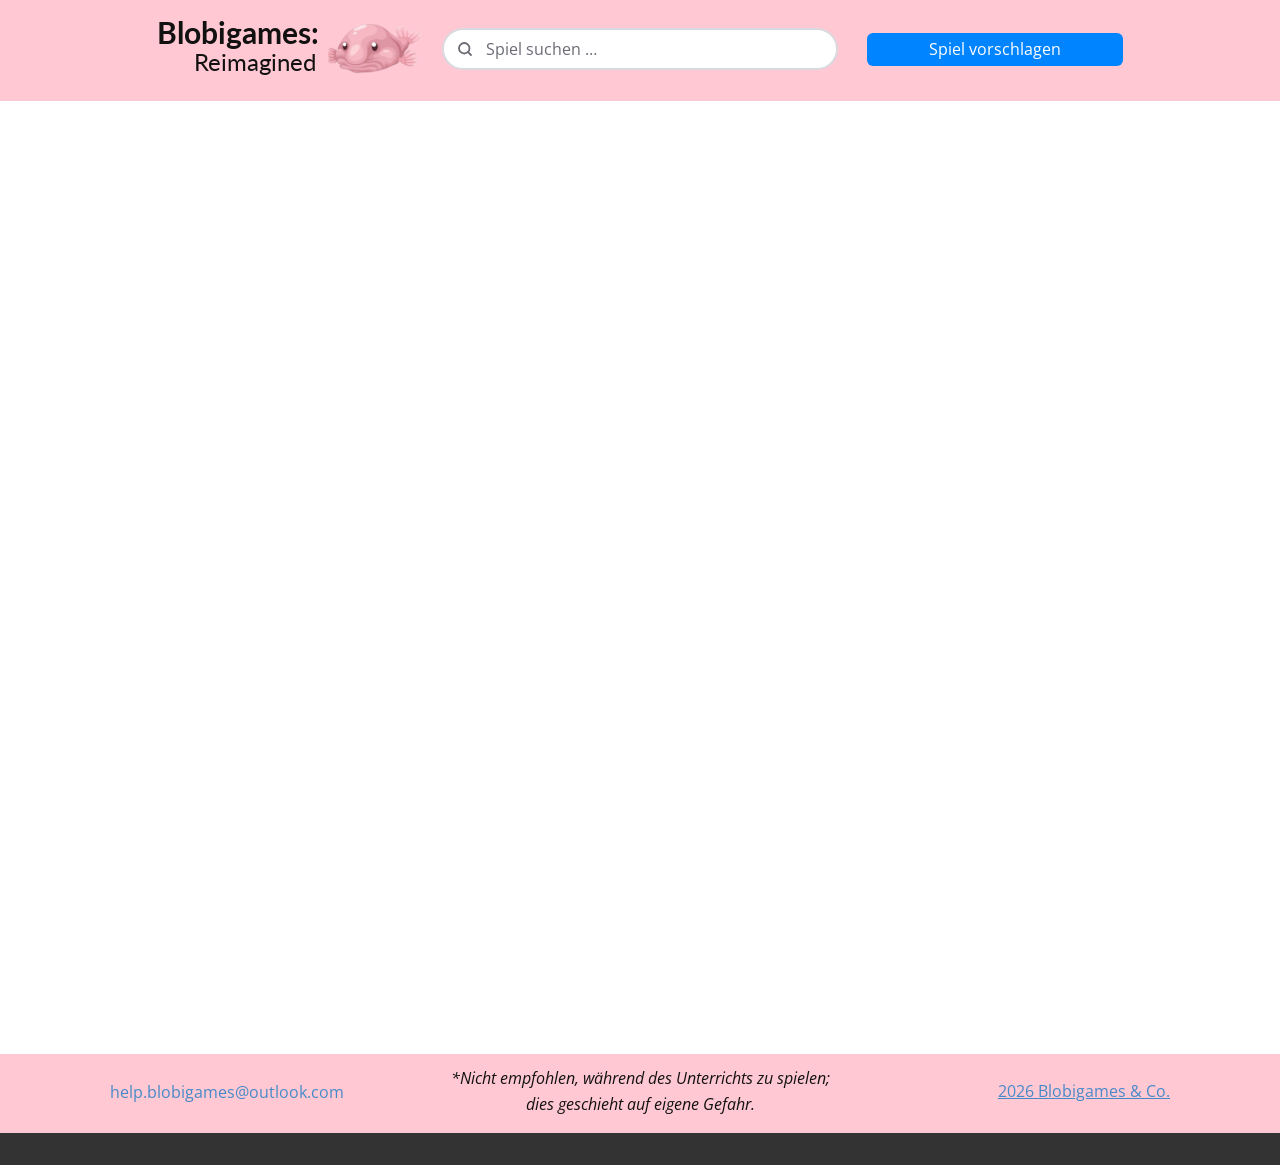
<file: blob-chat.html>
<!DOCTYPE html>
<html style="font-size: 16px;" lang="de-CH"><head>
    <meta name="viewport" content="width=device-width, initial-scale=1.0">
    <meta charset="utf-8">
    <meta name="keywords" content="">
    <meta name="description" content="">
    <title>Blob-Chat | Blobigames 2</title>
    <link rel="stylesheet" href="nicepage.css" media="screen">
<link rel="stylesheet" href="blob-chat.css" media="screen">
    <script class="u-script" type="text/javascript" src="jquery.js" defer=""></script>
    <script class="u-script" type="text/javascript" src="nicepage.js" defer=""></script>
    <meta name="generator" content="Nicepage 8.8.2, nicepage.com">
    <link rel="icon" href="images/Untitled_design__32_-removebg-preview.png">
    
    
    
    <link id="u-page-google-font" rel="stylesheet" href="https://fonts.googleapis.com/css2?display=swap&amp;family=Roboto:ital,wght@0,100;0,200;0,300;0,400;0,500;0,600;0,700;0,800;0,900;1,100;1,200;1,300;1,400;1,500;1,600;1,700;1,800;1,900&amp;family=Open+Sans:ital,wght@0,300;0,400;0,500;0,600;0,700;0,800;1,300;1,400;1,500;1,600;1,700;1,800&amp;family=Lato:ital,wght@0,100;0,300;0,400;0,700;0,900;1,100;1,300;1,400;1,700;1,900">
    <script type="application/ld+json">{
		"@context": "http://schema.org",
		"@type": "Organization",
		"name": "Blobigames 2 3",
		"logo": "images/Untitled_design__32_-removebg-preview.png?rand=0c6e"
}</script>
    <meta name="theme-color" content="#478ac9">
    <meta property="og:title" content="Blob-Chat | Blobigames 2">
    <meta property="og:description" content="">
    <meta property="og:type" content="website">
  <meta name="0903e4ae667b930bdffd1d218ae1a78e9808a3a5" content="0903e4ae667b930bdffd1d218ae1a78e9808a3a5"><style>
@media (max-width: 995px) {
  .hide-on-mobile {
    display: none !important;
  }
}
</style>
<style>
@media (min-width: 995px) {
  .hide-on-pc {
    display: none !important;
  }
}
</style>
<script>
if (window.self === window.top) {
    document.addEventListener("DOMContentLoaded", function () {
        const popupId = "popup-569d";
        const interval = 60000;

        setInterval(function () {
            const popup = document.getElementById(popupId);
            if (popup) {
                const button = document.querySelector('a[href="#' + popupId + '"]');
                if (button) button.click();
            }
        }, interval);
    });
}
</script>
<script>
if (window.self !== window.top) {
    const style = document.createElement('style');
    style.textContent = `
        .u-header,
        .u-footer {
            display: none !important;
        }
    `;
    document.head.appendChild(style);
}
</script>
<script src="https://f.convertkit.com/ckjs/ck.5.js"></script>





<style>
  /* BLOBIGAMES SUCHE - places itself in the header, reads all games + pictures from the page */
  :root {
    --bs-bg: #ffffff;        /* field + dropdown background */
    --bs-text: #1d1d1f;      /* text colour                 */
    --bs-muted: #6b6b76;     /* descriptions, icon          */
    --bs-accent: #e8508f;    /* focus ring + highlight      */
    --bs-border: #d9d9e0;
    --bs-hover: #f3eff6;     /* selected result row         */
    --bs-height: 42px;       /* height of the search field  */
  }
  .bs-slot { z-index: 20; box-sizing: border-box; }
  .bs-slot.bs-center { position: absolute; left: 50%; top: 50%; margin: 0; transform: translate(-50%, -50%); }
  .bs-slot.bs-row { position: relative; clear: both; width: min(520px, calc(100% - 24px)); margin: 4px auto 12px; }
  .bs-wrap { position: relative; width: 100%; font-family: inherit; }
  .bs-wrap .bs-icon { position: absolute; left: 14px; top: 50%; width: 18px; height: 18px;
    transform: translateY(-50%); color: var(--bs-muted); pointer-events: none; }
  .bs-wrap input.bs-input { box-sizing: border-box; width: 100%; height: var(--bs-height); margin: 0;
    padding: 0 14px 0 42px; border: 2px solid var(--bs-border); border-radius: 999px;
    background: var(--bs-bg); color: var(--bs-text); font: inherit; font-size: 16px;
    outline: none; -webkit-appearance: none; appearance: none; transition: border-color .15s, box-shadow .15s; }
  .bs-wrap input.bs-input::placeholder { color: var(--bs-muted); opacity: 1; }
  .bs-wrap input.bs-input:focus { border-color: var(--bs-accent); box-shadow: 0 0 0 4px rgba(232, 80, 143, .2); }
  .bs-results { position: fixed; z-index: 2147483000; display: none; box-sizing: border-box; padding: 6px;
    overflow-y: auto; background: var(--bs-bg); border: 1px solid var(--bs-border); border-radius: 14px;
    box-shadow: 0 14px 36px rgba(0, 0, 0, .2); font-family: inherit; text-align: left; }
  .bs-results.bs-open { display: block; }
  .bs-results a.bs-item { display: flex; align-items: center; gap: 12px; padding: 8px 10px; border-radius: 10px;
    color: var(--bs-text) !important; text-decoration: none !important; cursor: pointer; }
  .bs-results a.bs-item.bs-active { background: var(--bs-hover); }
  .bs-results .bs-thumb { flex: none; width: 52px; height: 52px; border-radius: 10px; object-fit: cover;
    background: var(--bs-hover); }
  .bs-results .bs-letter { display: flex; align-items: center; justify-content: center;
    color: #fff; font-weight: 800; font-size: 22px; }
  .bs-results .bs-txt { flex: 1; min-width: 0; }
  .bs-results .bs-title { font-weight: 700; font-size: 15px; line-height: 1.25; }
  .bs-results .bs-title mark { background: none; color: var(--bs-accent); }
  .bs-results .bs-sub { font-size: 12.5px; line-height: 1.35; color: var(--bs-muted);
    white-space: nowrap; overflow: hidden; text-overflow: ellipsis; }
  .bs-results .bs-empty { padding: 12px; font-size: 14px; color: var(--bs-muted); }
  .bs-fab { position: fixed; right: 18px; bottom: 18px; z-index: 2147482000; width: 54px; height: 54px;
    border: 0; border-radius: 50%; background: var(--bs-accent); color: #fff; cursor: pointer;
    box-shadow: 0 6px 18px rgba(0, 0, 0, .25); display: flex; align-items: center; justify-content: center; }
  .bs-fab svg { width: 24px; height: 24px; }
  .bs-float { position: fixed; top: 14px; left: 50%; z-index: 2147482500; display: none;
    width: min(560px, calc(100vw - 24px)); transform: translateX(-50%); }
  .bs-float.bs-open { display: block; }
  .bs-float input.bs-input { box-shadow: 0 10px 30px rgba(0, 0, 0, .25); }
</style>
<script>
(function () {
  'use strict';

  /* ================= settings ================= */
  var CONFIG = {
    placeholder: 'Spiel suchen \u2026',
    emptyText: 'Kein Spiel gefunden \ud83d\ude15',
    loadingText: 'Spiele werden geladen \u2026',
    maxResults: 8,
    placement: 'header',   // 'header' = centred in the header automatically (no HTML element needed)
                           // 'snippet' = inside your HTML elements with class blobi-search
    barMaxWidth: 460,      // widest the bar gets in the header
    barMinWidth: 220,      // less room than this (phones) -> bar gets its own row under the header
    onlyGamesOnThisDevice: true,  // true = phones only find games that are in your phone layout
    gamesPage: './',       // the page with all the games; other pages (Team, Kontakt \u2026) search it
    linkPattern: /blobigames\.short\.gy\/|blob-chat\.html/i,  // which links count as games/apps
    ignorePattern: /referral-blobigames/i,                     // ad links to skip
    // Extra search words, keyed by the end of the game's link (\u2026short.gy/KEY)
    keywords: {
      'c': 'schach',
      'ec': 'minecraft',
      'dm': 'auto fahren',
      'fnab': 'fnaf horror',
      'blob-chat.html': 'chat',
      'blob-gpt': 'ki ai chatbot'
    }
  };

  /* ================= internals ================= */
  var SEARCH_SVG = '\u003csvg viewBox="0 0 24 24" fill="none" stroke="currentColor" stroke-width="2.4" ' +
    'stroke-linecap="round" aria-hidden="true">\u003ccircle cx="11" cy="11" r="7"/>' +
    '\u003cpath d="M20 20l-3.5-3.5"/>\u003c/svg>';
  var LETTER_COLORS = ['#e8508f', '#7c5cff', '#2a9d8f', '#f4a261', '#3a86ff', '#ef476f', '#06a77d'];
  var GENERIC = /^(spielen|jetzt spielen|spiel starten|play|play now|offnen|starten|start|los|mehr|hier|hot|neu|new|favorit|bald verfugbar)$/;
  var SWITCHER = '.u-tab-pane, [role="tabpanel"], .u-carousel-item, .u-slide';
  var STATE_CLASS = /^(u-active|u-tab-active|u-carousel-item|u-carousel-item-(next|prev|left|right)|u-tab-pane|u-slide|active|show|fade)$/;
  var BREAKPOINTS = [['xl', 1200], ['lg', 992], ['md', 768], ['sm', 576], ['xs', 0]];
  var ICON_STORE = 'blobiSearchIcons';
  var index = [], ready = false, livePage = true, uid = 0, widgets = [];
  var iconMap = loadIcons();

  function slice(list) { return Array.prototype.slice.call(list); }
  function clean(s) {
    return (s || '').replace(/[\u200b-\u200d\ufeff]/g, '').replace(/\s+/g, ' ').trim();
  }
  function norm(s) {
    return clean(s).normalize('NFD').replace(/[\u0300-\u036f]/g, '').toLowerCase()
      .replace(/\u00df/g, 'ss').replace(/sch/g, 'sh')            // "Blobfish" finds "Blobfisch"
      .replace(/[^a-z0-9]+/g, ' ').trim();
  }
  function absUrl(a) {
    try { return new URL(a.getAttribute('href'), location.href).href; } catch (e) { return a.href || ''; }
  }
  function linkKey(href) {
    return href.replace(/[?#].*$/, '').replace(/\/+$/, '').toLowerCase();
  }
  function slugOf(href) {
    var parts = linkKey(href).split('/');
    return parts[parts.length - 1];
  }
  function currentBp() {
    for (var i = 0; i !== BREAKPOINTS.length; i++) if (window.innerWidth >= BREAKPOINTS[i][1]) return BREAKPOINTS[i][0];
    return 'xs';
  }
  function loadIcons() {
    try { return JSON.parse(localStorage.getItem(ICON_STORE)) || {}; } catch (e) { return {}; }
  }
  function saveIcons() {
    try { localStorage.setItem(ICON_STORE, JSON.stringify(iconMap)); } catch (e) {}
  }
  function debounce(fn) {
    var t; return function () { clearTimeout(t); t = setTimeout(fn, 120); };
  }

  /* ================= reading the games ================= */
  function isGameLink(a) {
    var h = a.getAttribute('href');
    if (!h || h.charAt(0) === '#') return false;
    if (a.closest('.bs-results, .bs-wrap')) return false;
    var url = absUrl(a);
    return CONFIG.linkPattern.test(url) && !CONFIG.ignorePattern.test(url);
  }
  function distinctLinks(el) {
    var seen = {}, n = 0;
    slice(el.querySelectorAll('a[href]')).forEach(function (a) {
      var h = (a.getAttribute('href') || '').trim();
      if (!h || h.charAt(0) === '#' || /^(javascript|mailto|tel):/i.test(h)) return;
      var k = linkKey(absUrl(a));
      if (!seen[k]) { seen[k] = 1; n++; }
    });
    return n;
  }
  // Widest box around the link that holds no *other* link = the game card.
  function findCard(a) {
    var el = a, body = a.ownerDocument.body;
    while (el.parentElement && el.parentElement !== body) {
      var p = el.parentElement;
      if (/^(SECTION|HEADER|FOOTER|MAIN)$/.test(p.tagName) || p.classList.contains('u-sheet')) break;
      if (distinctLinks(p) > 1) break;
      el = p;
    }
    return el;
  }
  function findTitle(card, a) {
    var hs = card.querySelectorAll('h1, h2, h3, h4, h5, h6');
    for (var i = 0; i !== hs.length; i++) {
      var t = clean(hs[i].textContent);
      if (t && t.length <= 70 && !GENERIC.test(norm(t))) return t;
    }
    var img = card.querySelector('img[alt]');
    if (img && clean(img.alt).length > 2 && !/^(bild|image|img)$/i.test(clean(img.alt))) return clean(img.alt);
    var lt = clean(a.textContent);
    if (lt && lt.length <= 70 && !GENERIC.test(norm(lt))) return lt;
    return null;
  }
  function findDesc(card, title) {
    var ps = card.querySelectorAll('p, .u-text');
    for (var i = 0; i !== ps.length; i++) {
      var t = clean(ps[i].textContent);
      if (t.length > 15 && t !== title && !ps[i].closest('a.u-btn, button')) return t.slice(0, 220);
    }
    return '';
  }
  function findCategory(a) {
    var pane = a.closest('.u-tab-pane, [role="tabpanel"]');
    if (!pane || !pane.id) return '';
    var id = window.CSS && CSS.escape ? CSS.escape(pane.id) : pane.id;
    var tab = a.ownerDocument.querySelector('a[href="#' + id + '"]');
    return tab ? clean(tab.textContent) : '';
  }
  function bgUrl(el) {
    var m = /url\(["']?(.*?)["']?\)/.exec(getComputedStyle(el).backgroundImage || '');
    return m ? m[1] : '';
  }
  // A picture that is the element itself or inside it (img tag or background image)
  function imageInside(el, live) {
    var img = el.tagName === 'IMG' ? el : el.querySelector('img');
    if (img) {
      var src = img.currentSrc || img.getAttribute('src');
      if (src) return new URL(src, location.href).href;
    }
    if (!live) return '';
    var els = [el].concat(slice(el.querySelectorAll('*')));
    for (var i = 0; i !== els.length; i++) { var u = bgUrl(els[i]); if (u) return u; }
    return '';
  }
  function hasHiddenClass(el, bp) {
    for (var n = el; n && n.classList; n = n.parentElement) if (n.classList.contains('u-hidden-' + bp)) return true;
    return false;
  }

  function scan(doc, live) {
    var byKey = {}, list = [];
    slice(doc.querySelectorAll('a[href]')).forEach(function (a) {
      if (!isGameLink(a)) return;
      var href = absUrl(a), key = linkKey(href), card = findCard(a), g = byKey[key];
      if (!g) {
        g = byKey[key] = { key: key, href: href, target: '', title: null, desc: '', cat: '', img: '', cards: [], bps: {} };
        list.push(g);
      }
      if (g.cards.indexOf(card) === -1) g.cards.push(card);
      if (!g.title) { g.title = findTitle(card, a); if (g.title) g.desc = findDesc(card, g.title); }
      if (!g.img) g.img = imageInside(card, live);
      if (!g.cat) g.cat = findCategory(a);
      if (!g.target && a.getAttribute('target')) g.target = a.getAttribute('target');
      BREAKPOINTS.forEach(function (bp) { if (!hasHiddenClass(a, bp[0])) g.bps[bp[0]] = 1; });
    });
    list.forEach(function (g) {
      var slug = slugOf(g.href);
      if (!g.title) g.title = slug.replace(/\.html?$/, '').replace(/[-_]+/g, ' ')
        .replace(/\b\w/g, function (c) { return c.toUpperCase(); });
      if (!g.img && !live && iconMap[g.key]) g.img = iconMap[g.key];
      g.nTitle = norm(g.title);
      g.cTitle = g.nTitle.replace(/ /g, '');
      g.init = g.nTitle.split(' ').map(function (w) { return w.charAt(0); }).join('');
      g.hay = ' ' + [g.nTitle, norm(g.desc), norm(g.cat), norm(CONFIG.keywords[slug] || '')].join(' ') + ' ';
    });
    return list;
  }

  /* --- pictures that sit next to (not inside) the card: pick the one right above it --- */
  function nearbyImage(card, key) {
    var parent = card.parentElement;
    if (!parent) return '';
    var c = card.getBoundingClientRect();
    if (!c.width || !c.height) return '';
    var best = '', bestGap = 1e9, bestOverlap = 0;
    slice(parent.children).forEach(function (el) {
      if (el === card || el.contains(card) || otherGameLink(el, key)) return;
      var url = imageInside(el, true);
      if (!url) return;
      var r = el.getBoundingClientRect();
      if (r.width < 20 || r.height < 20) return;
      var overlap = Math.min(c.right, r.right) - Math.max(c.left, r.left);
      if (overlap < 0.5 * Math.min(c.width, r.width)) return;   // must be in the same column
      if (r.top + r.height / 2 > c.bottom) return;               // must not be below the card
      var gap = Math.max(0, c.top - r.bottom, r.top - c.bottom);
      if (gap > 160) return;
      if (gap < bestGap || (gap === bestGap && overlap > bestOverlap)) { best = url; bestGap = gap; bestOverlap = overlap; }
    });
    return best;
  }
  function otherGameLink(el, key) {
    var links = el.tagName === 'A' ? [el] : slice(el.querySelectorAll('a[href]'));
    return links.some(function (a) {
      var h = a.getAttribute('href');
      return h && h.charAt(0) !== '#' && linkKey(absUrl(a)) !== key;
    });
  }
  function findNearbyIcons() {
    // Only measure layouts meant for this screen size (inactive tabs / slides are fine,
    // a phone-only block measured on a PC is not).
    var need = index.filter(function (g) { return !g.img; });
    need.forEach(function (g) { g.okCards = g.cards.filter(isShown); });
    var hidden = [];
    need.forEach(function (g) {
      g.okCards.forEach(function (card) {
        for (var n = card; n && n !== document.documentElement; n = n.parentElement) {
          if (hidden.indexOf(n) === -1 && getComputedStyle(n).display === 'none') hidden.push(n);
        }
      });
    });
    // show hidden tabs / slides for one instant so their pictures can be measured
    var saved = hidden.map(function (n) {
      var s = [n, n.style.getPropertyValue('display'), n.style.getPropertyPriority('display')];
      n.style.setProperty('display', 'block', 'important');
      return s;
    });
    try {
      need.forEach(function (g) {
        for (var i = 0; i !== g.okCards.length && !g.img; i++) g.img = nearbyImage(g.okCards[i], g.key);
      });
    } finally {
      saved.forEach(function (s) {
        if (s[1]) s[0].style.setProperty('display', s[1], s[2]); else s[0].style.removeProperty('display');
      });
    }
    index.forEach(function (g) {
      if (g.img) iconMap[g.key] = g.img;
      else if (iconMap[g.key]) g.img = iconMap[g.key];   // remembered from another screen size
    });
    saveIcons();   // so the other pages can show the pictures too
  }

  /* --- is the game in the layout for this screen size? --- */
  var probeCache = {};
  function hiddenForDevice(n) {
    var cls = slice(n.classList).filter(function (c) { return !STATE_CLASS.test(c); }).join(' ');
    if (!cls) return false;
    var key = cls + '|' + window.innerWidth;
    if (!(key in probeCache)) {
      var probe = document.createElement(n.tagName);   // same classes, minus the tab/slide state
      probe.className = cls;
      probe.style.cssText = 'position:absolute;left:-9999px;top:0;width:1px;height:1px;visibility:hidden;';
      document.body.appendChild(probe);
      probeCache[key] = getComputedStyle(probe).display === 'none';
      document.body.removeChild(probe);
    }
    return probeCache[key];
  }
  function isShown(el) {
    for (var n = el; n && n !== document.documentElement; n = n.parentElement) {
      if (getComputedStyle(n).display !== 'none') continue;
      if (n.matches(SWITCHER) && !hiddenForDevice(n)) continue;
      return false;
    }
    return true;
  }
  function available(g) {
    if (!CONFIG.onlyGamesOnThisDevice) return true;
    return livePage ? g.cards.some(isShown) : !!g.bps[currentBp()];
  }

  /* ================= matching ================= */
  function isSubsequence(q, t) {
    var j = 0;
    for (var i = 0; i !== t.length && j !== q.length; i++) if (t.charAt(i) === q.charAt(j)) j++;
    return j === q.length;
  }
  function score(g, q) {
    var qc = q.replace(/ /g, '');
    if (!qc) return 0;
    if (g.cTitle === qc) return 100;
    if (g.cTitle.indexOf(qc) === 0) return 90;
    if ((' ' + g.nTitle).indexOf(' ' + q) !== -1) return 80;
    if (g.cTitle.indexOf(qc) !== -1) return 70;
    if (qc.length >= 2 && g.init.indexOf(qc) === 0) return 65;                    // "gd", "fnab"
    var words = q.split(' ');
    if (words.every(function (w) { return g.hay.indexOf(' ' + w) !== -1; })) return 50;
    if (words.every(function (w) { return g.hay.indexOf(w) !== -1; })) return 40;
    if (qc.length >= 4 && isSubsequence(qc, g.cTitle)) return 20;                   // typos / missing letters
    return 0;
  }
  function search(query) {
    var q = norm(query);
    if (!q) return [];
    var hits = [];
    index.forEach(function (g, i) {
      var s = score(g, q);
      if (s > 0 && available(g)) hits.push({ g: g, s: s, i: i });
    });
    if (hits.some(function (h) { return h.s >= 40; })) hits = hits.filter(function (h) { return h.s >= 40; });
    hits.sort(function (a, b) { return b.s - a.s || a.i - b.i; });
    return hits.slice(0, CONFIG.maxResults).map(function (h) { return h.g; });
  }

  /* ================= the search box ================= */
  function highlight(el, text, query) {
    var q = clean(query).toLowerCase(), pos = q ? text.toLowerCase().indexOf(q) : -1;
    if (pos === -1) { el.textContent = text; return; }
    var mark = document.createElement('mark');
    mark.textContent = text.slice(pos, pos + q.length);
    el.appendChild(document.createTextNode(text.slice(0, pos)));
    el.appendChild(mark);
    el.appendChild(document.createTextNode(text.slice(pos + q.length)));
  }
  function letterBadge(title) {
    var ph = document.createElement('span');
    ph.className = 'bs-thumb bs-letter';
    ph.textContent = title.charAt(0).toUpperCase();
    ph.style.background = LETTER_COLORS[title.charCodeAt(0) % LETTER_COLORS.length];
    return ph;
  }

  function createWidget(host, onClose) {
    var id = 'bs-' + (++uid);
    var wrap = document.createElement('div');
    wrap.className = 'bs-wrap';
    wrap.innerHTML = SEARCH_SVG.replace('\u003csvg', '\u003csvg class="bs-icon"');
    var input = document.createElement('input');
    input.className = 'bs-input';
    input.type = 'search';
    input.placeholder = CONFIG.placeholder;
    input.setAttribute('autocomplete', 'off');
    input.setAttribute('autocapitalize', 'off');
    input.setAttribute('spellcheck', 'false');
    input.setAttribute('enterkeyhint', 'search');
    input.setAttribute('role', 'combobox');
    input.setAttribute('aria-label', CONFIG.placeholder);
    input.setAttribute('aria-autocomplete', 'list');
    input.setAttribute('aria-expanded', 'false');
    input.setAttribute('aria-controls', id + '-list');
    wrap.appendChild(input);
    host.appendChild(wrap);

    var box = document.createElement('div');
    box.className = 'bs-results';
    box.id = id + '-list';
    box.setAttribute('role', 'listbox');
    document.body.appendChild(box);

    var items = [], active = -1;

    function isOpen() { return box.classList.contains('bs-open'); }
    function place() {
      var r = input.getBoundingClientRect();
      if (r.bottom < 0 || r.top > window.innerHeight) { close(); return; }
      var w = Math.min(Math.max(r.width, 300), window.innerWidth - 16);
      var left = Math.min(Math.max(8, r.left + r.width / 2 - w / 2), window.innerWidth - 8 - w);
      box.style.width = w + 'px';
      box.style.left = left + 'px';
      box.style.top = (r.bottom + 6) + 'px';
      box.style.maxHeight = Math.max(160, Math.min(460, window.innerHeight - r.bottom - 16)) + 'px';
    }
    function open() {
      box.classList.add('bs-open');
      input.setAttribute('aria-expanded', 'true');
      place();
    }
    function close() {
      box.classList.remove('bs-open');
      input.setAttribute('aria-expanded', 'false');
      input.removeAttribute('aria-activedescendant');
      active = -1;
    }
    function setActive(i) {
      if (!items.length) return;
      active = (i + items.length) % items.length;
      items.forEach(function (el, k) { el.classList.toggle('bs-active', k === active); });
      input.setAttribute('aria-activedescendant', items[active].id);
      items[active].scrollIntoView({ block: 'nearest' });
    }
    function message(text) {
      var m = document.createElement('div');
      m.className = 'bs-empty';
      m.textContent = text;
      box.appendChild(m);
    }
    function render() {
      var query = input.value;
      box.innerHTML = '';
      items = [];
      active = -1;
      if (!clean(query)) { close(); return; }
      if (!ready) { message(CONFIG.loadingText); open(); return; }
      var results = search(query);
      if (!results.length) message(CONFIG.emptyText);
      results.forEach(function (g, k) {
        var a = document.createElement('a');
        a.className = 'bs-item';
        a.id = id + '-opt-' + k;
        a.href = g.href;
        a.setAttribute('role', 'option');
        if (g.target) { a.target = g.target; a.rel = 'noopener'; }
        if (g.img) {
          var im = document.createElement('img');
          im.className = 'bs-thumb'; im.alt = ''; im.loading = 'lazy';
          im.onerror = function () { if (im.parentNode) im.parentNode.replaceChild(letterBadge(g.title), im); };
          im.src = g.img;
          a.appendChild(im);
        } else {
          a.appendChild(letterBadge(g.title));
        }
        var txt = document.createElement('span'); txt.className = 'bs-txt';
        var t = document.createElement('div'); t.className = 'bs-title';
        highlight(t, g.title, query);
        txt.appendChild(t);
        var subText = [g.cat, g.desc].filter(Boolean).join(' \u00b7 ');
        if (subText) {
          var s = document.createElement('div'); s.className = 'bs-sub'; s.textContent = subText;
          txt.appendChild(s);
        }
        a.appendChild(txt);
        a.addEventListener('mousemove', function () { if (active !== k) setActive(k); });
        box.appendChild(a);
        items.push(a);
      });
      open();
      if (items.length) setActive(0);
    }

    input.addEventListener('focus', function () { if (clean(input.value)) render(); });
    input.addEventListener('input', render);
    input.addEventListener('keydown', function (e) {
      if (e.key === 'ArrowDown') { e.preventDefault(); if (!isOpen()) render(); else setActive(active + 1); }
      else if (e.key === 'ArrowUp') { e.preventDefault(); setActive(active - 1); }
      else if (e.key === 'Enter') { e.preventDefault(); var it = items[active >= 0 ? active : 0]; if (it) it.click(); }
      else if (e.key === 'Escape') { close(); input.blur(); if (onClose) onClose(); }
    });
    document.addEventListener('pointerdown', function (e) {
      if (!wrap.contains(e.target) && !box.contains(e.target)) { close(); if (onClose) onClose(); }
    }, true);
    window.addEventListener('scroll', function () { if (isOpen()) place(); }, { passive: true, capture: true });
    window.addEventListener('resize', function () { if (isOpen()) render(); });

    return { input: input, refresh: function () { if (isOpen() || (document.activeElement === input && clean(input.value))) render(); } };
  }

  /* ================= placing it in the header ================= */
  function textRect(el) {
    if (/^(P|H[1-6]|SPAN)$/.test(el.tagName)) {
      var rg = document.createRange();
      rg.selectNodeContents(el);
      return rg.getBoundingClientRect();
    }
    return el.getBoundingClientRect();
  }
  function layoutHeader(sheet, slot) {
    slot.className = 'bs-slot bs-center';
    slot.style.width = '';
    slot.style.top = '';
    var s = sheet.getBoundingClientRect();
    var mid = s.left + s.width / 2, left = s.left, right = s.right, top = 1e9, bottom = -1e9;
    slice(sheet.querySelectorAll('img, a, p, h1, h2, h3, h4, h5, h6, button, input, svg, .u-icon, .u-image')).forEach(function (el) {
      if (slot.contains(el)) return;
      var r = textRect(el);
      if (!r.width || !r.height || r.width > s.width * 0.7) return;     // skip hidden things and full-width backgrounds
      if (r.bottom <= s.top || r.top >= s.bottom) return;
      top = Math.min(top, r.top); bottom = Math.max(bottom, r.bottom);
      if (r.right <= mid) left = Math.max(left, r.right);
      else if (r.left >= mid) right = Math.min(right, r.left);
      else { left = mid; right = mid; }                                 // something already sits in the middle
    });
    var room = 2 * Math.min(mid - left, right - mid) - 40;
    if (room >= CONFIG.barMinWidth) {
      slot.style.width = Math.min(room, CONFIG.barMaxWidth) + 'px';
      if (bottom > top) slot.style.top = ((top + bottom) / 2 - s.top) + 'px';   // level with logo + buttons
    } else {
      slot.className = 'bs-slot bs-row';
    }
  }
  function mountInHeader() {
    var header = document.querySelector('header.u-header') || document.querySelector('header');
    if (!header) return false;
    var sheet = header.querySelector('.u-sheet') || header;
    if (getComputedStyle(sheet).position === 'static') sheet.style.position = 'relative';
    var slot = document.createElement('div');
    slot.className = 'bs-slot bs-center';
    // an old HTML element with the search box is no longer needed
    slice(document.querySelectorAll('#blobi-search, .blobi-search')).forEach(function (el) {
      var box = el.closest('.u-custom-html') || el;
      box.style.display = 'none';
    });
    sheet.appendChild(slot);
    widgets.push(createWidget(slot));
    var layout = function () { layoutHeader(sheet, slot); };
    layout();
    window.addEventListener('resize', debounce(layout));
    window.addEventListener('load', layout);
    if (document.fonts && document.fonts.ready) document.fonts.ready.then(layout);
    return true;
  }

  /* ================= start ================= */
  function setReady(list, live) {
    index = list;
    livePage = live;
    ready = true;
    widgets.forEach(function (w) { w.refresh(); });
  }
  function whenLoaded(fn) {
    if (document.readyState === 'complete') setTimeout(fn, 300);
    else window.addEventListener('load', function () { setTimeout(fn, 300); });
  }
  function loadIndex() {
    var here = scan(document, true);
    if (here.length >= 5) {                       // this is the games page
      setReady(here, true);
      whenLoaded(findNearbyIcons);
      return;
    }
    fetch(new URL(CONFIG.gamesPage, location.href).href, { credentials: 'same-origin' })
      .then(function (r) { return r.text(); })
      .then(function (html) {
        var doc = new DOMParser().parseFromString(html, 'text/html');
        var list = scan(doc, false);
        setReady(list.length >= here.length ? list : here, list.length < here.length);
      })
      .catch(function () { setReady(here, true); });
  }

  function init() {
    var mounted = false;
    if (CONFIG.placement === 'header') mounted = mountInHeader();
    if (!mounted) {
      slice(document.querySelectorAll('#blobi-search, .blobi-search')).forEach(function (host) {
        if (host.getAttribute('data-bs-ready')) return;
        host.setAttribute('data-bs-ready', '1');
        widgets.push(createWidget(host));
      });
    }

    var openFloat = null;
    if (!widgets.length) {
      var panel = document.createElement('div');
      panel.className = 'bs-float';
      document.body.appendChild(panel);
      var fab = document.createElement('button');
      fab.type = 'button';
      fab.className = 'bs-fab';
      fab.setAttribute('aria-label', 'Spiele durchsuchen');
      fab.innerHTML = SEARCH_SVG;
      document.body.appendChild(fab);
      var w = createWidget(panel, function () { panel.classList.remove('bs-open'); fab.style.display = ''; });
      widgets.push(w);
      openFloat = function () {
        panel.classList.add('bs-open');
        fab.style.display = 'none';
        w.input.focus(); // must stay synchronous so phones open the keyboard
      };
      fab.addEventListener('click', openFloat);
    }

    // Press "/" anywhere to jump into the search
    document.addEventListener('keydown', function (e) {
      if (e.key !== '/' || e.ctrlKey || e.metaKey || e.altKey) return;
      var t = e.target;
      if (t && (t.isContentEditable || /^(INPUT|TEXTAREA|SELECT)$/.test(t.tagName))) return;
      if (openFloat) { e.preventDefault(); openFloat(); return; }
      var target = widgets.filter(function (x) { return x.input.getClientRects().length; })[0];
      if (target) { e.preventDefault(); target.input.focus(); }
    });

    loadIndex();
  }

  if (document.readyState === 'loading') document.addEventListener('DOMContentLoaded', init);
  else init();
})();
</script><meta data-intl-tel-input-cdn-path="intlTelInput/"></head>
  <body data-path-to-root="./" data-include-products="true" class="u-body u-clearfix u-xl-mode" data-lang="de"><header class="u-clearfix u-color-var u-header u-valign-middle-xs u-header" id="header"><div class="u-clearfix u-sheet u-sheet-1">
        <div class="custom-expanded u-container-style u-group u-group-1" data-href="#" title="Home">
          <div class="u-container-layout">
            <p class="u-custom-font u-font-lato u-text u-text-body-color u-text-1">Blobigames:<br>
            </p>
            <p class="u-custom-font u-font-lato u-text u-text-body-color u-text-2">Reimagined </p>
          </div>
        </div>
        <a href="./index.html" data-page-id="241899835" class="u-image u-logo u-image-1" data-image-width="500" data-image-height="500">
          <img src="images/Untitled_design__32_-removebg-preview.png?rand=0c6e" class="u-logo-image u-logo-image-1" title="Home">
        </a>
        <a href="contact.html#ideas" data-page-id="121809103" class="u-border-none u-btn u-btn-round u-button-style u-custom-color-3 u-hover-custom-color-4 u-radius u-btn-1" target="_blank" title="contact">Spiel vorschlagen </a>
        <div class="u-clearfix u-custom-html u-custom-html-1">
          <div class="blobi-search"></div>
        </div>
      </div></header>
    <section class="u-clearfix u-section-1" id="block-7">
      <div class="u-clearfix u-sheet u-valign-middle-xl u-sheet-1">
        <div class="u-clearfix u-custom-html u-expanded-width u-custom-html-1">
          <iframe src="https://www5.cbox.ws/box/?boxid=962706&amp;boxtag=cG3MiG" width="100%" height="945" allowtransparency="yes" allow="autoplay" frameborder="0" marginheight="0" marginwidth="0" scrolling="auto"></iframe>
        </div>
      </div>
    </section>
    
    
    
    <footer class="u-align-center u-clearfix u-color-var u-container-align-center u-container-align-center-xl u-footer u-footer" id="footer"><div class="u-clearfix u-sheet u-sheet-1">
        <div class="custom-expanded u-custom-color-2 u-shape u-shape-rectangle u-shape-1" data-href="dev.html" data-page-id="39003135" title="dev" data-target="_blank" rel="nofollow noopener noreferrer"></div>
        <p class="u-align-left u-small-text u-text u-text-variant u-text-1">
          <a class="u-active-none u-border-none u-btn u-button-link u-button-style u-hover-none u-none u-text-palette-1-base u-btn-1" href="mailto:help.blobigames@outlook.com">help.blobigames@outlook.com </a>
        </p>
        <p class="u-align-center u-hidden-md u-hidden-sm u-hidden-xs u-small-text u-text u-text-variant u-text-2"> *Nicht empfohlen, während des Unterrichts zu spielen;<br>dies geschieht auf eigene Gefahr.
        </p>
        <p class="u-align-right u-small-text u-text u-text-variant u-text-3">
          <a class="u-active-none u-border-none u-btn u-button-link u-button-style u-hover-none u-none u-text-palette-1-base u-btn-2" href="team.html" data-page-id="315023448" title="Team">2026 Blobigames &amp; Co. </a>
        </p>
      </div></footer>
    <section class="u-backlink u-clearfix u-grey-80"></section>
  <section class="u-black u-clearfix u-container-style u-dialog-block u-opacity u-opacity-70 u-payment-dialog u-dialog-section-4" id="popup-569d" data-dialog-show-on="click" data-dialog-show-on-list="315023448,39003135,241899835,2582976,121809103" data-dialog-show-interval="5000">
      <div class="custom-expanded u-align-center u-container-align-center u-container-style u-dialog u-radius u-shape-round u-white u-dialog-1">
        <div class="u-container-layout u-container-layout-1">
          <div class="custom-expanded u-hidden-xl u-payment-services u-tab-links-align-justify u-tab-payment u-tab-vertical u-tabs u-payment-services-1" data-payment-order-approved-message="Your order has been approved. Thank you!" data-payment-order-cancelled-message="Unable to process your order. Please try again later." data-payment-cart-title="Your cart" data-payment-total-label="Total">
            <ul class="u-tab-list u-unstyled" role="tablist"><li class="u-tab-item" role="presentation"><a class="active u-active-grey-10 u-button-style u-payment-paypal u-tab-link u-text-body-color" id="link-tab-9cb3" href="#tab-9cb3" role="tab" aria-controls="tab-9cb3" aria-selected="true"><input type="radio" class="u-field-input u-grey-15 u-radius-15" name="payment-group" checked="checked"><span>Paypal</span><svg class="u-svg-content" xmlns="http://www.w3.org/2000/svg" x="0px" y="0px"><path fill="#009EE3" d="M11,5.9H18c3.8,0,5.2,1.9,4.9,4.7c-0.3,4.7-3.2,7.2-6.9,7.2h-1.9c-0.5,0-0.8,0.3-0.9,1.3l-0.8,4.3
  c-0.1,0.3-0.2,0.5-0.5,0.6H7.6c-0.4,0-0.5-0.3-0.4-1l2.6-16C9.9,6.3,10.2,5.9,11,5.9z"></path><path fill="#113984" d="M6.7,0h7.1c2,0,4.3,0.1,5.9,1.5c1.1,0.9,1.6,2.4,1.5,4c-0.4,5.4-3.7,8.5-8,8.5H9.6c-0.6,0-0.9,0.4-1.2,1.5
  l-0.9,5.1C7.4,21,7.3,21.3,7,21.3H2.6C2,21.3,1.9,21,2,20.1L5.2,1.3C5.3,0.4,5.7,0,6.7,0z"></path><path fill="#172C70" d="M8.6,14.8l1.3-7.9c0.1-0.7,0.5-1,1.3-1h7.1c1.2,0,2.1,0.2,2.8,0.5c-0.7,4.8-3.8,7.5-7.9,7.5H9.6
  C9.1,13.9,8.8,14.1,8.6,14.8z"></path></svg>
</a>
</li><li class="u-tab-item" role="presentation"><a class="u-active-grey-10 u-button-style u-payment-stripe u-tab-link u-text-body-color" id="link-tab-ab80" href="#tab-ab80" role="tab" aria-controls="tab-ab80" aria-selected="false"><input type="radio" class="u-field-input u-grey-15 u-radius-15" name="payment-group"><span>Stripe</span><svg class="u-svg-content" xmlns="http://www.w3.org/2000/svg" x="0px" y="0px" viewBox="0 0 24 24"><path fill="#635BFF" d="M14,9.2c-2.3-0.8-3.4-1.5-3.4-2.4c0-0.8,0.8-1.3,2-1.3c2.3,0,4.7,0.8,6.4,1.6l0.9-5.5
  c-1.3-0.5-4-1.6-7.7-1.6C9.6,0,7.5,0.7,5.8,1.9C4.1,3.2,3.4,4.9,3.4,7.2c0,4,2.6,5.7,6.8,7.2c2.7,0.9,3.6,1.6,3.6,2.5
  c0,0.9-0.9,1.6-2.4,1.6c-1.9,0-5.2-0.9-7.3-2.1L3,22c1.8,0.9,5.1,2,8.7,2c2.8,0,5.1-0.7,6.6-1.9c1.8-1.3,2.7-3.2,2.7-5.7
  C20.9,12.3,18.2,10.7,14,9.2L14,9.2z"></path></svg>
</a>
</li></ul>
            <div class="u-tab-content">
              <div class="u-container-style u-payment-paypal u-tab-active u-tab-pane" id="tab-9cb3" role="tabpanel" aria-labelledby="link-tab-9cb3">
                <div class="u-container-layout u-payment-services-inner u-container-layout-2">Loading...</div>
              </div>
              <div class="u-container-style u-payment-stripe u-tab-pane" id="tab-ab80" role="tabpanel" aria-labelledby="link-tab-ab80">
                <div class="u-container-layout u-container-layout-3">
                  <a href="#" class="u-btn u-button-style u-stripe-button u-btn-1">Pay with Stripe</a>
                </div>
              </div>
            </div>
          </div>
          <img class="u-absolute-hcenter u-expanded u-image u-image-contain u-image-default u-preserve-proportions" src="images/logopfp20highres14.png" alt="" data-image-width="1555" data-image-height="1555" data-href="https://referral-blobigames.short.gy/yt" data-target="_blank" title="contact">
          <div class="u-shape u-shape-rectangle u-white u-shape-1"></div>
        </div>
        <button class="u-dialog-close-button u-icon u-text-black u-icon-1"><svg class="u-svg-link" preserveAspectRatio="xMidYMin slice" viewBox="0 0 16 16" style=""><use xmlns:xlink="http://www.w3.org/1999/xlink" xlink:href="#svg-efe9"></use></svg><svg xmlns="http://www.w3.org/2000/svg" xmlns:xlink="http://www.w3.org/1999/xlink" version="1.1" xml:space="preserve" class="u-svg-content" viewBox="0 0 16 16" x="0px" y="0px" id="svg-efe9"><rect x="7" y="0" transform="matrix(0.7071 -0.7071 0.7071 0.7071 -3.3138 8.0002)" width="2" height="16"></rect><rect x="0" y="7" transform="matrix(0.7071 -0.7071 0.7071 0.7071 -3.3138 8.0002)" width="16" height="2"></rect></svg></button>
      </div>
    </section><style>.u-dialog-section-4 .u-dialog-1 {
  box-shadow: 0px 0px 8px 0px rgba(0,0,0,0.2);
  --radius: 20px;
  min-height: 614px;
  height: auto;
  width: 614px;
  margin: 46px auto 60px;
}

.u-dialog-section-4 .u-container-layout-1 {
  padding: 0;
}

.u-dialog-section-4 .u-payment-services-1 {
  min-width: 50px;
  margin-right: 0;
  margin-left: auto;
  margin-top: 0;
}

.u-dialog-section-4 .u-container-layout-2 {
  padding: 20px 0 0;
}

.u-dialog-section-4 .u-container-layout-3 {
  padding: 0;
}

.u-dialog-section-4 .u-btn-1 {
  width: 100%;
  margin: 20px auto 0;
}

.u-dialog-section-4 .u-shape-1 {
  width: 87px;
  height: 43px;
  margin: -910px auto 0;
}

.u-dialog-section-4 .u-icon-1 {
  width: 22px;
  height: 22px;
  left: 16px;
  top: 13px;
  position: absolute;
  padding: 0;
}

@media (max-width: 1199px) {
  .u-dialog-section-4 .u-dialog-1 {
    margin-top: 43px;
  }

  .u-dialog-section-4 .u-icon-1 {
    right: 15px;
  }
}

@media (max-width: 991px) {
  .u-dialog-section-4 .u-dialog-1 {
    margin-top: 46px;
  }
}

@media (max-width: 767px) {
  .u-dialog-section-4 .u-dialog-1 {
    min-height: 540px;
    width: 540px;
    margin-top: 115px;
  }

  .u-dialog-section-4 .u-container-layout-1 {
    padding-left: 30px;
    padding-right: 30px;
  }

  .u-dialog-section-4 .u-icon-1 {
    right: 30px;
  }
}

@media (max-width: 575px) {
  .u-dialog-section-4 .u-dialog-1 {
    min-height: 340px;
    width: 340px;
    margin-top: 38px;
  }

  .u-dialog-section-4 .u-container-layout-1 {
    padding-left: 20px;
    padding-right: 20px;
  }

  .u-dialog-section-4 .u-icon-1 {
    width: 18px;
    height: 18px;
    top: 14px;
    right: 11px;
  }
}</style>
</body></html>
</file>
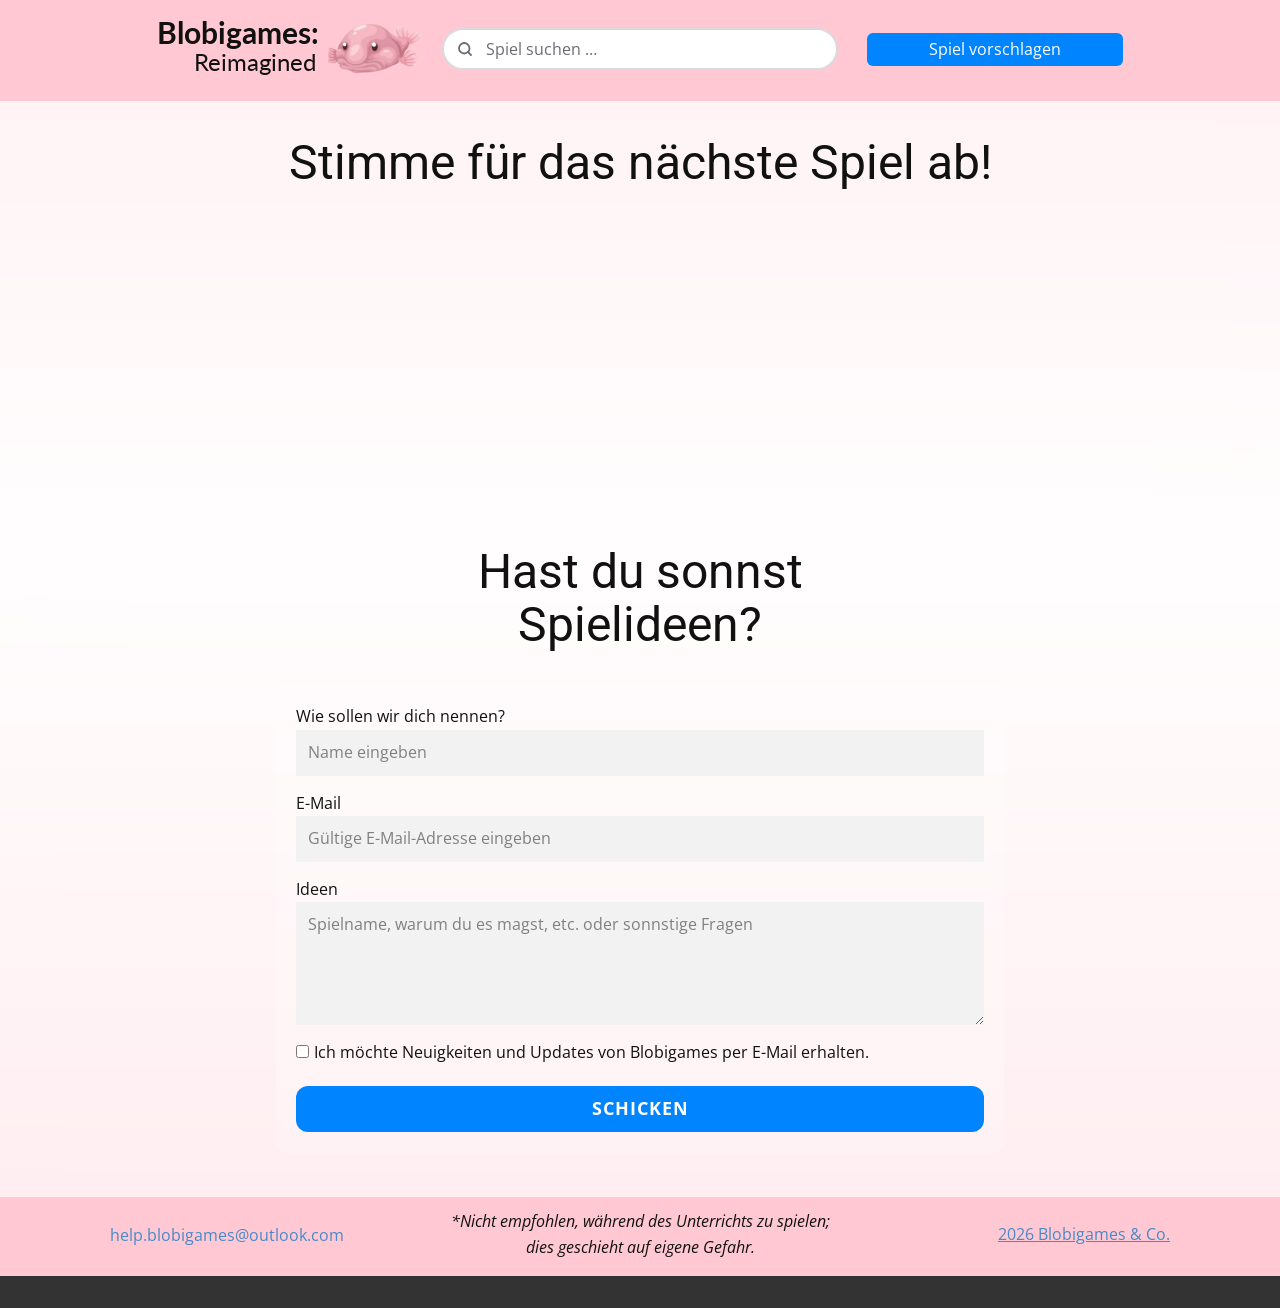
<file: contact.html>
<!DOCTYPE html>
<html style="font-size: 16px;" lang="de-CH"><head>
    <meta name="viewport" content="width=device-width, initial-scale=1.0">
    <meta charset="utf-8">
    <meta name="keywords" content="">
    <meta name="description" content="">
    <title>Kontakt | Blobigames 2</title>
    <link rel="stylesheet" href="nicepage.css" media="screen">
<link rel="stylesheet" href="contact.css" media="screen">
    <script class="u-script" type="text/javascript" src="jquery.js" defer=""></script>
    <script class="u-script" type="text/javascript" src="nicepage.js" defer=""></script>
    <meta name="generator" content="Nicepage 8.8.2, nicepage.com">
    <link rel="icon" href="images/Untitled_design__32_-removebg-preview.png">
    
    
    
    
    <link id="u-page-google-font" rel="stylesheet" href="https://fonts.googleapis.com/css2?display=swap&amp;family=Roboto:ital,wght@0,100;0,200;0,300;0,400;0,500;0,600;0,700;0,800;0,900;1,100;1,200;1,300;1,400;1,500;1,600;1,700;1,800;1,900&amp;family=Open+Sans:ital,wght@0,300;0,400;0,500;0,600;0,700;0,800;1,300;1,400;1,500;1,600;1,700;1,800&amp;family=Lato:ital,wght@0,100;0,300;0,400;0,700;0,900;1,100;1,300;1,400;1,700;1,900">
    <script type="application/ld+json">{
		"@context": "http://schema.org",
		"@type": "Organization",
		"name": "Blobigames 2 3",
		"logo": "images/Untitled_design__32_-removebg-preview.png?rand=0c6e"
}</script>
    <meta name="theme-color" content="#478ac9">
    <meta property="og:title" content="Kontakt | Blobigames 2">
    <meta property="og:description" content="">
    <meta property="og:type" content="website">
  <meta name="0903e4ae667b930bdffd1d218ae1a78e9808a3a5" content="0903e4ae667b930bdffd1d218ae1a78e9808a3a5"><style>
@media (max-width: 995px) {
  .hide-on-mobile {
    display: none !important;
  }
}
</style>
<style>
@media (min-width: 995px) {
  .hide-on-pc {
    display: none !important;
  }
}
</style>
<script>
if (window.self === window.top) {
    document.addEventListener("DOMContentLoaded", function () {
        const popupId = "popup-569d";
        const interval = 60000;

        setInterval(function () {
            const popup = document.getElementById(popupId);
            if (popup) {
                const button = document.querySelector('a[href="#' + popupId + '"]');
                if (button) button.click();
            }
        }, interval);
    });
}
</script>
<script>
if (window.self !== window.top) {
    const style = document.createElement('style');
    style.textContent = `
        .u-header,
        .u-footer {
            display: none !important;
        }
    `;
    document.head.appendChild(style);
}
</script>
<script src="https://f.convertkit.com/ckjs/ck.5.js"></script>





<style>
  /* BLOBIGAMES SUCHE - places itself in the header, reads all games + pictures from the page */
  :root {
    --bs-bg: #ffffff;        /* field + dropdown background */
    --bs-text: #1d1d1f;      /* text colour                 */
    --bs-muted: #6b6b76;     /* descriptions, icon          */
    --bs-accent: #e8508f;    /* focus ring + highlight      */
    --bs-border: #d9d9e0;
    --bs-hover: #f3eff6;     /* selected result row         */
    --bs-height: 42px;       /* height of the search field  */
  }
  .bs-slot { z-index: 20; box-sizing: border-box; }
  .bs-slot.bs-center { position: absolute; left: 50%; top: 50%; margin: 0; transform: translate(-50%, -50%); }
  .bs-slot.bs-row { position: relative; clear: both; width: min(520px, calc(100% - 24px)); margin: 4px auto 12px; }
  .bs-wrap { position: relative; width: 100%; font-family: inherit; }
  .bs-wrap .bs-icon { position: absolute; left: 14px; top: 50%; width: 18px; height: 18px;
    transform: translateY(-50%); color: var(--bs-muted); pointer-events: none; }
  .bs-wrap input.bs-input { box-sizing: border-box; width: 100%; height: var(--bs-height); margin: 0;
    padding: 0 14px 0 42px; border: 2px solid var(--bs-border); border-radius: 999px;
    background: var(--bs-bg); color: var(--bs-text); font: inherit; font-size: 16px;
    outline: none; -webkit-appearance: none; appearance: none; transition: border-color .15s, box-shadow .15s; }
  .bs-wrap input.bs-input::placeholder { color: var(--bs-muted); opacity: 1; }
  .bs-wrap input.bs-input:focus { border-color: var(--bs-accent); box-shadow: 0 0 0 4px rgba(232, 80, 143, .2); }
  .bs-results { position: fixed; z-index: 2147483000; display: none; box-sizing: border-box; padding: 6px;
    overflow-y: auto; background: var(--bs-bg); border: 1px solid var(--bs-border); border-radius: 14px;
    box-shadow: 0 14px 36px rgba(0, 0, 0, .2); font-family: inherit; text-align: left; }
  .bs-results.bs-open { display: block; }
  .bs-results a.bs-item { display: flex; align-items: center; gap: 12px; padding: 8px 10px; border-radius: 10px;
    color: var(--bs-text) !important; text-decoration: none !important; cursor: pointer; }
  .bs-results a.bs-item.bs-active { background: var(--bs-hover); }
  .bs-results .bs-thumb { flex: none; width: 52px; height: 52px; border-radius: 10px; object-fit: cover;
    background: var(--bs-hover); }
  .bs-results .bs-letter { display: flex; align-items: center; justify-content: center;
    color: #fff; font-weight: 800; font-size: 22px; }
  .bs-results .bs-txt { flex: 1; min-width: 0; }
  .bs-results .bs-title { font-weight: 700; font-size: 15px; line-height: 1.25; }
  .bs-results .bs-title mark { background: none; color: var(--bs-accent); }
  .bs-results .bs-sub { font-size: 12.5px; line-height: 1.35; color: var(--bs-muted);
    white-space: nowrap; overflow: hidden; text-overflow: ellipsis; }
  .bs-results .bs-empty { padding: 12px; font-size: 14px; color: var(--bs-muted); }
  .bs-fab { position: fixed; right: 18px; bottom: 18px; z-index: 2147482000; width: 54px; height: 54px;
    border: 0; border-radius: 50%; background: var(--bs-accent); color: #fff; cursor: pointer;
    box-shadow: 0 6px 18px rgba(0, 0, 0, .25); display: flex; align-items: center; justify-content: center; }
  .bs-fab svg { width: 24px; height: 24px; }
  .bs-float { position: fixed; top: 14px; left: 50%; z-index: 2147482500; display: none;
    width: min(560px, calc(100vw - 24px)); transform: translateX(-50%); }
  .bs-float.bs-open { display: block; }
  .bs-float input.bs-input { box-shadow: 0 10px 30px rgba(0, 0, 0, .25); }
</style>
<script>
(function () {
  'use strict';

  /* ================= settings ================= */
  var CONFIG = {
    placeholder: 'Spiel suchen \u2026',
    emptyText: 'Kein Spiel gefunden \ud83d\ude15',
    loadingText: 'Spiele werden geladen \u2026',
    maxResults: 8,
    placement: 'header',   // 'header' = centred in the header automatically (no HTML element needed)
                           // 'snippet' = inside your HTML elements with class blobi-search
    barMaxWidth: 460,      // widest the bar gets in the header
    barMinWidth: 220,      // less room than this (phones) -> bar gets its own row under the header
    onlyGamesOnThisDevice: true,  // true = phones only find games that are in your phone layout
    gamesPage: './',       // the page with all the games; other pages (Team, Kontakt \u2026) search it
    linkPattern: /blobigames\.short\.gy\/|blob-chat\.html/i,  // which links count as games/apps
    ignorePattern: /referral-blobigames/i,                     // ad links to skip
    // Extra search words, keyed by the end of the game's link (\u2026short.gy/KEY)
    keywords: {
      'c': 'schach',
      'ec': 'minecraft',
      'dm': 'auto fahren',
      'fnab': 'fnaf horror',
      'blob-chat.html': 'chat',
      'blob-gpt': 'ki ai chatbot'
    }
  };

  /* ================= internals ================= */
  var SEARCH_SVG = '\u003csvg viewBox="0 0 24 24" fill="none" stroke="currentColor" stroke-width="2.4" ' +
    'stroke-linecap="round" aria-hidden="true">\u003ccircle cx="11" cy="11" r="7"/>' +
    '\u003cpath d="M20 20l-3.5-3.5"/>\u003c/svg>';
  var LETTER_COLORS = ['#e8508f', '#7c5cff', '#2a9d8f', '#f4a261', '#3a86ff', '#ef476f', '#06a77d'];
  var GENERIC = /^(spielen|jetzt spielen|spiel starten|play|play now|offnen|starten|start|los|mehr|hier|hot|neu|new|favorit|bald verfugbar)$/;
  var SWITCHER = '.u-tab-pane, [role="tabpanel"], .u-carousel-item, .u-slide';
  var STATE_CLASS = /^(u-active|u-tab-active|u-carousel-item|u-carousel-item-(next|prev|left|right)|u-tab-pane|u-slide|active|show|fade)$/;
  var BREAKPOINTS = [['xl', 1200], ['lg', 992], ['md', 768], ['sm', 576], ['xs', 0]];
  var ICON_STORE = 'blobiSearchIcons';
  var index = [], ready = false, livePage = true, uid = 0, widgets = [];
  var iconMap = loadIcons();

  function slice(list) { return Array.prototype.slice.call(list); }
  function clean(s) {
    return (s || '').replace(/[\u200b-\u200d\ufeff]/g, '').replace(/\s+/g, ' ').trim();
  }
  function norm(s) {
    return clean(s).normalize('NFD').replace(/[\u0300-\u036f]/g, '').toLowerCase()
      .replace(/\u00df/g, 'ss').replace(/sch/g, 'sh')            // "Blobfish" finds "Blobfisch"
      .replace(/[^a-z0-9]+/g, ' ').trim();
  }
  function absUrl(a) {
    try { return new URL(a.getAttribute('href'), location.href).href; } catch (e) { return a.href || ''; }
  }
  function linkKey(href) {
    return href.replace(/[?#].*$/, '').replace(/\/+$/, '').toLowerCase();
  }
  function slugOf(href) {
    var parts = linkKey(href).split('/');
    return parts[parts.length - 1];
  }
  function currentBp() {
    for (var i = 0; i !== BREAKPOINTS.length; i++) if (window.innerWidth >= BREAKPOINTS[i][1]) return BREAKPOINTS[i][0];
    return 'xs';
  }
  function loadIcons() {
    try { return JSON.parse(localStorage.getItem(ICON_STORE)) || {}; } catch (e) { return {}; }
  }
  function saveIcons() {
    try { localStorage.setItem(ICON_STORE, JSON.stringify(iconMap)); } catch (e) {}
  }
  function debounce(fn) {
    var t; return function () { clearTimeout(t); t = setTimeout(fn, 120); };
  }

  /* ================= reading the games ================= */
  function isGameLink(a) {
    var h = a.getAttribute('href');
    if (!h || h.charAt(0) === '#') return false;
    if (a.closest('.bs-results, .bs-wrap')) return false;
    var url = absUrl(a);
    return CONFIG.linkPattern.test(url) && !CONFIG.ignorePattern.test(url);
  }
  function distinctLinks(el) {
    var seen = {}, n = 0;
    slice(el.querySelectorAll('a[href]')).forEach(function (a) {
      var h = (a.getAttribute('href') || '').trim();
      if (!h || h.charAt(0) === '#' || /^(javascript|mailto|tel):/i.test(h)) return;
      var k = linkKey(absUrl(a));
      if (!seen[k]) { seen[k] = 1; n++; }
    });
    return n;
  }
  // Widest box around the link that holds no *other* link = the game card.
  function findCard(a) {
    var el = a, body = a.ownerDocument.body;
    while (el.parentElement && el.parentElement !== body) {
      var p = el.parentElement;
      if (/^(SECTION|HEADER|FOOTER|MAIN)$/.test(p.tagName) || p.classList.contains('u-sheet')) break;
      if (distinctLinks(p) > 1) break;
      el = p;
    }
    return el;
  }
  function findTitle(card, a) {
    var hs = card.querySelectorAll('h1, h2, h3, h4, h5, h6');
    for (var i = 0; i !== hs.length; i++) {
      var t = clean(hs[i].textContent);
      if (t && t.length <= 70 && !GENERIC.test(norm(t))) return t;
    }
    var img = card.querySelector('img[alt]');
    if (img && clean(img.alt).length > 2 && !/^(bild|image|img)$/i.test(clean(img.alt))) return clean(img.alt);
    var lt = clean(a.textContent);
    if (lt && lt.length <= 70 && !GENERIC.test(norm(lt))) return lt;
    return null;
  }
  function findDesc(card, title) {
    var ps = card.querySelectorAll('p, .u-text');
    for (var i = 0; i !== ps.length; i++) {
      var t = clean(ps[i].textContent);
      if (t.length > 15 && t !== title && !ps[i].closest('a.u-btn, button')) return t.slice(0, 220);
    }
    return '';
  }
  function findCategory(a) {
    var pane = a.closest('.u-tab-pane, [role="tabpanel"]');
    if (!pane || !pane.id) return '';
    var id = window.CSS && CSS.escape ? CSS.escape(pane.id) : pane.id;
    var tab = a.ownerDocument.querySelector('a[href="#' + id + '"]');
    return tab ? clean(tab.textContent) : '';
  }
  function bgUrl(el) {
    var m = /url\(["']?(.*?)["']?\)/.exec(getComputedStyle(el).backgroundImage || '');
    return m ? m[1] : '';
  }
  // A picture that is the element itself or inside it (img tag or background image)
  function imageInside(el, live) {
    var img = el.tagName === 'IMG' ? el : el.querySelector('img');
    if (img) {
      var src = img.currentSrc || img.getAttribute('src');
      if (src) return new URL(src, location.href).href;
    }
    if (!live) return '';
    var els = [el].concat(slice(el.querySelectorAll('*')));
    for (var i = 0; i !== els.length; i++) { var u = bgUrl(els[i]); if (u) return u; }
    return '';
  }
  function hasHiddenClass(el, bp) {
    for (var n = el; n && n.classList; n = n.parentElement) if (n.classList.contains('u-hidden-' + bp)) return true;
    return false;
  }

  function scan(doc, live) {
    var byKey = {}, list = [];
    slice(doc.querySelectorAll('a[href]')).forEach(function (a) {
      if (!isGameLink(a)) return;
      var href = absUrl(a), key = linkKey(href), card = findCard(a), g = byKey[key];
      if (!g) {
        g = byKey[key] = { key: key, href: href, target: '', title: null, desc: '', cat: '', img: '', cards: [], bps: {} };
        list.push(g);
      }
      if (g.cards.indexOf(card) === -1) g.cards.push(card);
      if (!g.title) { g.title = findTitle(card, a); if (g.title) g.desc = findDesc(card, g.title); }
      if (!g.img) g.img = imageInside(card, live);
      if (!g.cat) g.cat = findCategory(a);
      if (!g.target && a.getAttribute('target')) g.target = a.getAttribute('target');
      BREAKPOINTS.forEach(function (bp) { if (!hasHiddenClass(a, bp[0])) g.bps[bp[0]] = 1; });
    });
    list.forEach(function (g) {
      var slug = slugOf(g.href);
      if (!g.title) g.title = slug.replace(/\.html?$/, '').replace(/[-_]+/g, ' ')
        .replace(/\b\w/g, function (c) { return c.toUpperCase(); });
      if (!g.img && !live && iconMap[g.key]) g.img = iconMap[g.key];
      g.nTitle = norm(g.title);
      g.cTitle = g.nTitle.replace(/ /g, '');
      g.init = g.nTitle.split(' ').map(function (w) { return w.charAt(0); }).join('');
      g.hay = ' ' + [g.nTitle, norm(g.desc), norm(g.cat), norm(CONFIG.keywords[slug] || '')].join(' ') + ' ';
    });
    return list;
  }

  /* --- pictures that sit next to (not inside) the card: pick the one right above it --- */
  function nearbyImage(card, key) {
    var parent = card.parentElement;
    if (!parent) return '';
    var c = card.getBoundingClientRect();
    if (!c.width || !c.height) return '';
    var best = '', bestGap = 1e9, bestOverlap = 0;
    slice(parent.children).forEach(function (el) {
      if (el === card || el.contains(card) || otherGameLink(el, key)) return;
      var url = imageInside(el, true);
      if (!url) return;
      var r = el.getBoundingClientRect();
      if (r.width < 20 || r.height < 20) return;
      var overlap = Math.min(c.right, r.right) - Math.max(c.left, r.left);
      if (overlap < 0.5 * Math.min(c.width, r.width)) return;   // must be in the same column
      if (r.top + r.height / 2 > c.bottom) return;               // must not be below the card
      var gap = Math.max(0, c.top - r.bottom, r.top - c.bottom);
      if (gap > 160) return;
      if (gap < bestGap || (gap === bestGap && overlap > bestOverlap)) { best = url; bestGap = gap; bestOverlap = overlap; }
    });
    return best;
  }
  function otherGameLink(el, key) {
    var links = el.tagName === 'A' ? [el] : slice(el.querySelectorAll('a[href]'));
    return links.some(function (a) {
      var h = a.getAttribute('href');
      return h && h.charAt(0) !== '#' && linkKey(absUrl(a)) !== key;
    });
  }
  function findNearbyIcons() {
    // Only measure layouts meant for this screen size (inactive tabs / slides are fine,
    // a phone-only block measured on a PC is not).
    var need = index.filter(function (g) { return !g.img; });
    need.forEach(function (g) { g.okCards = g.cards.filter(isShown); });
    var hidden = [];
    need.forEach(function (g) {
      g.okCards.forEach(function (card) {
        for (var n = card; n && n !== document.documentElement; n = n.parentElement) {
          if (hidden.indexOf(n) === -1 && getComputedStyle(n).display === 'none') hidden.push(n);
        }
      });
    });
    // show hidden tabs / slides for one instant so their pictures can be measured
    var saved = hidden.map(function (n) {
      var s = [n, n.style.getPropertyValue('display'), n.style.getPropertyPriority('display')];
      n.style.setProperty('display', 'block', 'important');
      return s;
    });
    try {
      need.forEach(function (g) {
        for (var i = 0; i !== g.okCards.length && !g.img; i++) g.img = nearbyImage(g.okCards[i], g.key);
      });
    } finally {
      saved.forEach(function (s) {
        if (s[1]) s[0].style.setProperty('display', s[1], s[2]); else s[0].style.removeProperty('display');
      });
    }
    index.forEach(function (g) {
      if (g.img) iconMap[g.key] = g.img;
      else if (iconMap[g.key]) g.img = iconMap[g.key];   // remembered from another screen size
    });
    saveIcons();   // so the other pages can show the pictures too
  }

  /* --- is the game in the layout for this screen size? --- */
  var probeCache = {};
  function hiddenForDevice(n) {
    var cls = slice(n.classList).filter(function (c) { return !STATE_CLASS.test(c); }).join(' ');
    if (!cls) return false;
    var key = cls + '|' + window.innerWidth;
    if (!(key in probeCache)) {
      var probe = document.createElement(n.tagName);   // same classes, minus the tab/slide state
      probe.className = cls;
      probe.style.cssText = 'position:absolute;left:-9999px;top:0;width:1px;height:1px;visibility:hidden;';
      document.body.appendChild(probe);
      probeCache[key] = getComputedStyle(probe).display === 'none';
      document.body.removeChild(probe);
    }
    return probeCache[key];
  }
  function isShown(el) {
    for (var n = el; n && n !== document.documentElement; n = n.parentElement) {
      if (getComputedStyle(n).display !== 'none') continue;
      if (n.matches(SWITCHER) && !hiddenForDevice(n)) continue;
      return false;
    }
    return true;
  }
  function available(g) {
    if (!CONFIG.onlyGamesOnThisDevice) return true;
    return livePage ? g.cards.some(isShown) : !!g.bps[currentBp()];
  }

  /* ================= matching ================= */
  function isSubsequence(q, t) {
    var j = 0;
    for (var i = 0; i !== t.length && j !== q.length; i++) if (t.charAt(i) === q.charAt(j)) j++;
    return j === q.length;
  }
  function score(g, q) {
    var qc = q.replace(/ /g, '');
    if (!qc) return 0;
    if (g.cTitle === qc) return 100;
    if (g.cTitle.indexOf(qc) === 0) return 90;
    if ((' ' + g.nTitle).indexOf(' ' + q) !== -1) return 80;
    if (g.cTitle.indexOf(qc) !== -1) return 70;
    if (qc.length >= 2 && g.init.indexOf(qc) === 0) return 65;                    // "gd", "fnab"
    var words = q.split(' ');
    if (words.every(function (w) { return g.hay.indexOf(' ' + w) !== -1; })) return 50;
    if (words.every(function (w) { return g.hay.indexOf(w) !== -1; })) return 40;
    if (qc.length >= 4 && isSubsequence(qc, g.cTitle)) return 20;                   // typos / missing letters
    return 0;
  }
  function search(query) {
    var q = norm(query);
    if (!q) return [];
    var hits = [];
    index.forEach(function (g, i) {
      var s = score(g, q);
      if (s > 0 && available(g)) hits.push({ g: g, s: s, i: i });
    });
    if (hits.some(function (h) { return h.s >= 40; })) hits = hits.filter(function (h) { return h.s >= 40; });
    hits.sort(function (a, b) { return b.s - a.s || a.i - b.i; });
    return hits.slice(0, CONFIG.maxResults).map(function (h) { return h.g; });
  }

  /* ================= the search box ================= */
  function highlight(el, text, query) {
    var q = clean(query).toLowerCase(), pos = q ? text.toLowerCase().indexOf(q) : -1;
    if (pos === -1) { el.textContent = text; return; }
    var mark = document.createElement('mark');
    mark.textContent = text.slice(pos, pos + q.length);
    el.appendChild(document.createTextNode(text.slice(0, pos)));
    el.appendChild(mark);
    el.appendChild(document.createTextNode(text.slice(pos + q.length)));
  }
  function letterBadge(title) {
    var ph = document.createElement('span');
    ph.className = 'bs-thumb bs-letter';
    ph.textContent = title.charAt(0).toUpperCase();
    ph.style.background = LETTER_COLORS[title.charCodeAt(0) % LETTER_COLORS.length];
    return ph;
  }

  function createWidget(host, onClose) {
    var id = 'bs-' + (++uid);
    var wrap = document.createElement('div');
    wrap.className = 'bs-wrap';
    wrap.innerHTML = SEARCH_SVG.replace('\u003csvg', '\u003csvg class="bs-icon"');
    var input = document.createElement('input');
    input.className = 'bs-input';
    input.type = 'search';
    input.placeholder = CONFIG.placeholder;
    input.setAttribute('autocomplete', 'off');
    input.setAttribute('autocapitalize', 'off');
    input.setAttribute('spellcheck', 'false');
    input.setAttribute('enterkeyhint', 'search');
    input.setAttribute('role', 'combobox');
    input.setAttribute('aria-label', CONFIG.placeholder);
    input.setAttribute('aria-autocomplete', 'list');
    input.setAttribute('aria-expanded', 'false');
    input.setAttribute('aria-controls', id + '-list');
    wrap.appendChild(input);
    host.appendChild(wrap);

    var box = document.createElement('div');
    box.className = 'bs-results';
    box.id = id + '-list';
    box.setAttribute('role', 'listbox');
    document.body.appendChild(box);

    var items = [], active = -1;

    function isOpen() { return box.classList.contains('bs-open'); }
    function place() {
      var r = input.getBoundingClientRect();
      if (r.bottom < 0 || r.top > window.innerHeight) { close(); return; }
      var w = Math.min(Math.max(r.width, 300), window.innerWidth - 16);
      var left = Math.min(Math.max(8, r.left + r.width / 2 - w / 2), window.innerWidth - 8 - w);
      box.style.width = w + 'px';
      box.style.left = left + 'px';
      box.style.top = (r.bottom + 6) + 'px';
      box.style.maxHeight = Math.max(160, Math.min(460, window.innerHeight - r.bottom - 16)) + 'px';
    }
    function open() {
      box.classList.add('bs-open');
      input.setAttribute('aria-expanded', 'true');
      place();
    }
    function close() {
      box.classList.remove('bs-open');
      input.setAttribute('aria-expanded', 'false');
      input.removeAttribute('aria-activedescendant');
      active = -1;
    }
    function setActive(i) {
      if (!items.length) return;
      active = (i + items.length) % items.length;
      items.forEach(function (el, k) { el.classList.toggle('bs-active', k === active); });
      input.setAttribute('aria-activedescendant', items[active].id);
      items[active].scrollIntoView({ block: 'nearest' });
    }
    function message(text) {
      var m = document.createElement('div');
      m.className = 'bs-empty';
      m.textContent = text;
      box.appendChild(m);
    }
    function render() {
      var query = input.value;
      box.innerHTML = '';
      items = [];
      active = -1;
      if (!clean(query)) { close(); return; }
      if (!ready) { message(CONFIG.loadingText); open(); return; }
      var results = search(query);
      if (!results.length) message(CONFIG.emptyText);
      results.forEach(function (g, k) {
        var a = document.createElement('a');
        a.className = 'bs-item';
        a.id = id + '-opt-' + k;
        a.href = g.href;
        a.setAttribute('role', 'option');
        if (g.target) { a.target = g.target; a.rel = 'noopener'; }
        if (g.img) {
          var im = document.createElement('img');
          im.className = 'bs-thumb'; im.alt = ''; im.loading = 'lazy';
          im.onerror = function () { if (im.parentNode) im.parentNode.replaceChild(letterBadge(g.title), im); };
          im.src = g.img;
          a.appendChild(im);
        } else {
          a.appendChild(letterBadge(g.title));
        }
        var txt = document.createElement('span'); txt.className = 'bs-txt';
        var t = document.createElement('div'); t.className = 'bs-title';
        highlight(t, g.title, query);
        txt.appendChild(t);
        var subText = [g.cat, g.desc].filter(Boolean).join(' \u00b7 ');
        if (subText) {
          var s = document.createElement('div'); s.className = 'bs-sub'; s.textContent = subText;
          txt.appendChild(s);
        }
        a.appendChild(txt);
        a.addEventListener('mousemove', function () { if (active !== k) setActive(k); });
        box.appendChild(a);
        items.push(a);
      });
      open();
      if (items.length) setActive(0);
    }

    input.addEventListener('focus', function () { if (clean(input.value)) render(); });
    input.addEventListener('input', render);
    input.addEventListener('keydown', function (e) {
      if (e.key === 'ArrowDown') { e.preventDefault(); if (!isOpen()) render(); else setActive(active + 1); }
      else if (e.key === 'ArrowUp') { e.preventDefault(); setActive(active - 1); }
      else if (e.key === 'Enter') { e.preventDefault(); var it = items[active >= 0 ? active : 0]; if (it) it.click(); }
      else if (e.key === 'Escape') { close(); input.blur(); if (onClose) onClose(); }
    });
    document.addEventListener('pointerdown', function (e) {
      if (!wrap.contains(e.target) && !box.contains(e.target)) { close(); if (onClose) onClose(); }
    }, true);
    window.addEventListener('scroll', function () { if (isOpen()) place(); }, { passive: true, capture: true });
    window.addEventListener('resize', function () { if (isOpen()) render(); });

    return { input: input, refresh: function () { if (isOpen() || (document.activeElement === input && clean(input.value))) render(); } };
  }

  /* ================= placing it in the header ================= */
  function textRect(el) {
    if (/^(P|H[1-6]|SPAN)$/.test(el.tagName)) {
      var rg = document.createRange();
      rg.selectNodeContents(el);
      return rg.getBoundingClientRect();
    }
    return el.getBoundingClientRect();
  }
  function layoutHeader(sheet, slot) {
    slot.className = 'bs-slot bs-center';
    slot.style.width = '';
    slot.style.top = '';
    var s = sheet.getBoundingClientRect();
    var mid = s.left + s.width / 2, left = s.left, right = s.right, top = 1e9, bottom = -1e9;
    slice(sheet.querySelectorAll('img, a, p, h1, h2, h3, h4, h5, h6, button, input, svg, .u-icon, .u-image')).forEach(function (el) {
      if (slot.contains(el)) return;
      var r = textRect(el);
      if (!r.width || !r.height || r.width > s.width * 0.7) return;     // skip hidden things and full-width backgrounds
      if (r.bottom <= s.top || r.top >= s.bottom) return;
      top = Math.min(top, r.top); bottom = Math.max(bottom, r.bottom);
      if (r.right <= mid) left = Math.max(left, r.right);
      else if (r.left >= mid) right = Math.min(right, r.left);
      else { left = mid; right = mid; }                                 // something already sits in the middle
    });
    var room = 2 * Math.min(mid - left, right - mid) - 40;
    if (room >= CONFIG.barMinWidth) {
      slot.style.width = Math.min(room, CONFIG.barMaxWidth) + 'px';
      if (bottom > top) slot.style.top = ((top + bottom) / 2 - s.top) + 'px';   // level with logo + buttons
    } else {
      slot.className = 'bs-slot bs-row';
    }
  }
  function mountInHeader() {
    var header = document.querySelector('header.u-header') || document.querySelector('header');
    if (!header) return false;
    var sheet = header.querySelector('.u-sheet') || header;
    if (getComputedStyle(sheet).position === 'static') sheet.style.position = 'relative';
    var slot = document.createElement('div');
    slot.className = 'bs-slot bs-center';
    // an old HTML element with the search box is no longer needed
    slice(document.querySelectorAll('#blobi-search, .blobi-search')).forEach(function (el) {
      var box = el.closest('.u-custom-html') || el;
      box.style.display = 'none';
    });
    sheet.appendChild(slot);
    widgets.push(createWidget(slot));
    var layout = function () { layoutHeader(sheet, slot); };
    layout();
    window.addEventListener('resize', debounce(layout));
    window.addEventListener('load', layout);
    if (document.fonts && document.fonts.ready) document.fonts.ready.then(layout);
    return true;
  }

  /* ================= start ================= */
  function setReady(list, live) {
    index = list;
    livePage = live;
    ready = true;
    widgets.forEach(function (w) { w.refresh(); });
  }
  function whenLoaded(fn) {
    if (document.readyState === 'complete') setTimeout(fn, 300);
    else window.addEventListener('load', function () { setTimeout(fn, 300); });
  }
  function loadIndex() {
    var here = scan(document, true);
    if (here.length >= 5) {                       // this is the games page
      setReady(here, true);
      whenLoaded(findNearbyIcons);
      return;
    }
    fetch(new URL(CONFIG.gamesPage, location.href).href, { credentials: 'same-origin' })
      .then(function (r) { return r.text(); })
      .then(function (html) {
        var doc = new DOMParser().parseFromString(html, 'text/html');
        var list = scan(doc, false);
        setReady(list.length >= here.length ? list : here, list.length < here.length);
      })
      .catch(function () { setReady(here, true); });
  }

  function init() {
    var mounted = false;
    if (CONFIG.placement === 'header') mounted = mountInHeader();
    if (!mounted) {
      slice(document.querySelectorAll('#blobi-search, .blobi-search')).forEach(function (host) {
        if (host.getAttribute('data-bs-ready')) return;
        host.setAttribute('data-bs-ready', '1');
        widgets.push(createWidget(host));
      });
    }

    var openFloat = null;
    if (!widgets.length) {
      var panel = document.createElement('div');
      panel.className = 'bs-float';
      document.body.appendChild(panel);
      var fab = document.createElement('button');
      fab.type = 'button';
      fab.className = 'bs-fab';
      fab.setAttribute('aria-label', 'Spiele durchsuchen');
      fab.innerHTML = SEARCH_SVG;
      document.body.appendChild(fab);
      var w = createWidget(panel, function () { panel.classList.remove('bs-open'); fab.style.display = ''; });
      widgets.push(w);
      openFloat = function () {
        panel.classList.add('bs-open');
        fab.style.display = 'none';
        w.input.focus(); // must stay synchronous so phones open the keyboard
      };
      fab.addEventListener('click', openFloat);
    }

    // Press "/" anywhere to jump into the search
    document.addEventListener('keydown', function (e) {
      if (e.key !== '/' || e.ctrlKey || e.metaKey || e.altKey) return;
      var t = e.target;
      if (t && (t.isContentEditable || /^(INPUT|TEXTAREA|SELECT)$/.test(t.tagName))) return;
      if (openFloat) { e.preventDefault(); openFloat(); return; }
      var target = widgets.filter(function (x) { return x.input.getClientRects().length; })[0];
      if (target) { e.preventDefault(); target.input.focus(); }
    });

    loadIndex();
  }

  if (document.readyState === 'loading') document.addEventListener('DOMContentLoaded', init);
  else init();
})();
</script><meta name="referrer" content="origin"><meta data-intl-tel-input-cdn-path="intlTelInput/"></head>
  <body data-path-to-root="./" data-include-products="true" class="u-body u-clearfix u-xl-mode" data-lang="de"><header class="u-clearfix u-color-var u-header u-valign-middle-xs u-header" id="header"><div class="u-clearfix u-sheet u-sheet-1">
        <div class="custom-expanded u-container-style u-group u-group-1" data-href="#" title="Home">
          <div class="u-container-layout">
            <p class="u-custom-font u-font-lato u-text u-text-body-color u-text-1">Blobigames:<br>
            </p>
            <p class="u-custom-font u-font-lato u-text u-text-body-color u-text-2">Reimagined </p>
          </div>
        </div>
        <a href="./index.html" data-page-id="241899835" class="u-image u-logo u-image-1" data-image-width="500" data-image-height="500">
          <img src="images/Untitled_design__32_-removebg-preview.png?rand=0c6e" class="u-logo-image u-logo-image-1" title="Home">
        </a>
        <a href="contact.html#ideas" data-page-id="121809103" class="u-border-none u-btn u-btn-round u-button-style u-custom-color-3 u-hover-custom-color-4 u-radius u-btn-1" target="_blank" title="contact">Spiel vorschlagen </a>
        <div class="u-clearfix u-custom-html u-custom-html-1">
          <div class="blobi-search"></div>
        </div>
      </div></header>
    <section class="u-clearfix u-image u-section-1" data-image-width="565" data-image-height="757" id="vote">
      <div class="u-clearfix u-sheet u-valign-middle-lg u-valign-middle-md u-valign-middle-sm u-valign-middle-xs u-sheet-1">
        <h2 class="u-align-center u-text u-text-default u-text-1" data-animation-name="" data-animation-duration="0" data-animation-delay="0" data-animation-direction="">Stimme für das nächste Spiel ab!</h2>
        <div class="custom-expanded u-clearfix u-custom-html u-custom-html-1">
          <iframe src="https://blobigames.github.io/games-to-add-oct-24/" width="100%" height="280" frameborder="0" scrolling="no"></iframe>
        </div>
      </div>
    </section>
    <section class="u-clearfix u-container-align-center u-image u-section-2" data-image-width="565" data-image-height="757" id="ideas">
      <div class="u-clearfix u-sheet u-valign-middle-lg u-valign-middle-md u-valign-middle-sm u-valign-middle-xs u-sheet-1">
        <h2 class="u-align-center u-text u-text-1" data-animation-name="" data-animation-duration="0" data-animation-delay="0" data-animation-direction="">Hast du sonnst Spielideen?</h2>
        <div class="custom-expanded u-color-var u-form u-radius u-form-1">
          <form action="https://service.nicepagesrv.com/form/v4/form-process" class="u-clearfix u-form-spacing-15 u-form-vertical u-inner-form" style="padding: 20px;" source="email" name="form">
            <div class="u-form-group u-form-name">
              <label for="name-daf4" class="u-label">Wie sollen wir dich nennen? </label>
              <input type="text" placeholder="Name eingeben" id="name-daf4" name="name" class="u-border-none u-grey-5 u-input u-input-rectangle" required="" autofocus="autofocus">
            </div>
            <div class="u-form-email u-form-group">
              <label for="email-daf4" class="u-label">E-Mail</label>
              <input type="email" placeholder="Gültige E-Mail-Adresse eingeben" id="email-daf4" name="contact" class="u-border-none u-grey-5 u-input u-input-rectangle" required="required">
            </div>
            <div class="u-form-group u-form-message">
              <label for="message-daf4" class="u-label">Ideen</label>
              <textarea placeholder="Spielname, warum du es magst, etc. oder sonnstige Fragen" rows="4" cols="50" id="message-daf4" name="message" class="u-border-none u-grey-5 u-input u-input-rectangle" required=""></textarea>
            </div>
            <div class="u-form-checkbox u-form-group u-form-group-4">
              <input type="checkbox" id="checkbox-a0ab" name="updates" value="On" class="u-field-input">
              <label for="checkbox-a0ab" class="u-field-label">Ich möchte Neuigkeiten und Updates von Blobigames per E-Mail erhalten.</label>
            </div>
            <div class="u-align-right u-form-group u-form-submit">
              <a href="#" class="u-active-palette-1-light-2 u-border-none u-btn u-btn-round u-btn-submit u-button-style u-custom-color-3 u-hover-custom-color-4 u-radius-12 u-btn-1">Schicken </a>
              <input type="submit" value="submit" class="u-form-control-hidden">
            </div>
            <div class="u-form-send-message u-form-send-success">Thank you! Your message has been sent.</div>
            <div class="u-form-send-error u-form-send-message">Unable to send your message. Please fix errors then try again.</div>
            <input type="hidden" value="" name="recaptchaResponse">
            <input type="hidden" name="formServices" value="8c86b64e-34a2-f0ae-0303-f0c7bb502dc2">
          </form>
        </div>
      </div>
    </section>
    
    
    
    <footer class="u-align-center u-clearfix u-color-var u-container-align-center u-container-align-center-xl u-footer u-footer" id="footer"><div class="u-clearfix u-sheet u-sheet-1">
        <div class="custom-expanded u-custom-color-2 u-shape u-shape-rectangle u-shape-1" data-href="dev.html" data-page-id="39003135" title="dev" data-target="_blank" rel="nofollow noopener noreferrer"></div>
        <p class="u-align-left u-small-text u-text u-text-variant u-text-1">
          <a class="u-active-none u-border-none u-btn u-button-link u-button-style u-hover-none u-none u-text-palette-1-base u-btn-1" href="mailto:help.blobigames@outlook.com">help.blobigames@outlook.com </a>
        </p>
        <p class="u-align-center u-hidden-md u-hidden-sm u-hidden-xs u-small-text u-text u-text-variant u-text-2"> *Nicht empfohlen, während des Unterrichts zu spielen;<br>dies geschieht auf eigene Gefahr.
        </p>
        <p class="u-align-right u-small-text u-text u-text-variant u-text-3">
          <a class="u-active-none u-border-none u-btn u-button-link u-button-style u-hover-none u-none u-text-palette-1-base u-btn-2" href="team.html" data-page-id="315023448" title="Team">2026 Blobigames &amp; Co. </a>
        </p>
      </div></footer>
    <section class="u-backlink u-clearfix u-grey-80"></section>
  <section class="u-black u-clearfix u-container-style u-dialog-block u-opacity u-opacity-70 u-payment-dialog u-dialog-section-5" id="popup-569d" data-dialog-show-on="click" data-dialog-show-on-list="315023448,39003135,241899835,2582976,121809103" data-dialog-show-interval="5000">
      <div class="custom-expanded u-align-center u-container-align-center u-container-style u-dialog u-radius u-shape-round u-white u-dialog-1">
        <div class="u-container-layout u-container-layout-1">
          <div class="custom-expanded u-hidden-xl u-payment-services u-tab-links-align-justify u-tab-payment u-tab-vertical u-tabs u-payment-services-1" data-payment-order-approved-message="Your order has been approved. Thank you!" data-payment-order-cancelled-message="Unable to process your order. Please try again later." data-payment-cart-title="Your cart" data-payment-total-label="Total">
            <ul class="u-tab-list u-unstyled" role="tablist"><li class="u-tab-item" role="presentation"><a class="active u-active-grey-10 u-button-style u-payment-paypal u-tab-link u-text-body-color" id="link-tab-9cb3" href="#tab-9cb3" role="tab" aria-controls="tab-9cb3" aria-selected="true"><input type="radio" class="u-field-input u-grey-15 u-radius-15" name="payment-group" checked="checked"><span>Paypal</span><svg class="u-svg-content" xmlns="http://www.w3.org/2000/svg" x="0px" y="0px"><path fill="#009EE3" d="M11,5.9H18c3.8,0,5.2,1.9,4.9,4.7c-0.3,4.7-3.2,7.2-6.9,7.2h-1.9c-0.5,0-0.8,0.3-0.9,1.3l-0.8,4.3
  c-0.1,0.3-0.2,0.5-0.5,0.6H7.6c-0.4,0-0.5-0.3-0.4-1l2.6-16C9.9,6.3,10.2,5.9,11,5.9z"></path><path fill="#113984" d="M6.7,0h7.1c2,0,4.3,0.1,5.9,1.5c1.1,0.9,1.6,2.4,1.5,4c-0.4,5.4-3.7,8.5-8,8.5H9.6c-0.6,0-0.9,0.4-1.2,1.5
  l-0.9,5.1C7.4,21,7.3,21.3,7,21.3H2.6C2,21.3,1.9,21,2,20.1L5.2,1.3C5.3,0.4,5.7,0,6.7,0z"></path><path fill="#172C70" d="M8.6,14.8l1.3-7.9c0.1-0.7,0.5-1,1.3-1h7.1c1.2,0,2.1,0.2,2.8,0.5c-0.7,4.8-3.8,7.5-7.9,7.5H9.6
  C9.1,13.9,8.8,14.1,8.6,14.8z"></path></svg>
</a>
</li><li class="u-tab-item" role="presentation"><a class="u-active-grey-10 u-button-style u-payment-stripe u-tab-link u-text-body-color" id="link-tab-ab80" href="#tab-ab80" role="tab" aria-controls="tab-ab80" aria-selected="false"><input type="radio" class="u-field-input u-grey-15 u-radius-15" name="payment-group"><span>Stripe</span><svg class="u-svg-content" xmlns="http://www.w3.org/2000/svg" x="0px" y="0px" viewBox="0 0 24 24"><path fill="#635BFF" d="M14,9.2c-2.3-0.8-3.4-1.5-3.4-2.4c0-0.8,0.8-1.3,2-1.3c2.3,0,4.7,0.8,6.4,1.6l0.9-5.5
  c-1.3-0.5-4-1.6-7.7-1.6C9.6,0,7.5,0.7,5.8,1.9C4.1,3.2,3.4,4.9,3.4,7.2c0,4,2.6,5.7,6.8,7.2c2.7,0.9,3.6,1.6,3.6,2.5
  c0,0.9-0.9,1.6-2.4,1.6c-1.9,0-5.2-0.9-7.3-2.1L3,22c1.8,0.9,5.1,2,8.7,2c2.8,0,5.1-0.7,6.6-1.9c1.8-1.3,2.7-3.2,2.7-5.7
  C20.9,12.3,18.2,10.7,14,9.2L14,9.2z"></path></svg>
</a>
</li></ul>
            <div class="u-tab-content">
              <div class="u-container-style u-payment-paypal u-tab-active u-tab-pane" id="tab-9cb3" role="tabpanel" aria-labelledby="link-tab-9cb3">
                <div class="u-container-layout u-payment-services-inner u-container-layout-2">Loading...</div>
              </div>
              <div class="u-container-style u-payment-stripe u-tab-pane" id="tab-ab80" role="tabpanel" aria-labelledby="link-tab-ab80">
                <div class="u-container-layout u-container-layout-3">
                  <a href="#" class="u-btn u-button-style u-stripe-button u-btn-1">Pay with Stripe</a>
                </div>
              </div>
            </div>
          </div>
          <img class="u-absolute-hcenter u-expanded u-image u-image-contain u-image-default u-preserve-proportions" src="images/logopfp20highres14.png" alt="" data-image-width="1555" data-image-height="1555" data-href="https://referral-blobigames.short.gy/yt" data-target="_blank" title="contact">
          <div class="u-shape u-shape-rectangle u-white u-shape-1"></div>
        </div>
        <button class="u-dialog-close-button u-icon u-text-black u-icon-1"><svg class="u-svg-link" preserveAspectRatio="xMidYMin slice" viewBox="0 0 16 16" style=""><use xmlns:xlink="http://www.w3.org/1999/xlink" xlink:href="#svg-efe9"></use></svg><svg xmlns="http://www.w3.org/2000/svg" xmlns:xlink="http://www.w3.org/1999/xlink" version="1.1" xml:space="preserve" class="u-svg-content" viewBox="0 0 16 16" x="0px" y="0px" id="svg-efe9"><rect x="7" y="0" transform="matrix(0.7071 -0.7071 0.7071 0.7071 -3.3138 8.0002)" width="2" height="16"></rect><rect x="0" y="7" transform="matrix(0.7071 -0.7071 0.7071 0.7071 -3.3138 8.0002)" width="16" height="2"></rect></svg></button>
      </div>
    </section><style>.u-dialog-section-5 .u-dialog-1 {
  box-shadow: 0px 0px 8px 0px rgba(0,0,0,0.2);
  --radius: 20px;
  min-height: 614px;
  height: auto;
  width: 614px;
  margin: 46px auto 60px;
}

.u-dialog-section-5 .u-container-layout-1 {
  padding: 0;
}

.u-dialog-section-5 .u-payment-services-1 {
  min-width: 50px;
  margin-right: 0;
  margin-left: auto;
  margin-top: 0;
}

.u-dialog-section-5 .u-container-layout-2 {
  padding: 20px 0 0;
}

.u-dialog-section-5 .u-container-layout-3 {
  padding: 0;
}

.u-dialog-section-5 .u-btn-1 {
  width: 100%;
  margin: 20px auto 0;
}

.u-dialog-section-5 .u-shape-1 {
  width: 87px;
  height: 43px;
  margin: -910px auto 0;
}

.u-dialog-section-5 .u-icon-1 {
  width: 22px;
  height: 22px;
  left: 16px;
  top: 13px;
  position: absolute;
  padding: 0;
}

@media (max-width: 1199px) {
  .u-dialog-section-5 .u-dialog-1 {
    margin-top: 43px;
  }

  .u-dialog-section-5 .u-icon-1 {
    right: 15px;
  }
}

@media (max-width: 991px) {
  .u-dialog-section-5 .u-dialog-1 {
    margin-top: 46px;
  }
}

@media (max-width: 767px) {
  .u-dialog-section-5 .u-dialog-1 {
    min-height: 540px;
    width: 540px;
    margin-top: 115px;
  }

  .u-dialog-section-5 .u-container-layout-1 {
    padding-left: 30px;
    padding-right: 30px;
  }

  .u-dialog-section-5 .u-icon-1 {
    right: 30px;
  }
}

@media (max-width: 575px) {
  .u-dialog-section-5 .u-dialog-1 {
    min-height: 340px;
    width: 340px;
    margin-top: 38px;
  }

  .u-dialog-section-5 .u-container-layout-1 {
    padding-left: 20px;
    padding-right: 20px;
  }

  .u-dialog-section-5 .u-icon-1 {
    width: 18px;
    height: 18px;
    top: 14px;
    right: 11px;
  }
}</style>
</body></html>
</file>
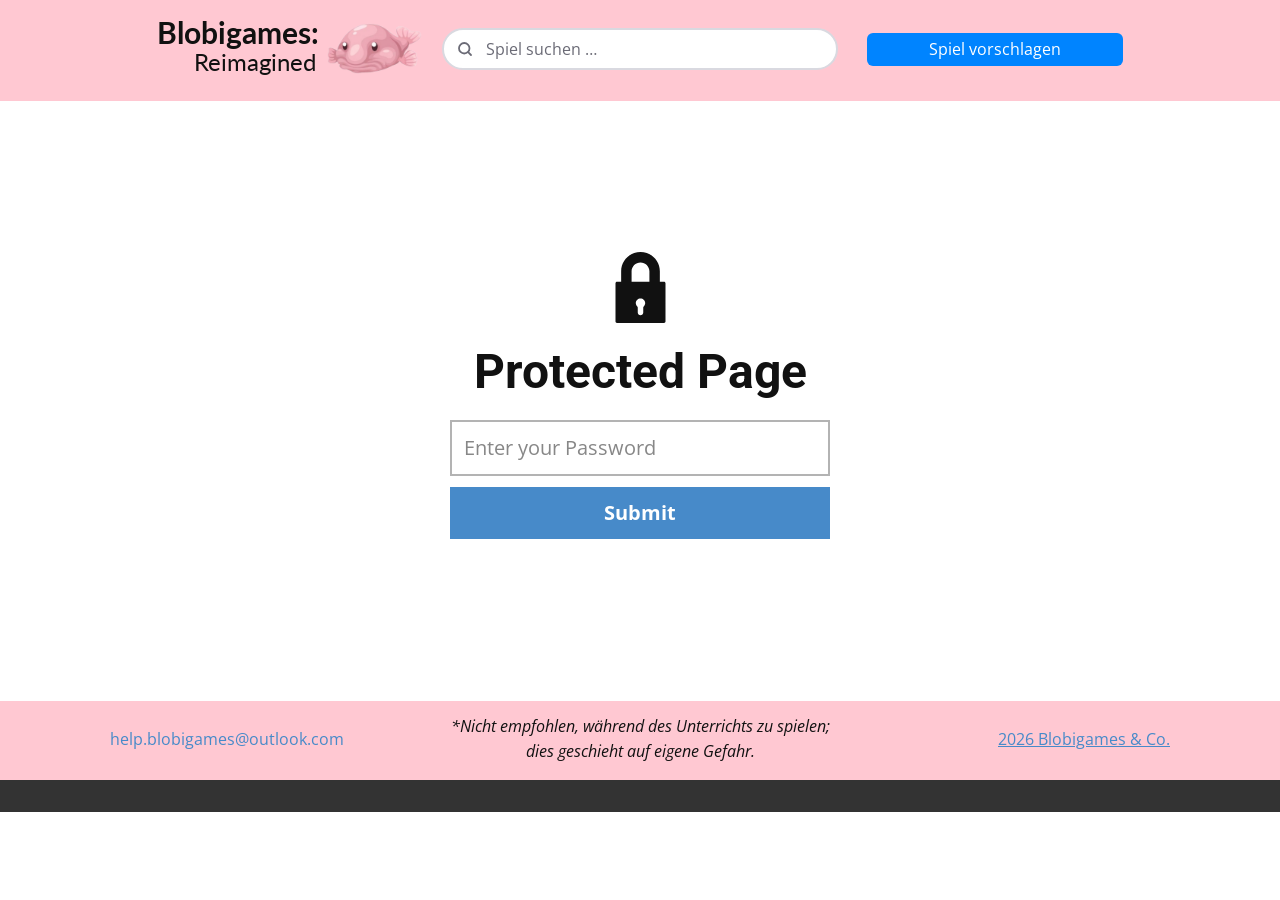
<file: dev.html>
<!DOCTYPE html>
<html style="font-size: 16px;" lang="de-CH"><head>
    <meta name="viewport" content="width=device-width, initial-scale=1.0">
    <meta charset="utf-8">
    <meta name="keywords" content="Protected Page">
    <meta name="description" content="">
    <title>Page Password Template</title>
    <link rel="stylesheet" href="nicepage.css" media="screen">
<link rel="stylesheet" href="Page-Password-Template.css" media="screen">
    <script class="u-script" type="text/javascript" src="jquery.js" defer=""></script>
    <script class="u-script" type="text/javascript" src="nicepage.js" defer=""></script>
    <meta name="generator" content="Nicepage 8.8.2, nicepage.com">
    <link rel="icon" href="images/Untitled_design__32_-removebg-preview.png">
    
    
    
    <link id="u-page-google-font" rel="stylesheet" href="https://fonts.googleapis.com/css2?display=swap&amp;family=Roboto:ital,wght@0,100;0,200;0,300;0,400;0,500;0,600;0,700;0,800;0,900;1,100;1,200;1,300;1,400;1,500;1,600;1,700;1,800;1,900&amp;family=Open+Sans:ital,wght@0,300;0,400;0,500;0,600;0,700;0,800;1,300;1,400;1,500;1,600;1,700;1,800&amp;family=Lato:ital,wght@0,100;0,300;0,400;0,700;0,900;1,100;1,300;1,400;1,700;1,900">
    <script type="application/ld+json">{
		"@context": "http://schema.org",
		"@type": "Organization",
		"name": "Blobigames 2 3",
		"logo": "images/Untitled_design__32_-removebg-preview.png?rand=0c6e"
}</script>
    <meta name="theme-color" content="#478ac9">
    <meta property="og:title" content="Page Password Template">
    <meta property="og:description" content="">
    <meta property="og:type" content="website">
  <meta name="0903e4ae667b930bdffd1d218ae1a78e9808a3a5" content="0903e4ae667b930bdffd1d218ae1a78e9808a3a5"><style>
@media (max-width: 995px) {
  .hide-on-mobile {
    display: none !important;
  }
}
</style>
<style>
@media (min-width: 995px) {
  .hide-on-pc {
    display: none !important;
  }
}
</style>
<script>
if (window.self === window.top) {
    document.addEventListener("DOMContentLoaded", function () {
        const popupId = "popup-569d";
        const interval = 60000;

        setInterval(function () {
            const popup = document.getElementById(popupId);
            if (popup) {
                const button = document.querySelector('a[href="#' + popupId + '"]');
                if (button) button.click();
            }
        }, interval);
    });
}
</script>
<script>
if (window.self !== window.top) {
    const style = document.createElement('style');
    style.textContent = `
        .u-header,
        .u-footer {
            display: none !important;
        }
    `;
    document.head.appendChild(style);
}
</script>
<script src="https://f.convertkit.com/ckjs/ck.5.js"></script>





<style>
  /* BLOBIGAMES SUCHE - places itself in the header, reads all games + pictures from the page */
  :root {
    --bs-bg: #ffffff;        /* field + dropdown background */
    --bs-text: #1d1d1f;      /* text colour                 */
    --bs-muted: #6b6b76;     /* descriptions, icon          */
    --bs-accent: #e8508f;    /* focus ring + highlight      */
    --bs-border: #d9d9e0;
    --bs-hover: #f3eff6;     /* selected result row         */
    --bs-height: 42px;       /* height of the search field  */
  }
  .bs-slot { z-index: 20; box-sizing: border-box; }
  .bs-slot.bs-center { position: absolute; left: 50%; top: 50%; margin: 0; transform: translate(-50%, -50%); }
  .bs-slot.bs-row { position: relative; clear: both; width: min(520px, calc(100% - 24px)); margin: 4px auto 12px; }
  .bs-wrap { position: relative; width: 100%; font-family: inherit; }
  .bs-wrap .bs-icon { position: absolute; left: 14px; top: 50%; width: 18px; height: 18px;
    transform: translateY(-50%); color: var(--bs-muted); pointer-events: none; }
  .bs-wrap input.bs-input { box-sizing: border-box; width: 100%; height: var(--bs-height); margin: 0;
    padding: 0 14px 0 42px; border: 2px solid var(--bs-border); border-radius: 999px;
    background: var(--bs-bg); color: var(--bs-text); font: inherit; font-size: 16px;
    outline: none; -webkit-appearance: none; appearance: none; transition: border-color .15s, box-shadow .15s; }
  .bs-wrap input.bs-input::placeholder { color: var(--bs-muted); opacity: 1; }
  .bs-wrap input.bs-input:focus { border-color: var(--bs-accent); box-shadow: 0 0 0 4px rgba(232, 80, 143, .2); }
  .bs-results { position: fixed; z-index: 2147483000; display: none; box-sizing: border-box; padding: 6px;
    overflow-y: auto; background: var(--bs-bg); border: 1px solid var(--bs-border); border-radius: 14px;
    box-shadow: 0 14px 36px rgba(0, 0, 0, .2); font-family: inherit; text-align: left; }
  .bs-results.bs-open { display: block; }
  .bs-results a.bs-item { display: flex; align-items: center; gap: 12px; padding: 8px 10px; border-radius: 10px;
    color: var(--bs-text) !important; text-decoration: none !important; cursor: pointer; }
  .bs-results a.bs-item.bs-active { background: var(--bs-hover); }
  .bs-results .bs-thumb { flex: none; width: 52px; height: 52px; border-radius: 10px; object-fit: cover;
    background: var(--bs-hover); }
  .bs-results .bs-letter { display: flex; align-items: center; justify-content: center;
    color: #fff; font-weight: 800; font-size: 22px; }
  .bs-results .bs-txt { flex: 1; min-width: 0; }
  .bs-results .bs-title { font-weight: 700; font-size: 15px; line-height: 1.25; }
  .bs-results .bs-title mark { background: none; color: var(--bs-accent); }
  .bs-results .bs-sub { font-size: 12.5px; line-height: 1.35; color: var(--bs-muted);
    white-space: nowrap; overflow: hidden; text-overflow: ellipsis; }
  .bs-results .bs-empty { padding: 12px; font-size: 14px; color: var(--bs-muted); }
  .bs-fab { position: fixed; right: 18px; bottom: 18px; z-index: 2147482000; width: 54px; height: 54px;
    border: 0; border-radius: 50%; background: var(--bs-accent); color: #fff; cursor: pointer;
    box-shadow: 0 6px 18px rgba(0, 0, 0, .25); display: flex; align-items: center; justify-content: center; }
  .bs-fab svg { width: 24px; height: 24px; }
  .bs-float { position: fixed; top: 14px; left: 50%; z-index: 2147482500; display: none;
    width: min(560px, calc(100vw - 24px)); transform: translateX(-50%); }
  .bs-float.bs-open { display: block; }
  .bs-float input.bs-input { box-shadow: 0 10px 30px rgba(0, 0, 0, .25); }
</style>
<script>
(function () {
  'use strict';

  /* ================= settings ================= */
  var CONFIG = {
    placeholder: 'Spiel suchen \u2026',
    emptyText: 'Kein Spiel gefunden \ud83d\ude15',
    loadingText: 'Spiele werden geladen \u2026',
    maxResults: 8,
    placement: 'header',   // 'header' = centred in the header automatically (no HTML element needed)
                           // 'snippet' = inside your HTML elements with class blobi-search
    barMaxWidth: 460,      // widest the bar gets in the header
    barMinWidth: 220,      // less room than this (phones) -> bar gets its own row under the header
    onlyGamesOnThisDevice: true,  // true = phones only find games that are in your phone layout
    gamesPage: './',       // the page with all the games; other pages (Team, Kontakt \u2026) search it
    linkPattern: /blobigames\.short\.gy\/|blob-chat\.html/i,  // which links count as games/apps
    ignorePattern: /referral-blobigames/i,                     // ad links to skip
    // Extra search words, keyed by the end of the game's link (\u2026short.gy/KEY)
    keywords: {
      'c': 'schach',
      'ec': 'minecraft',
      'dm': 'auto fahren',
      'fnab': 'fnaf horror',
      'blob-chat.html': 'chat',
      'blob-gpt': 'ki ai chatbot'
    }
  };

  /* ================= internals ================= */
  var SEARCH_SVG = '\u003csvg viewBox="0 0 24 24" fill="none" stroke="currentColor" stroke-width="2.4" ' +
    'stroke-linecap="round" aria-hidden="true">\u003ccircle cx="11" cy="11" r="7"/>' +
    '\u003cpath d="M20 20l-3.5-3.5"/>\u003c/svg>';
  var LETTER_COLORS = ['#e8508f', '#7c5cff', '#2a9d8f', '#f4a261', '#3a86ff', '#ef476f', '#06a77d'];
  var GENERIC = /^(spielen|jetzt spielen|spiel starten|play|play now|offnen|starten|start|los|mehr|hier|hot|neu|new|favorit|bald verfugbar)$/;
  var SWITCHER = '.u-tab-pane, [role="tabpanel"], .u-carousel-item, .u-slide';
  var STATE_CLASS = /^(u-active|u-tab-active|u-carousel-item|u-carousel-item-(next|prev|left|right)|u-tab-pane|u-slide|active|show|fade)$/;
  var BREAKPOINTS = [['xl', 1200], ['lg', 992], ['md', 768], ['sm', 576], ['xs', 0]];
  var ICON_STORE = 'blobiSearchIcons';
  var index = [], ready = false, livePage = true, uid = 0, widgets = [];
  var iconMap = loadIcons();

  function slice(list) { return Array.prototype.slice.call(list); }
  function clean(s) {
    return (s || '').replace(/[\u200b-\u200d\ufeff]/g, '').replace(/\s+/g, ' ').trim();
  }
  function norm(s) {
    return clean(s).normalize('NFD').replace(/[\u0300-\u036f]/g, '').toLowerCase()
      .replace(/\u00df/g, 'ss').replace(/sch/g, 'sh')            // "Blobfish" finds "Blobfisch"
      .replace(/[^a-z0-9]+/g, ' ').trim();
  }
  function absUrl(a) {
    try { return new URL(a.getAttribute('href'), location.href).href; } catch (e) { return a.href || ''; }
  }
  function linkKey(href) {
    return href.replace(/[?#].*$/, '').replace(/\/+$/, '').toLowerCase();
  }
  function slugOf(href) {
    var parts = linkKey(href).split('/');
    return parts[parts.length - 1];
  }
  function currentBp() {
    for (var i = 0; i !== BREAKPOINTS.length; i++) if (window.innerWidth >= BREAKPOINTS[i][1]) return BREAKPOINTS[i][0];
    return 'xs';
  }
  function loadIcons() {
    try { return JSON.parse(localStorage.getItem(ICON_STORE)) || {}; } catch (e) { return {}; }
  }
  function saveIcons() {
    try { localStorage.setItem(ICON_STORE, JSON.stringify(iconMap)); } catch (e) {}
  }
  function debounce(fn) {
    var t; return function () { clearTimeout(t); t = setTimeout(fn, 120); };
  }

  /* ================= reading the games ================= */
  function isGameLink(a) {
    var h = a.getAttribute('href');
    if (!h || h.charAt(0) === '#') return false;
    if (a.closest('.bs-results, .bs-wrap')) return false;
    var url = absUrl(a);
    return CONFIG.linkPattern.test(url) && !CONFIG.ignorePattern.test(url);
  }
  function distinctLinks(el) {
    var seen = {}, n = 0;
    slice(el.querySelectorAll('a[href]')).forEach(function (a) {
      var h = (a.getAttribute('href') || '').trim();
      if (!h || h.charAt(0) === '#' || /^(javascript|mailto|tel):/i.test(h)) return;
      var k = linkKey(absUrl(a));
      if (!seen[k]) { seen[k] = 1; n++; }
    });
    return n;
  }
  // Widest box around the link that holds no *other* link = the game card.
  function findCard(a) {
    var el = a, body = a.ownerDocument.body;
    while (el.parentElement && el.parentElement !== body) {
      var p = el.parentElement;
      if (/^(SECTION|HEADER|FOOTER|MAIN)$/.test(p.tagName) || p.classList.contains('u-sheet')) break;
      if (distinctLinks(p) > 1) break;
      el = p;
    }
    return el;
  }
  function findTitle(card, a) {
    var hs = card.querySelectorAll('h1, h2, h3, h4, h5, h6');
    for (var i = 0; i !== hs.length; i++) {
      var t = clean(hs[i].textContent);
      if (t && t.length <= 70 && !GENERIC.test(norm(t))) return t;
    }
    var img = card.querySelector('img[alt]');
    if (img && clean(img.alt).length > 2 && !/^(bild|image|img)$/i.test(clean(img.alt))) return clean(img.alt);
    var lt = clean(a.textContent);
    if (lt && lt.length <= 70 && !GENERIC.test(norm(lt))) return lt;
    return null;
  }
  function findDesc(card, title) {
    var ps = card.querySelectorAll('p, .u-text');
    for (var i = 0; i !== ps.length; i++) {
      var t = clean(ps[i].textContent);
      if (t.length > 15 && t !== title && !ps[i].closest('a.u-btn, button')) return t.slice(0, 220);
    }
    return '';
  }
  function findCategory(a) {
    var pane = a.closest('.u-tab-pane, [role="tabpanel"]');
    if (!pane || !pane.id) return '';
    var id = window.CSS && CSS.escape ? CSS.escape(pane.id) : pane.id;
    var tab = a.ownerDocument.querySelector('a[href="#' + id + '"]');
    return tab ? clean(tab.textContent) : '';
  }
  function bgUrl(el) {
    var m = /url\(["']?(.*?)["']?\)/.exec(getComputedStyle(el).backgroundImage || '');
    return m ? m[1] : '';
  }
  // A picture that is the element itself or inside it (img tag or background image)
  function imageInside(el, live) {
    var img = el.tagName === 'IMG' ? el : el.querySelector('img');
    if (img) {
      var src = img.currentSrc || img.getAttribute('src');
      if (src) return new URL(src, location.href).href;
    }
    if (!live) return '';
    var els = [el].concat(slice(el.querySelectorAll('*')));
    for (var i = 0; i !== els.length; i++) { var u = bgUrl(els[i]); if (u) return u; }
    return '';
  }
  function hasHiddenClass(el, bp) {
    for (var n = el; n && n.classList; n = n.parentElement) if (n.classList.contains('u-hidden-' + bp)) return true;
    return false;
  }

  function scan(doc, live) {
    var byKey = {}, list = [];
    slice(doc.querySelectorAll('a[href]')).forEach(function (a) {
      if (!isGameLink(a)) return;
      var href = absUrl(a), key = linkKey(href), card = findCard(a), g = byKey[key];
      if (!g) {
        g = byKey[key] = { key: key, href: href, target: '', title: null, desc: '', cat: '', img: '', cards: [], bps: {} };
        list.push(g);
      }
      if (g.cards.indexOf(card) === -1) g.cards.push(card);
      if (!g.title) { g.title = findTitle(card, a); if (g.title) g.desc = findDesc(card, g.title); }
      if (!g.img) g.img = imageInside(card, live);
      if (!g.cat) g.cat = findCategory(a);
      if (!g.target && a.getAttribute('target')) g.target = a.getAttribute('target');
      BREAKPOINTS.forEach(function (bp) { if (!hasHiddenClass(a, bp[0])) g.bps[bp[0]] = 1; });
    });
    list.forEach(function (g) {
      var slug = slugOf(g.href);
      if (!g.title) g.title = slug.replace(/\.html?$/, '').replace(/[-_]+/g, ' ')
        .replace(/\b\w/g, function (c) { return c.toUpperCase(); });
      if (!g.img && !live && iconMap[g.key]) g.img = iconMap[g.key];
      g.nTitle = norm(g.title);
      g.cTitle = g.nTitle.replace(/ /g, '');
      g.init = g.nTitle.split(' ').map(function (w) { return w.charAt(0); }).join('');
      g.hay = ' ' + [g.nTitle, norm(g.desc), norm(g.cat), norm(CONFIG.keywords[slug] || '')].join(' ') + ' ';
    });
    return list;
  }

  /* --- pictures that sit next to (not inside) the card: pick the one right above it --- */
  function nearbyImage(card, key) {
    var parent = card.parentElement;
    if (!parent) return '';
    var c = card.getBoundingClientRect();
    if (!c.width || !c.height) return '';
    var best = '', bestGap = 1e9, bestOverlap = 0;
    slice(parent.children).forEach(function (el) {
      if (el === card || el.contains(card) || otherGameLink(el, key)) return;
      var url = imageInside(el, true);
      if (!url) return;
      var r = el.getBoundingClientRect();
      if (r.width < 20 || r.height < 20) return;
      var overlap = Math.min(c.right, r.right) - Math.max(c.left, r.left);
      if (overlap < 0.5 * Math.min(c.width, r.width)) return;   // must be in the same column
      if (r.top + r.height / 2 > c.bottom) return;               // must not be below the card
      var gap = Math.max(0, c.top - r.bottom, r.top - c.bottom);
      if (gap > 160) return;
      if (gap < bestGap || (gap === bestGap && overlap > bestOverlap)) { best = url; bestGap = gap; bestOverlap = overlap; }
    });
    return best;
  }
  function otherGameLink(el, key) {
    var links = el.tagName === 'A' ? [el] : slice(el.querySelectorAll('a[href]'));
    return links.some(function (a) {
      var h = a.getAttribute('href');
      return h && h.charAt(0) !== '#' && linkKey(absUrl(a)) !== key;
    });
  }
  function findNearbyIcons() {
    // Only measure layouts meant for this screen size (inactive tabs / slides are fine,
    // a phone-only block measured on a PC is not).
    var need = index.filter(function (g) { return !g.img; });
    need.forEach(function (g) { g.okCards = g.cards.filter(isShown); });
    var hidden = [];
    need.forEach(function (g) {
      g.okCards.forEach(function (card) {
        for (var n = card; n && n !== document.documentElement; n = n.parentElement) {
          if (hidden.indexOf(n) === -1 && getComputedStyle(n).display === 'none') hidden.push(n);
        }
      });
    });
    // show hidden tabs / slides for one instant so their pictures can be measured
    var saved = hidden.map(function (n) {
      var s = [n, n.style.getPropertyValue('display'), n.style.getPropertyPriority('display')];
      n.style.setProperty('display', 'block', 'important');
      return s;
    });
    try {
      need.forEach(function (g) {
        for (var i = 0; i !== g.okCards.length && !g.img; i++) g.img = nearbyImage(g.okCards[i], g.key);
      });
    } finally {
      saved.forEach(function (s) {
        if (s[1]) s[0].style.setProperty('display', s[1], s[2]); else s[0].style.removeProperty('display');
      });
    }
    index.forEach(function (g) {
      if (g.img) iconMap[g.key] = g.img;
      else if (iconMap[g.key]) g.img = iconMap[g.key];   // remembered from another screen size
    });
    saveIcons();   // so the other pages can show the pictures too
  }

  /* --- is the game in the layout for this screen size? --- */
  var probeCache = {};
  function hiddenForDevice(n) {
    var cls = slice(n.classList).filter(function (c) { return !STATE_CLASS.test(c); }).join(' ');
    if (!cls) return false;
    var key = cls + '|' + window.innerWidth;
    if (!(key in probeCache)) {
      var probe = document.createElement(n.tagName);   // same classes, minus the tab/slide state
      probe.className = cls;
      probe.style.cssText = 'position:absolute;left:-9999px;top:0;width:1px;height:1px;visibility:hidden;';
      document.body.appendChild(probe);
      probeCache[key] = getComputedStyle(probe).display === 'none';
      document.body.removeChild(probe);
    }
    return probeCache[key];
  }
  function isShown(el) {
    for (var n = el; n && n !== document.documentElement; n = n.parentElement) {
      if (getComputedStyle(n).display !== 'none') continue;
      if (n.matches(SWITCHER) && !hiddenForDevice(n)) continue;
      return false;
    }
    return true;
  }
  function available(g) {
    if (!CONFIG.onlyGamesOnThisDevice) return true;
    return livePage ? g.cards.some(isShown) : !!g.bps[currentBp()];
  }

  /* ================= matching ================= */
  function isSubsequence(q, t) {
    var j = 0;
    for (var i = 0; i !== t.length && j !== q.length; i++) if (t.charAt(i) === q.charAt(j)) j++;
    return j === q.length;
  }
  function score(g, q) {
    var qc = q.replace(/ /g, '');
    if (!qc) return 0;
    if (g.cTitle === qc) return 100;
    if (g.cTitle.indexOf(qc) === 0) return 90;
    if ((' ' + g.nTitle).indexOf(' ' + q) !== -1) return 80;
    if (g.cTitle.indexOf(qc) !== -1) return 70;
    if (qc.length >= 2 && g.init.indexOf(qc) === 0) return 65;                    // "gd", "fnab"
    var words = q.split(' ');
    if (words.every(function (w) { return g.hay.indexOf(' ' + w) !== -1; })) return 50;
    if (words.every(function (w) { return g.hay.indexOf(w) !== -1; })) return 40;
    if (qc.length >= 4 && isSubsequence(qc, g.cTitle)) return 20;                   // typos / missing letters
    return 0;
  }
  function search(query) {
    var q = norm(query);
    if (!q) return [];
    var hits = [];
    index.forEach(function (g, i) {
      var s = score(g, q);
      if (s > 0 && available(g)) hits.push({ g: g, s: s, i: i });
    });
    if (hits.some(function (h) { return h.s >= 40; })) hits = hits.filter(function (h) { return h.s >= 40; });
    hits.sort(function (a, b) { return b.s - a.s || a.i - b.i; });
    return hits.slice(0, CONFIG.maxResults).map(function (h) { return h.g; });
  }

  /* ================= the search box ================= */
  function highlight(el, text, query) {
    var q = clean(query).toLowerCase(), pos = q ? text.toLowerCase().indexOf(q) : -1;
    if (pos === -1) { el.textContent = text; return; }
    var mark = document.createElement('mark');
    mark.textContent = text.slice(pos, pos + q.length);
    el.appendChild(document.createTextNode(text.slice(0, pos)));
    el.appendChild(mark);
    el.appendChild(document.createTextNode(text.slice(pos + q.length)));
  }
  function letterBadge(title) {
    var ph = document.createElement('span');
    ph.className = 'bs-thumb bs-letter';
    ph.textContent = title.charAt(0).toUpperCase();
    ph.style.background = LETTER_COLORS[title.charCodeAt(0) % LETTER_COLORS.length];
    return ph;
  }

  function createWidget(host, onClose) {
    var id = 'bs-' + (++uid);
    var wrap = document.createElement('div');
    wrap.className = 'bs-wrap';
    wrap.innerHTML = SEARCH_SVG.replace('\u003csvg', '\u003csvg class="bs-icon"');
    var input = document.createElement('input');
    input.className = 'bs-input';
    input.type = 'search';
    input.placeholder = CONFIG.placeholder;
    input.setAttribute('autocomplete', 'off');
    input.setAttribute('autocapitalize', 'off');
    input.setAttribute('spellcheck', 'false');
    input.setAttribute('enterkeyhint', 'search');
    input.setAttribute('role', 'combobox');
    input.setAttribute('aria-label', CONFIG.placeholder);
    input.setAttribute('aria-autocomplete', 'list');
    input.setAttribute('aria-expanded', 'false');
    input.setAttribute('aria-controls', id + '-list');
    wrap.appendChild(input);
    host.appendChild(wrap);

    var box = document.createElement('div');
    box.className = 'bs-results';
    box.id = id + '-list';
    box.setAttribute('role', 'listbox');
    document.body.appendChild(box);

    var items = [], active = -1;

    function isOpen() { return box.classList.contains('bs-open'); }
    function place() {
      var r = input.getBoundingClientRect();
      if (r.bottom < 0 || r.top > window.innerHeight) { close(); return; }
      var w = Math.min(Math.max(r.width, 300), window.innerWidth - 16);
      var left = Math.min(Math.max(8, r.left + r.width / 2 - w / 2), window.innerWidth - 8 - w);
      box.style.width = w + 'px';
      box.style.left = left + 'px';
      box.style.top = (r.bottom + 6) + 'px';
      box.style.maxHeight = Math.max(160, Math.min(460, window.innerHeight - r.bottom - 16)) + 'px';
    }
    function open() {
      box.classList.add('bs-open');
      input.setAttribute('aria-expanded', 'true');
      place();
    }
    function close() {
      box.classList.remove('bs-open');
      input.setAttribute('aria-expanded', 'false');
      input.removeAttribute('aria-activedescendant');
      active = -1;
    }
    function setActive(i) {
      if (!items.length) return;
      active = (i + items.length) % items.length;
      items.forEach(function (el, k) { el.classList.toggle('bs-active', k === active); });
      input.setAttribute('aria-activedescendant', items[active].id);
      items[active].scrollIntoView({ block: 'nearest' });
    }
    function message(text) {
      var m = document.createElement('div');
      m.className = 'bs-empty';
      m.textContent = text;
      box.appendChild(m);
    }
    function render() {
      var query = input.value;
      box.innerHTML = '';
      items = [];
      active = -1;
      if (!clean(query)) { close(); return; }
      if (!ready) { message(CONFIG.loadingText); open(); return; }
      var results = search(query);
      if (!results.length) message(CONFIG.emptyText);
      results.forEach(function (g, k) {
        var a = document.createElement('a');
        a.className = 'bs-item';
        a.id = id + '-opt-' + k;
        a.href = g.href;
        a.setAttribute('role', 'option');
        if (g.target) { a.target = g.target; a.rel = 'noopener'; }
        if (g.img) {
          var im = document.createElement('img');
          im.className = 'bs-thumb'; im.alt = ''; im.loading = 'lazy';
          im.onerror = function () { if (im.parentNode) im.parentNode.replaceChild(letterBadge(g.title), im); };
          im.src = g.img;
          a.appendChild(im);
        } else {
          a.appendChild(letterBadge(g.title));
        }
        var txt = document.createElement('span'); txt.className = 'bs-txt';
        var t = document.createElement('div'); t.className = 'bs-title';
        highlight(t, g.title, query);
        txt.appendChild(t);
        var subText = [g.cat, g.desc].filter(Boolean).join(' \u00b7 ');
        if (subText) {
          var s = document.createElement('div'); s.className = 'bs-sub'; s.textContent = subText;
          txt.appendChild(s);
        }
        a.appendChild(txt);
        a.addEventListener('mousemove', function () { if (active !== k) setActive(k); });
        box.appendChild(a);
        items.push(a);
      });
      open();
      if (items.length) setActive(0);
    }

    input.addEventListener('focus', function () { if (clean(input.value)) render(); });
    input.addEventListener('input', render);
    input.addEventListener('keydown', function (e) {
      if (e.key === 'ArrowDown') { e.preventDefault(); if (!isOpen()) render(); else setActive(active + 1); }
      else if (e.key === 'ArrowUp') { e.preventDefault(); setActive(active - 1); }
      else if (e.key === 'Enter') { e.preventDefault(); var it = items[active >= 0 ? active : 0]; if (it) it.click(); }
      else if (e.key === 'Escape') { close(); input.blur(); if (onClose) onClose(); }
    });
    document.addEventListener('pointerdown', function (e) {
      if (!wrap.contains(e.target) && !box.contains(e.target)) { close(); if (onClose) onClose(); }
    }, true);
    window.addEventListener('scroll', function () { if (isOpen()) place(); }, { passive: true, capture: true });
    window.addEventListener('resize', function () { if (isOpen()) render(); });

    return { input: input, refresh: function () { if (isOpen() || (document.activeElement === input && clean(input.value))) render(); } };
  }

  /* ================= placing it in the header ================= */
  function textRect(el) {
    if (/^(P|H[1-6]|SPAN)$/.test(el.tagName)) {
      var rg = document.createRange();
      rg.selectNodeContents(el);
      return rg.getBoundingClientRect();
    }
    return el.getBoundingClientRect();
  }
  function layoutHeader(sheet, slot) {
    slot.className = 'bs-slot bs-center';
    slot.style.width = '';
    slot.style.top = '';
    var s = sheet.getBoundingClientRect();
    var mid = s.left + s.width / 2, left = s.left, right = s.right, top = 1e9, bottom = -1e9;
    slice(sheet.querySelectorAll('img, a, p, h1, h2, h3, h4, h5, h6, button, input, svg, .u-icon, .u-image')).forEach(function (el) {
      if (slot.contains(el)) return;
      var r = textRect(el);
      if (!r.width || !r.height || r.width > s.width * 0.7) return;     // skip hidden things and full-width backgrounds
      if (r.bottom <= s.top || r.top >= s.bottom) return;
      top = Math.min(top, r.top); bottom = Math.max(bottom, r.bottom);
      if (r.right <= mid) left = Math.max(left, r.right);
      else if (r.left >= mid) right = Math.min(right, r.left);
      else { left = mid; right = mid; }                                 // something already sits in the middle
    });
    var room = 2 * Math.min(mid - left, right - mid) - 40;
    if (room >= CONFIG.barMinWidth) {
      slot.style.width = Math.min(room, CONFIG.barMaxWidth) + 'px';
      if (bottom > top) slot.style.top = ((top + bottom) / 2 - s.top) + 'px';   // level with logo + buttons
    } else {
      slot.className = 'bs-slot bs-row';
    }
  }
  function mountInHeader() {
    var header = document.querySelector('header.u-header') || document.querySelector('header');
    if (!header) return false;
    var sheet = header.querySelector('.u-sheet') || header;
    if (getComputedStyle(sheet).position === 'static') sheet.style.position = 'relative';
    var slot = document.createElement('div');
    slot.className = 'bs-slot bs-center';
    // an old HTML element with the search box is no longer needed
    slice(document.querySelectorAll('#blobi-search, .blobi-search')).forEach(function (el) {
      var box = el.closest('.u-custom-html') || el;
      box.style.display = 'none';
    });
    sheet.appendChild(slot);
    widgets.push(createWidget(slot));
    var layout = function () { layoutHeader(sheet, slot); };
    layout();
    window.addEventListener('resize', debounce(layout));
    window.addEventListener('load', layout);
    if (document.fonts && document.fonts.ready) document.fonts.ready.then(layout);
    return true;
  }

  /* ================= start ================= */
  function setReady(list, live) {
    index = list;
    livePage = live;
    ready = true;
    widgets.forEach(function (w) { w.refresh(); });
  }
  function whenLoaded(fn) {
    if (document.readyState === 'complete') setTimeout(fn, 300);
    else window.addEventListener('load', function () { setTimeout(fn, 300); });
  }
  function loadIndex() {
    var here = scan(document, true);
    if (here.length >= 5) {                       // this is the games page
      setReady(here, true);
      whenLoaded(findNearbyIcons);
      return;
    }
    fetch(new URL(CONFIG.gamesPage, location.href).href, { credentials: 'same-origin' })
      .then(function (r) { return r.text(); })
      .then(function (html) {
        var doc = new DOMParser().parseFromString(html, 'text/html');
        var list = scan(doc, false);
        setReady(list.length >= here.length ? list : here, list.length < here.length);
      })
      .catch(function () { setReady(here, true); });
  }

  function init() {
    var mounted = false;
    if (CONFIG.placement === 'header') mounted = mountInHeader();
    if (!mounted) {
      slice(document.querySelectorAll('#blobi-search, .blobi-search')).forEach(function (host) {
        if (host.getAttribute('data-bs-ready')) return;
        host.setAttribute('data-bs-ready', '1');
        widgets.push(createWidget(host));
      });
    }

    var openFloat = null;
    if (!widgets.length) {
      var panel = document.createElement('div');
      panel.className = 'bs-float';
      document.body.appendChild(panel);
      var fab = document.createElement('button');
      fab.type = 'button';
      fab.className = 'bs-fab';
      fab.setAttribute('aria-label', 'Spiele durchsuchen');
      fab.innerHTML = SEARCH_SVG;
      document.body.appendChild(fab);
      var w = createWidget(panel, function () { panel.classList.remove('bs-open'); fab.style.display = ''; });
      widgets.push(w);
      openFloat = function () {
        panel.classList.add('bs-open');
        fab.style.display = 'none';
        w.input.focus(); // must stay synchronous so phones open the keyboard
      };
      fab.addEventListener('click', openFloat);
    }

    // Press "/" anywhere to jump into the search
    document.addEventListener('keydown', function (e) {
      if (e.key !== '/' || e.ctrlKey || e.metaKey || e.altKey) return;
      var t = e.target;
      if (t && (t.isContentEditable || /^(INPUT|TEXTAREA|SELECT)$/.test(t.tagName))) return;
      if (openFloat) { e.preventDefault(); openFloat(); return; }
      var target = widgets.filter(function (x) { return x.input.getClientRects().length; })[0];
      if (target) { e.preventDefault(); target.input.focus(); }
    });

    loadIndex();
  }

  if (document.readyState === 'loading') document.addEventListener('DOMContentLoaded', init);
  else init();
})();
</script><meta data-intl-tel-input-cdn-path="intlTelInput/"><style id="password-redirect-style">body * { display: none; }</style></head>
  <body data-home-page="dev.html" data-salt="a8cc" data-salted-password="0cb61acf4fe090521bad2f922c967adc5c9f96a29e52b930ffa1391ded9330c4" data-path-to-root="./" data-include-products="true" class="u-body u-xl-mode" data-lang="de"><header class="u-clearfix u-color-var u-header u-valign-middle-xs u-header" id="header"><div class="u-clearfix u-sheet u-sheet-1">
        <div class="custom-expanded u-container-style u-group u-group-1" data-href="#" title="Home">
          <div class="u-container-layout">
            <p class="u-custom-font u-font-lato u-text u-text-body-color u-text-1">Blobigames:<br>
            </p>
            <p class="u-custom-font u-font-lato u-text u-text-body-color u-text-2">Reimagined </p>
          </div>
        </div>
        <a href="./index.html" data-page-id="241899835" class="u-image u-logo u-image-1" data-image-width="500" data-image-height="500">
          <img src="images/Untitled_design__32_-removebg-preview.png?rand=0c6e" class="u-logo-image u-logo-image-1" title="Home">
        </a>
        <a href="contact.html#ideas" data-page-id="121809103" class="u-border-none u-btn u-btn-round u-button-style u-custom-color-3 u-hover-custom-color-4 u-radius u-btn-1" target="_blank" title="contact">Spiel vorschlagen </a>
        <div class="u-clearfix u-custom-html u-custom-html-1">
          <div class="blobi-search"></div>
        </div>
      </div></header>
    <section class="u-align-center u-clearfix u-section-1" id="block-2">
      <div class="u-align-left u-clearfix u-sheet u-valign-middle u-sheet-1"><span class="u-icon u-icon-1"><svg class="u-svg-link" preserveAspectRatio="xMidYMin slice" viewBox="0 0 96.668 96.668" style=""><use xlink:href="#svg-b1b1"></use></svg><svg xmlns="http://www.w3.org/2000/svg" xmlns:xlink="http://www.w3.org/1999/xlink" version="1.1" xml:space="preserve" class="u-svg-content" viewBox="0 0 96.668 96.668" x="0px" y="0px" id="svg-b1b1" style="enable-background:new 0 0 96.668 96.668;"><g><path d="M80.372,40.605h-5.7V26.338C74.672,11.815,62.856,0,48.334,0C33.811,0,21.996,11.815,21.996,26.338v14.267h-5.7
		c-1.104,0-2,0.896-2,2v52.063c0,1.104,0.896,2,2,2h64.076c1.104,0,2-0.896,2-2V42.605C82.372,41.5,81.478,40.605,80.372,40.605z
		 M43.958,74.2c-1.302-1.218-2.02-2.871-2.02-4.656c0-3.526,2.869-6.396,6.396-6.396c3.526,0,6.396,2.869,6.396,6.396
		c0,1.785-0.717,3.438-2.02,4.656c-0.404,0.378-0.634,0.907-0.634,1.461v6.782c0,2.063-1.679,3.742-3.743,3.742
		c-2.064,0-3.743-1.679-3.743-3.742v-6.782C44.591,75.107,44.362,74.578,43.958,74.2z M48.334,14.197
		c6.694,0,12.14,5.446,12.14,12.141v14.267h-24.28V26.338C36.194,19.644,41.64,14.197,48.334,14.197z"></path>
</g></svg></span>
        <h2 class="u-text u-text-default u-text-1">Protected Page</h2><!--password_form-->
        <div class="u-form u-password-control u-form-1"><!--password_form_inner-->
          <form action="#" method="post" class="u-clearfix u-form-custom-backend u-form-spacing-10 u-form-vertical u-inner-form" source="custom" name="form" style="padding: 10px;">
            <div class="u-align-center u-form-group u-form-password">
              <label for="password-4c82" class="u-form-control-hidden u-label"></label><!--password_form_input-->
              <input type="password" placeholder="Enter your Password" id="password-4c82" name="password" class="u-border-2 u-input u-input-rectangle u-none u-input-1" autofocus="autofocus" required=""><!--/password_form_input-->
            </div><!--password_form_submit-->
            <div class="u-align-left u-form-group u-form-submit">
              <a href="#" class="u-active-palette-1-light-1 u-border-2 u-border-active-palette-1-light-1 u-border-hover-palette-1-light-1 u-border-palette-1-base u-btn u-btn-submit u-button-style u-hover-palette-1-light-1 u-palette-1-base u-btn-1">Submit</a>
              <input type="submit" value="submit" class="u-form-control-hidden">
              <div class="u-form-send-error u-form-send-message">Password is incorrect</div>
            </div><!--/password_form_submit-->
            <input type="hidden" value="" name="recaptchaResponse">
          </form><!--/password_form_inner-->
        </div><!--/password_form-->
      </div>
      <style data-mode="XXL">@media (max-width: 0px) {
   .u-section-1 {
    background-image: none;
  }
  .u-section-1 .u-sheet-1 {
    min-height: 600px;
  }
  .u-section-1 .u-icon-1 {
    width: 71px;
    height: 71px;
    margin-top: 60px;
    margin-left: auto;
    margin-right: auto;
    margin-bottom: 0;
    padding-top: 0;
    padding-bottom: 0;
    padding-left: 0;
    padding-right: 0;
  }
  .u-section-1 .u-text-1 {
    font-weight: 700;
    margin-top: 23px;
    margin-left: auto;
    margin-right: auto;
    margin-bottom: 0;
  }
  .u-section-1 .u-form-1 {
    height: 124px;
    width: 400px;
    margin-top: 11px;
    margin-left: auto;
    margin-right: auto;
    margin-bottom: 60px;
  }
  .u-section-1 .u-input-1 {
    background-image: none;
    font-size: 1.25rem;
  }
  .u-section-1 .u-btn-1 {
    width: 100%;
    font-size: 1.25rem;
    background-image: none;
    font-weight: 700;
    border-style: solid;
    padding-top: 10px;
    padding-bottom: 10px;
    padding-left: 30px;
    padding-right: 30px;
    text-transform: none;
  }
}</style>
    </section>
    
    
    
    <footer class="u-align-center u-clearfix u-color-var u-container-align-center u-container-align-center-xl u-footer u-footer" id="footer"><div class="u-clearfix u-sheet u-sheet-1">
        <div class="custom-expanded u-custom-color-2 u-shape u-shape-rectangle u-shape-1" data-href="dev.html" data-page-id="39003135" title="dev" data-target="_blank" rel="nofollow noopener noreferrer"></div>
        <p class="u-align-left u-small-text u-text u-text-variant u-text-1">
          <a class="u-active-none u-border-none u-btn u-button-link u-button-style u-hover-none u-none u-text-palette-1-base u-btn-1" href="mailto:help.blobigames@outlook.com">help.blobigames@outlook.com </a>
        </p>
        <p class="u-align-center u-hidden-md u-hidden-sm u-hidden-xs u-small-text u-text u-text-variant u-text-2"> *Nicht empfohlen, während des Unterrichts zu spielen;<br>dies geschieht auf eigene Gefahr.
        </p>
        <p class="u-align-right u-small-text u-text u-text-variant u-text-3">
          <a class="u-active-none u-border-none u-btn u-button-link u-button-style u-hover-none u-none u-text-palette-1-base u-btn-2" href="team.html" data-page-id="315023448" title="Team">2026 Blobigames &amp; Co. </a>
        </p>
      </div></footer>
    <section class="u-backlink u-clearfix u-grey-80"></section>
  <section class="u-black u-clearfix u-container-style u-dialog-block u-opacity u-opacity-70 u-payment-dialog u-dialog-section-4" id="popup-569d" data-dialog-show-on="click" data-dialog-show-on-list="315023448,39003135,241899835,2582976,121809103" data-dialog-show-interval="5000">
      <div class="custom-expanded u-align-center u-container-align-center u-container-style u-dialog u-radius u-shape-round u-white u-dialog-1">
        <div class="u-container-layout u-container-layout-1">
          <div class="custom-expanded u-hidden-xl u-payment-services u-tab-links-align-justify u-tab-payment u-tab-vertical u-tabs u-payment-services-1" data-payment-order-approved-message="Your order has been approved. Thank you!" data-payment-order-cancelled-message="Unable to process your order. Please try again later." data-payment-cart-title="Your cart" data-payment-total-label="Total">
            <ul class="u-tab-list u-unstyled" role="tablist"><li class="u-tab-item" role="presentation"><a class="active u-active-grey-10 u-button-style u-payment-paypal u-tab-link u-text-body-color" id="link-tab-9cb3" href="#tab-9cb3" role="tab" aria-controls="tab-9cb3" aria-selected="true"><input type="radio" class="u-field-input u-grey-15 u-radius-15" name="payment-group" checked="checked"><span>Paypal</span><svg class="u-svg-content" xmlns="http://www.w3.org/2000/svg" x="0px" y="0px"><path fill="#009EE3" d="M11,5.9H18c3.8,0,5.2,1.9,4.9,4.7c-0.3,4.7-3.2,7.2-6.9,7.2h-1.9c-0.5,0-0.8,0.3-0.9,1.3l-0.8,4.3
  c-0.1,0.3-0.2,0.5-0.5,0.6H7.6c-0.4,0-0.5-0.3-0.4-1l2.6-16C9.9,6.3,10.2,5.9,11,5.9z"></path><path fill="#113984" d="M6.7,0h7.1c2,0,4.3,0.1,5.9,1.5c1.1,0.9,1.6,2.4,1.5,4c-0.4,5.4-3.7,8.5-8,8.5H9.6c-0.6,0-0.9,0.4-1.2,1.5
  l-0.9,5.1C7.4,21,7.3,21.3,7,21.3H2.6C2,21.3,1.9,21,2,20.1L5.2,1.3C5.3,0.4,5.7,0,6.7,0z"></path><path fill="#172C70" d="M8.6,14.8l1.3-7.9c0.1-0.7,0.5-1,1.3-1h7.1c1.2,0,2.1,0.2,2.8,0.5c-0.7,4.8-3.8,7.5-7.9,7.5H9.6
  C9.1,13.9,8.8,14.1,8.6,14.8z"></path></svg>
</a>
</li><li class="u-tab-item" role="presentation"><a class="u-active-grey-10 u-button-style u-payment-stripe u-tab-link u-text-body-color" id="link-tab-ab80" href="#tab-ab80" role="tab" aria-controls="tab-ab80" aria-selected="false"><input type="radio" class="u-field-input u-grey-15 u-radius-15" name="payment-group"><span>Stripe</span><svg class="u-svg-content" xmlns="http://www.w3.org/2000/svg" x="0px" y="0px" viewBox="0 0 24 24"><path fill="#635BFF" d="M14,9.2c-2.3-0.8-3.4-1.5-3.4-2.4c0-0.8,0.8-1.3,2-1.3c2.3,0,4.7,0.8,6.4,1.6l0.9-5.5
  c-1.3-0.5-4-1.6-7.7-1.6C9.6,0,7.5,0.7,5.8,1.9C4.1,3.2,3.4,4.9,3.4,7.2c0,4,2.6,5.7,6.8,7.2c2.7,0.9,3.6,1.6,3.6,2.5
  c0,0.9-0.9,1.6-2.4,1.6c-1.9,0-5.2-0.9-7.3-2.1L3,22c1.8,0.9,5.1,2,8.7,2c2.8,0,5.1-0.7,6.6-1.9c1.8-1.3,2.7-3.2,2.7-5.7
  C20.9,12.3,18.2,10.7,14,9.2L14,9.2z"></path></svg>
</a>
</li></ul>
            <div class="u-tab-content">
              <div class="u-container-style u-payment-paypal u-tab-active u-tab-pane" id="tab-9cb3" role="tabpanel" aria-labelledby="link-tab-9cb3">
                <div class="u-container-layout u-payment-services-inner u-container-layout-2">Loading...</div>
              </div>
              <div class="u-container-style u-payment-stripe u-tab-pane" id="tab-ab80" role="tabpanel" aria-labelledby="link-tab-ab80">
                <div class="u-container-layout u-container-layout-3">
                  <a href="#" class="u-btn u-button-style u-stripe-button u-btn-1">Pay with Stripe</a>
                </div>
              </div>
            </div>
          </div>
          <img class="u-absolute-hcenter u-expanded u-image u-image-contain u-image-default u-preserve-proportions" src="images/logopfp20highres14.png" alt="" data-image-width="1555" data-image-height="1555" data-href="https://referral-blobigames.short.gy/yt" data-target="_blank" title="contact">
          <div class="u-shape u-shape-rectangle u-white u-shape-1"></div>
        </div>
        <button class="u-dialog-close-button u-icon u-text-black u-icon-1"><svg class="u-svg-link" preserveAspectRatio="xMidYMin slice" viewBox="0 0 16 16" style=""><use xmlns:xlink="http://www.w3.org/1999/xlink" xlink:href="#svg-efe9"></use></svg><svg xmlns="http://www.w3.org/2000/svg" xmlns:xlink="http://www.w3.org/1999/xlink" version="1.1" xml:space="preserve" class="u-svg-content" viewBox="0 0 16 16" x="0px" y="0px" id="svg-efe9"><rect x="7" y="0" transform="matrix(0.7071 -0.7071 0.7071 0.7071 -3.3138 8.0002)" width="2" height="16"></rect><rect x="0" y="7" transform="matrix(0.7071 -0.7071 0.7071 0.7071 -3.3138 8.0002)" width="16" height="2"></rect></svg></button>
      </div>
    </section><style>.u-dialog-section-4 .u-dialog-1 {
  box-shadow: 0px 0px 8px 0px rgba(0,0,0,0.2);
  --radius: 20px;
  min-height: 614px;
  height: auto;
  width: 614px;
  margin: 46px auto 60px;
}

.u-dialog-section-4 .u-container-layout-1 {
  padding: 0;
}

.u-dialog-section-4 .u-payment-services-1 {
  min-width: 50px;
  margin-right: 0;
  margin-left: auto;
  margin-top: 0;
}

.u-dialog-section-4 .u-container-layout-2 {
  padding: 20px 0 0;
}

.u-dialog-section-4 .u-container-layout-3 {
  padding: 0;
}

.u-dialog-section-4 .u-btn-1 {
  width: 100%;
  margin: 20px auto 0;
}

.u-dialog-section-4 .u-shape-1 {
  width: 87px;
  height: 43px;
  margin: -910px auto 0;
}

.u-dialog-section-4 .u-icon-1 {
  width: 22px;
  height: 22px;
  left: 16px;
  top: 13px;
  position: absolute;
  padding: 0;
}

@media (max-width: 1199px) {
  .u-dialog-section-4 .u-dialog-1 {
    margin-top: 43px;
  }

  .u-dialog-section-4 .u-icon-1 {
    right: 15px;
  }
}

@media (max-width: 991px) {
  .u-dialog-section-4 .u-dialog-1 {
    margin-top: 46px;
  }
}

@media (max-width: 767px) {
  .u-dialog-section-4 .u-dialog-1 {
    min-height: 540px;
    width: 540px;
    margin-top: 115px;
  }

  .u-dialog-section-4 .u-container-layout-1 {
    padding-left: 30px;
    padding-right: 30px;
  }

  .u-dialog-section-4 .u-icon-1 {
    right: 30px;
  }
}

@media (max-width: 575px) {
  .u-dialog-section-4 .u-dialog-1 {
    min-height: 340px;
    width: 340px;
    margin-top: 38px;
  }

  .u-dialog-section-4 .u-container-layout-1 {
    padding-left: 20px;
    padding-right: 20px;
  }

  .u-dialog-section-4 .u-icon-1 {
    width: 18px;
    height: 18px;
    top: 14px;
    right: 11px;
  }
}</style>
</body></html>
</file>
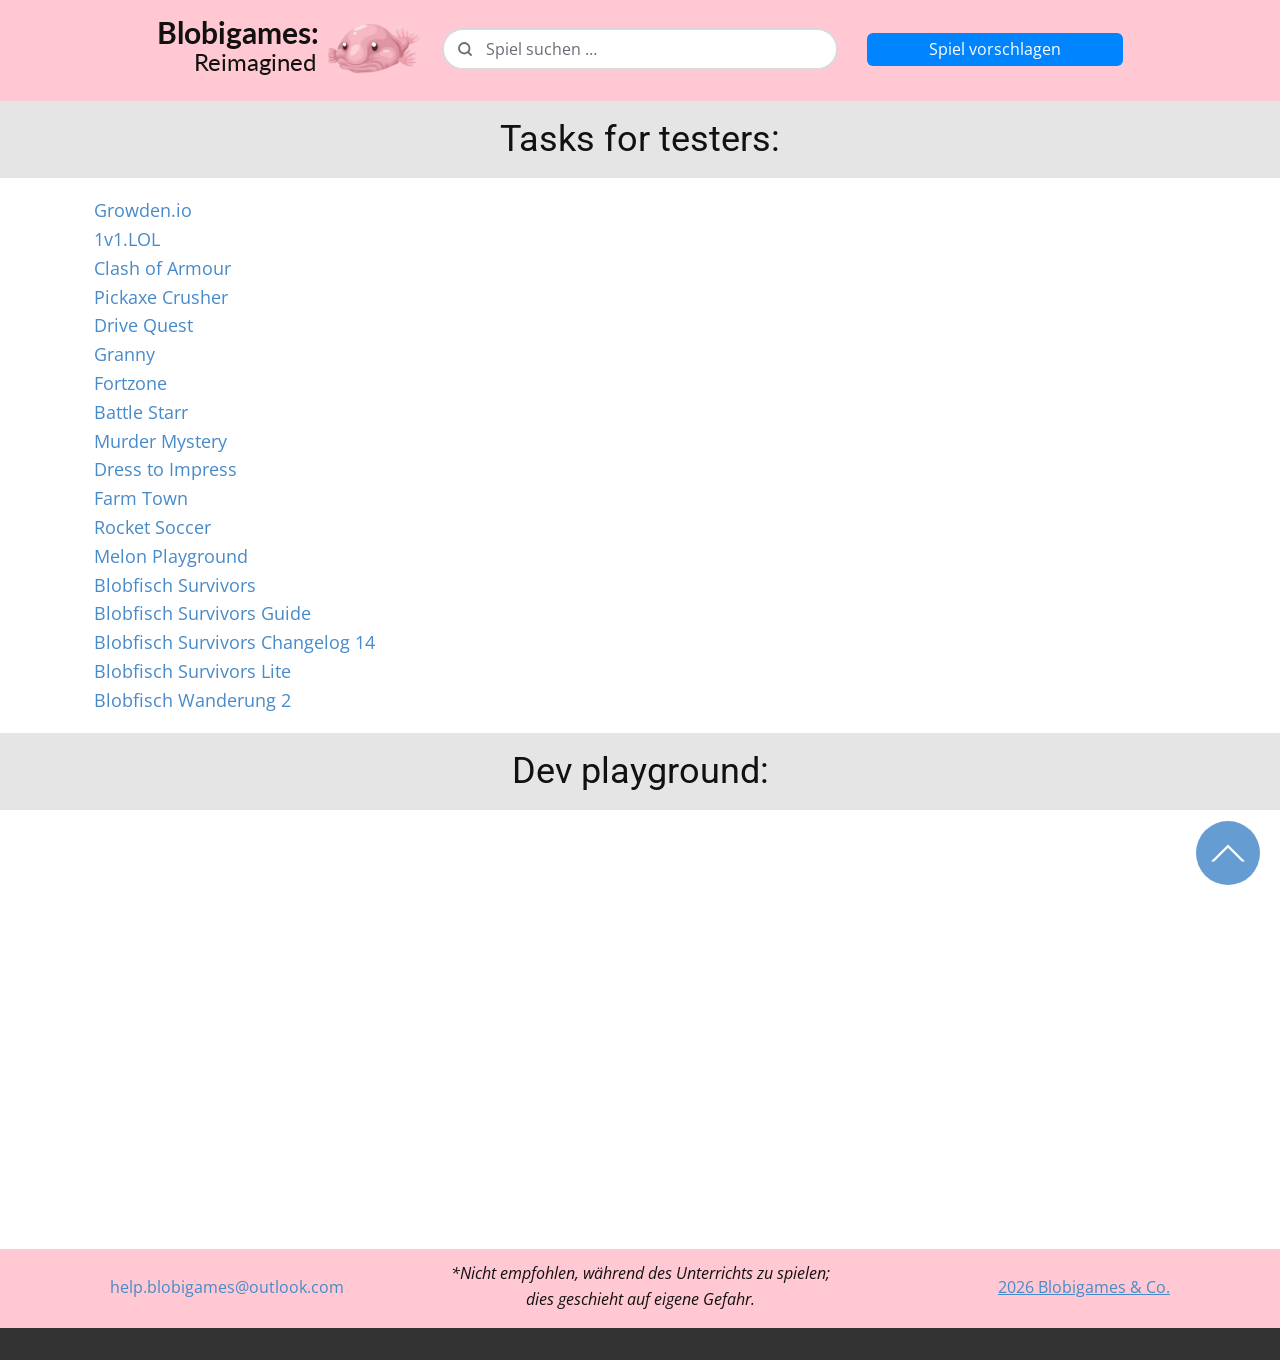
<file: dev_ddf2a4ce4100888b81b0d9563b3923dea67b35d410cce7fcf2e2c97ecc9a9a6d.html>
<!DOCTYPE html>
<html style="font-size: 16px;" lang="de-CH"><head>
    <meta name="viewport" content="width=device-width, initial-scale=1.0">
    <meta charset="utf-8">
    <meta name="keywords" content="">
    <meta name="description" content="">
    <title>Dev | Blobigames 2</title>
    <link rel="stylesheet" href="nicepage.css" media="screen">
<link rel="stylesheet" href="dev.css" media="screen">
    <script class="u-script" type="text/javascript" src="jquery.js" defer=""></script>
    <script class="u-script" type="text/javascript" src="nicepage.js" defer=""></script>
    <meta name="generator" content="Nicepage 8.8.2, nicepage.com">
    <meta property="og:title" content="dev">
    <link rel="icon" href="images/Untitled_design__32_-removebg-preview.png">
    
    
    
    
    
    
    <link id="u-page-google-font" rel="stylesheet" href="https://fonts.googleapis.com/css2?display=swap&amp;family=Roboto:ital,wght@0,100;0,200;0,300;0,400;0,500;0,600;0,700;0,800;0,900;1,100;1,200;1,300;1,400;1,500;1,600;1,700;1,800;1,900&amp;family=Open+Sans:ital,wght@0,300;0,400;0,500;0,600;0,700;0,800;1,300;1,400;1,500;1,600;1,700;1,800&amp;family=Lato:ital,wght@0,100;0,300;0,400;0,700;0,900;1,100;1,300;1,400;1,700;1,900">
    <script type="application/ld+json">{
		"@context": "http://schema.org",
		"@type": "Organization",
		"name": "Blobigames 2 3",
		"logo": "images/Untitled_design__32_-removebg-preview.png?rand=0c6e"
}</script>
    <meta name="theme-color" content="#478ac9">
    <meta property="og:description" content="">
    <meta property="og:type" content="website">
  <meta name="0903e4ae667b930bdffd1d218ae1a78e9808a3a5" content="0903e4ae667b930bdffd1d218ae1a78e9808a3a5"><style>
@media (max-width: 995px) {
  .hide-on-mobile {
    display: none !important;
  }
}
</style>
<style>
@media (min-width: 995px) {
  .hide-on-pc {
    display: none !important;
  }
}
</style>
<script>
if (window.self === window.top) {
    document.addEventListener("DOMContentLoaded", function () {
        const popupId = "popup-569d";
        const interval = 60000;

        setInterval(function () {
            const popup = document.getElementById(popupId);
            if (popup) {
                const button = document.querySelector('a[href="#' + popupId + '"]');
                if (button) button.click();
            }
        }, interval);
    });
}
</script>
<script>
if (window.self !== window.top) {
    const style = document.createElement('style');
    style.textContent = `
        .u-header,
        .u-footer {
            display: none !important;
        }
    `;
    document.head.appendChild(style);
}
</script>
<script src="https://f.convertkit.com/ckjs/ck.5.js"></script>





<style>
  /* BLOBIGAMES SUCHE - places itself in the header, reads all games + pictures from the page */
  :root {
    --bs-bg: #ffffff;        /* field + dropdown background */
    --bs-text: #1d1d1f;      /* text colour                 */
    --bs-muted: #6b6b76;     /* descriptions, icon          */
    --bs-accent: #e8508f;    /* focus ring + highlight      */
    --bs-border: #d9d9e0;
    --bs-hover: #f3eff6;     /* selected result row         */
    --bs-height: 42px;       /* height of the search field  */
  }
  .bs-slot { z-index: 20; box-sizing: border-box; }
  .bs-slot.bs-center { position: absolute; left: 50%; top: 50%; margin: 0; transform: translate(-50%, -50%); }
  .bs-slot.bs-row { position: relative; clear: both; width: min(520px, calc(100% - 24px)); margin: 4px auto 12px; }
  .bs-wrap { position: relative; width: 100%; font-family: inherit; }
  .bs-wrap .bs-icon { position: absolute; left: 14px; top: 50%; width: 18px; height: 18px;
    transform: translateY(-50%); color: var(--bs-muted); pointer-events: none; }
  .bs-wrap input.bs-input { box-sizing: border-box; width: 100%; height: var(--bs-height); margin: 0;
    padding: 0 14px 0 42px; border: 2px solid var(--bs-border); border-radius: 999px;
    background: var(--bs-bg); color: var(--bs-text); font: inherit; font-size: 16px;
    outline: none; -webkit-appearance: none; appearance: none; transition: border-color .15s, box-shadow .15s; }
  .bs-wrap input.bs-input::placeholder { color: var(--bs-muted); opacity: 1; }
  .bs-wrap input.bs-input:focus { border-color: var(--bs-accent); box-shadow: 0 0 0 4px rgba(232, 80, 143, .2); }
  .bs-results { position: fixed; z-index: 2147483000; display: none; box-sizing: border-box; padding: 6px;
    overflow-y: auto; background: var(--bs-bg); border: 1px solid var(--bs-border); border-radius: 14px;
    box-shadow: 0 14px 36px rgba(0, 0, 0, .2); font-family: inherit; text-align: left; }
  .bs-results.bs-open { display: block; }
  .bs-results a.bs-item { display: flex; align-items: center; gap: 12px; padding: 8px 10px; border-radius: 10px;
    color: var(--bs-text) !important; text-decoration: none !important; cursor: pointer; }
  .bs-results a.bs-item.bs-active { background: var(--bs-hover); }
  .bs-results .bs-thumb { flex: none; width: 52px; height: 52px; border-radius: 10px; object-fit: cover;
    background: var(--bs-hover); }
  .bs-results .bs-letter { display: flex; align-items: center; justify-content: center;
    color: #fff; font-weight: 800; font-size: 22px; }
  .bs-results .bs-txt { flex: 1; min-width: 0; }
  .bs-results .bs-title { font-weight: 700; font-size: 15px; line-height: 1.25; }
  .bs-results .bs-title mark { background: none; color: var(--bs-accent); }
  .bs-results .bs-sub { font-size: 12.5px; line-height: 1.35; color: var(--bs-muted);
    white-space: nowrap; overflow: hidden; text-overflow: ellipsis; }
  .bs-results .bs-empty { padding: 12px; font-size: 14px; color: var(--bs-muted); }
  .bs-fab { position: fixed; right: 18px; bottom: 18px; z-index: 2147482000; width: 54px; height: 54px;
    border: 0; border-radius: 50%; background: var(--bs-accent); color: #fff; cursor: pointer;
    box-shadow: 0 6px 18px rgba(0, 0, 0, .25); display: flex; align-items: center; justify-content: center; }
  .bs-fab svg { width: 24px; height: 24px; }
  .bs-float { position: fixed; top: 14px; left: 50%; z-index: 2147482500; display: none;
    width: min(560px, calc(100vw - 24px)); transform: translateX(-50%); }
  .bs-float.bs-open { display: block; }
  .bs-float input.bs-input { box-shadow: 0 10px 30px rgba(0, 0, 0, .25); }
</style>
<script>
(function () {
  'use strict';

  /* ================= settings ================= */
  var CONFIG = {
    placeholder: 'Spiel suchen \u2026',
    emptyText: 'Kein Spiel gefunden \ud83d\ude15',
    loadingText: 'Spiele werden geladen \u2026',
    maxResults: 8,
    placement: 'header',   // 'header' = centred in the header automatically (no HTML element needed)
                           // 'snippet' = inside your HTML elements with class blobi-search
    barMaxWidth: 460,      // widest the bar gets in the header
    barMinWidth: 220,      // less room than this (phones) -> bar gets its own row under the header
    onlyGamesOnThisDevice: true,  // true = phones only find games that are in your phone layout
    gamesPage: './',       // the page with all the games; other pages (Team, Kontakt \u2026) search it
    linkPattern: /blobigames\.short\.gy\/|blob-chat\.html/i,  // which links count as games/apps
    ignorePattern: /referral-blobigames/i,                     // ad links to skip
    // Extra search words, keyed by the end of the game's link (\u2026short.gy/KEY)
    keywords: {
      'c': 'schach',
      'ec': 'minecraft',
      'dm': 'auto fahren',
      'fnab': 'fnaf horror',
      'blob-chat.html': 'chat',
      'blob-gpt': 'ki ai chatbot'
    }
  };

  /* ================= internals ================= */
  var SEARCH_SVG = '\u003csvg viewBox="0 0 24 24" fill="none" stroke="currentColor" stroke-width="2.4" ' +
    'stroke-linecap="round" aria-hidden="true">\u003ccircle cx="11" cy="11" r="7"/>' +
    '\u003cpath d="M20 20l-3.5-3.5"/>\u003c/svg>';
  var LETTER_COLORS = ['#e8508f', '#7c5cff', '#2a9d8f', '#f4a261', '#3a86ff', '#ef476f', '#06a77d'];
  var GENERIC = /^(spielen|jetzt spielen|spiel starten|play|play now|offnen|starten|start|los|mehr|hier|hot|neu|new|favorit|bald verfugbar)$/;
  var SWITCHER = '.u-tab-pane, [role="tabpanel"], .u-carousel-item, .u-slide';
  var STATE_CLASS = /^(u-active|u-tab-active|u-carousel-item|u-carousel-item-(next|prev|left|right)|u-tab-pane|u-slide|active|show|fade)$/;
  var BREAKPOINTS = [['xl', 1200], ['lg', 992], ['md', 768], ['sm', 576], ['xs', 0]];
  var ICON_STORE = 'blobiSearchIcons';
  var index = [], ready = false, livePage = true, uid = 0, widgets = [];
  var iconMap = loadIcons();

  function slice(list) { return Array.prototype.slice.call(list); }
  function clean(s) {
    return (s || '').replace(/[\u200b-\u200d\ufeff]/g, '').replace(/\s+/g, ' ').trim();
  }
  function norm(s) {
    return clean(s).normalize('NFD').replace(/[\u0300-\u036f]/g, '').toLowerCase()
      .replace(/\u00df/g, 'ss').replace(/sch/g, 'sh')            // "Blobfish" finds "Blobfisch"
      .replace(/[^a-z0-9]+/g, ' ').trim();
  }
  function absUrl(a) {
    try { return new URL(a.getAttribute('href'), location.href).href; } catch (e) { return a.href || ''; }
  }
  function linkKey(href) {
    return href.replace(/[?#].*$/, '').replace(/\/+$/, '').toLowerCase();
  }
  function slugOf(href) {
    var parts = linkKey(href).split('/');
    return parts[parts.length - 1];
  }
  function currentBp() {
    for (var i = 0; i !== BREAKPOINTS.length; i++) if (window.innerWidth >= BREAKPOINTS[i][1]) return BREAKPOINTS[i][0];
    return 'xs';
  }
  function loadIcons() {
    try { return JSON.parse(localStorage.getItem(ICON_STORE)) || {}; } catch (e) { return {}; }
  }
  function saveIcons() {
    try { localStorage.setItem(ICON_STORE, JSON.stringify(iconMap)); } catch (e) {}
  }
  function debounce(fn) {
    var t; return function () { clearTimeout(t); t = setTimeout(fn, 120); };
  }

  /* ================= reading the games ================= */
  function isGameLink(a) {
    var h = a.getAttribute('href');
    if (!h || h.charAt(0) === '#') return false;
    if (a.closest('.bs-results, .bs-wrap')) return false;
    var url = absUrl(a);
    return CONFIG.linkPattern.test(url) && !CONFIG.ignorePattern.test(url);
  }
  function distinctLinks(el) {
    var seen = {}, n = 0;
    slice(el.querySelectorAll('a[href]')).forEach(function (a) {
      var h = (a.getAttribute('href') || '').trim();
      if (!h || h.charAt(0) === '#' || /^(javascript|mailto|tel):/i.test(h)) return;
      var k = linkKey(absUrl(a));
      if (!seen[k]) { seen[k] = 1; n++; }
    });
    return n;
  }
  // Widest box around the link that holds no *other* link = the game card.
  function findCard(a) {
    var el = a, body = a.ownerDocument.body;
    while (el.parentElement && el.parentElement !== body) {
      var p = el.parentElement;
      if (/^(SECTION|HEADER|FOOTER|MAIN)$/.test(p.tagName) || p.classList.contains('u-sheet')) break;
      if (distinctLinks(p) > 1) break;
      el = p;
    }
    return el;
  }
  function findTitle(card, a) {
    var hs = card.querySelectorAll('h1, h2, h3, h4, h5, h6');
    for (var i = 0; i !== hs.length; i++) {
      var t = clean(hs[i].textContent);
      if (t && t.length <= 70 && !GENERIC.test(norm(t))) return t;
    }
    var img = card.querySelector('img[alt]');
    if (img && clean(img.alt).length > 2 && !/^(bild|image|img)$/i.test(clean(img.alt))) return clean(img.alt);
    var lt = clean(a.textContent);
    if (lt && lt.length <= 70 && !GENERIC.test(norm(lt))) return lt;
    return null;
  }
  function findDesc(card, title) {
    var ps = card.querySelectorAll('p, .u-text');
    for (var i = 0; i !== ps.length; i++) {
      var t = clean(ps[i].textContent);
      if (t.length > 15 && t !== title && !ps[i].closest('a.u-btn, button')) return t.slice(0, 220);
    }
    return '';
  }
  function findCategory(a) {
    var pane = a.closest('.u-tab-pane, [role="tabpanel"]');
    if (!pane || !pane.id) return '';
    var id = window.CSS && CSS.escape ? CSS.escape(pane.id) : pane.id;
    var tab = a.ownerDocument.querySelector('a[href="#' + id + '"]');
    return tab ? clean(tab.textContent) : '';
  }
  function bgUrl(el) {
    var m = /url\(["']?(.*?)["']?\)/.exec(getComputedStyle(el).backgroundImage || '');
    return m ? m[1] : '';
  }
  // A picture that is the element itself or inside it (img tag or background image)
  function imageInside(el, live) {
    var img = el.tagName === 'IMG' ? el : el.querySelector('img');
    if (img) {
      var src = img.currentSrc || img.getAttribute('src');
      if (src) return new URL(src, location.href).href;
    }
    if (!live) return '';
    var els = [el].concat(slice(el.querySelectorAll('*')));
    for (var i = 0; i !== els.length; i++) { var u = bgUrl(els[i]); if (u) return u; }
    return '';
  }
  function hasHiddenClass(el, bp) {
    for (var n = el; n && n.classList; n = n.parentElement) if (n.classList.contains('u-hidden-' + bp)) return true;
    return false;
  }

  function scan(doc, live) {
    var byKey = {}, list = [];
    slice(doc.querySelectorAll('a[href]')).forEach(function (a) {
      if (!isGameLink(a)) return;
      var href = absUrl(a), key = linkKey(href), card = findCard(a), g = byKey[key];
      if (!g) {
        g = byKey[key] = { key: key, href: href, target: '', title: null, desc: '', cat: '', img: '', cards: [], bps: {} };
        list.push(g);
      }
      if (g.cards.indexOf(card) === -1) g.cards.push(card);
      if (!g.title) { g.title = findTitle(card, a); if (g.title) g.desc = findDesc(card, g.title); }
      if (!g.img) g.img = imageInside(card, live);
      if (!g.cat) g.cat = findCategory(a);
      if (!g.target && a.getAttribute('target')) g.target = a.getAttribute('target');
      BREAKPOINTS.forEach(function (bp) { if (!hasHiddenClass(a, bp[0])) g.bps[bp[0]] = 1; });
    });
    list.forEach(function (g) {
      var slug = slugOf(g.href);
      if (!g.title) g.title = slug.replace(/\.html?$/, '').replace(/[-_]+/g, ' ')
        .replace(/\b\w/g, function (c) { return c.toUpperCase(); });
      if (!g.img && !live && iconMap[g.key]) g.img = iconMap[g.key];
      g.nTitle = norm(g.title);
      g.cTitle = g.nTitle.replace(/ /g, '');
      g.init = g.nTitle.split(' ').map(function (w) { return w.charAt(0); }).join('');
      g.hay = ' ' + [g.nTitle, norm(g.desc), norm(g.cat), norm(CONFIG.keywords[slug] || '')].join(' ') + ' ';
    });
    return list;
  }

  /* --- pictures that sit next to (not inside) the card: pick the one right above it --- */
  function nearbyImage(card, key) {
    var parent = card.parentElement;
    if (!parent) return '';
    var c = card.getBoundingClientRect();
    if (!c.width || !c.height) return '';
    var best = '', bestGap = 1e9, bestOverlap = 0;
    slice(parent.children).forEach(function (el) {
      if (el === card || el.contains(card) || otherGameLink(el, key)) return;
      var url = imageInside(el, true);
      if (!url) return;
      var r = el.getBoundingClientRect();
      if (r.width < 20 || r.height < 20) return;
      var overlap = Math.min(c.right, r.right) - Math.max(c.left, r.left);
      if (overlap < 0.5 * Math.min(c.width, r.width)) return;   // must be in the same column
      if (r.top + r.height / 2 > c.bottom) return;               // must not be below the card
      var gap = Math.max(0, c.top - r.bottom, r.top - c.bottom);
      if (gap > 160) return;
      if (gap < bestGap || (gap === bestGap && overlap > bestOverlap)) { best = url; bestGap = gap; bestOverlap = overlap; }
    });
    return best;
  }
  function otherGameLink(el, key) {
    var links = el.tagName === 'A' ? [el] : slice(el.querySelectorAll('a[href]'));
    return links.some(function (a) {
      var h = a.getAttribute('href');
      return h && h.charAt(0) !== '#' && linkKey(absUrl(a)) !== key;
    });
  }
  function findNearbyIcons() {
    // Only measure layouts meant for this screen size (inactive tabs / slides are fine,
    // a phone-only block measured on a PC is not).
    var need = index.filter(function (g) { return !g.img; });
    need.forEach(function (g) { g.okCards = g.cards.filter(isShown); });
    var hidden = [];
    need.forEach(function (g) {
      g.okCards.forEach(function (card) {
        for (var n = card; n && n !== document.documentElement; n = n.parentElement) {
          if (hidden.indexOf(n) === -1 && getComputedStyle(n).display === 'none') hidden.push(n);
        }
      });
    });
    // show hidden tabs / slides for one instant so their pictures can be measured
    var saved = hidden.map(function (n) {
      var s = [n, n.style.getPropertyValue('display'), n.style.getPropertyPriority('display')];
      n.style.setProperty('display', 'block', 'important');
      return s;
    });
    try {
      need.forEach(function (g) {
        for (var i = 0; i !== g.okCards.length && !g.img; i++) g.img = nearbyImage(g.okCards[i], g.key);
      });
    } finally {
      saved.forEach(function (s) {
        if (s[1]) s[0].style.setProperty('display', s[1], s[2]); else s[0].style.removeProperty('display');
      });
    }
    index.forEach(function (g) {
      if (g.img) iconMap[g.key] = g.img;
      else if (iconMap[g.key]) g.img = iconMap[g.key];   // remembered from another screen size
    });
    saveIcons();   // so the other pages can show the pictures too
  }

  /* --- is the game in the layout for this screen size? --- */
  var probeCache = {};
  function hiddenForDevice(n) {
    var cls = slice(n.classList).filter(function (c) { return !STATE_CLASS.test(c); }).join(' ');
    if (!cls) return false;
    var key = cls + '|' + window.innerWidth;
    if (!(key in probeCache)) {
      var probe = document.createElement(n.tagName);   // same classes, minus the tab/slide state
      probe.className = cls;
      probe.style.cssText = 'position:absolute;left:-9999px;top:0;width:1px;height:1px;visibility:hidden;';
      document.body.appendChild(probe);
      probeCache[key] = getComputedStyle(probe).display === 'none';
      document.body.removeChild(probe);
    }
    return probeCache[key];
  }
  function isShown(el) {
    for (var n = el; n && n !== document.documentElement; n = n.parentElement) {
      if (getComputedStyle(n).display !== 'none') continue;
      if (n.matches(SWITCHER) && !hiddenForDevice(n)) continue;
      return false;
    }
    return true;
  }
  function available(g) {
    if (!CONFIG.onlyGamesOnThisDevice) return true;
    return livePage ? g.cards.some(isShown) : !!g.bps[currentBp()];
  }

  /* ================= matching ================= */
  function isSubsequence(q, t) {
    var j = 0;
    for (var i = 0; i !== t.length && j !== q.length; i++) if (t.charAt(i) === q.charAt(j)) j++;
    return j === q.length;
  }
  function score(g, q) {
    var qc = q.replace(/ /g, '');
    if (!qc) return 0;
    if (g.cTitle === qc) return 100;
    if (g.cTitle.indexOf(qc) === 0) return 90;
    if ((' ' + g.nTitle).indexOf(' ' + q) !== -1) return 80;
    if (g.cTitle.indexOf(qc) !== -1) return 70;
    if (qc.length >= 2 && g.init.indexOf(qc) === 0) return 65;                    // "gd", "fnab"
    var words = q.split(' ');
    if (words.every(function (w) { return g.hay.indexOf(' ' + w) !== -1; })) return 50;
    if (words.every(function (w) { return g.hay.indexOf(w) !== -1; })) return 40;
    if (qc.length >= 4 && isSubsequence(qc, g.cTitle)) return 20;                   // typos / missing letters
    return 0;
  }
  function search(query) {
    var q = norm(query);
    if (!q) return [];
    var hits = [];
    index.forEach(function (g, i) {
      var s = score(g, q);
      if (s > 0 && available(g)) hits.push({ g: g, s: s, i: i });
    });
    if (hits.some(function (h) { return h.s >= 40; })) hits = hits.filter(function (h) { return h.s >= 40; });
    hits.sort(function (a, b) { return b.s - a.s || a.i - b.i; });
    return hits.slice(0, CONFIG.maxResults).map(function (h) { return h.g; });
  }

  /* ================= the search box ================= */
  function highlight(el, text, query) {
    var q = clean(query).toLowerCase(), pos = q ? text.toLowerCase().indexOf(q) : -1;
    if (pos === -1) { el.textContent = text; return; }
    var mark = document.createElement('mark');
    mark.textContent = text.slice(pos, pos + q.length);
    el.appendChild(document.createTextNode(text.slice(0, pos)));
    el.appendChild(mark);
    el.appendChild(document.createTextNode(text.slice(pos + q.length)));
  }
  function letterBadge(title) {
    var ph = document.createElement('span');
    ph.className = 'bs-thumb bs-letter';
    ph.textContent = title.charAt(0).toUpperCase();
    ph.style.background = LETTER_COLORS[title.charCodeAt(0) % LETTER_COLORS.length];
    return ph;
  }

  function createWidget(host, onClose) {
    var id = 'bs-' + (++uid);
    var wrap = document.createElement('div');
    wrap.className = 'bs-wrap';
    wrap.innerHTML = SEARCH_SVG.replace('\u003csvg', '\u003csvg class="bs-icon"');
    var input = document.createElement('input');
    input.className = 'bs-input';
    input.type = 'search';
    input.placeholder = CONFIG.placeholder;
    input.setAttribute('autocomplete', 'off');
    input.setAttribute('autocapitalize', 'off');
    input.setAttribute('spellcheck', 'false');
    input.setAttribute('enterkeyhint', 'search');
    input.setAttribute('role', 'combobox');
    input.setAttribute('aria-label', CONFIG.placeholder);
    input.setAttribute('aria-autocomplete', 'list');
    input.setAttribute('aria-expanded', 'false');
    input.setAttribute('aria-controls', id + '-list');
    wrap.appendChild(input);
    host.appendChild(wrap);

    var box = document.createElement('div');
    box.className = 'bs-results';
    box.id = id + '-list';
    box.setAttribute('role', 'listbox');
    document.body.appendChild(box);

    var items = [], active = -1;

    function isOpen() { return box.classList.contains('bs-open'); }
    function place() {
      var r = input.getBoundingClientRect();
      if (r.bottom < 0 || r.top > window.innerHeight) { close(); return; }
      var w = Math.min(Math.max(r.width, 300), window.innerWidth - 16);
      var left = Math.min(Math.max(8, r.left + r.width / 2 - w / 2), window.innerWidth - 8 - w);
      box.style.width = w + 'px';
      box.style.left = left + 'px';
      box.style.top = (r.bottom + 6) + 'px';
      box.style.maxHeight = Math.max(160, Math.min(460, window.innerHeight - r.bottom - 16)) + 'px';
    }
    function open() {
      box.classList.add('bs-open');
      input.setAttribute('aria-expanded', 'true');
      place();
    }
    function close() {
      box.classList.remove('bs-open');
      input.setAttribute('aria-expanded', 'false');
      input.removeAttribute('aria-activedescendant');
      active = -1;
    }
    function setActive(i) {
      if (!items.length) return;
      active = (i + items.length) % items.length;
      items.forEach(function (el, k) { el.classList.toggle('bs-active', k === active); });
      input.setAttribute('aria-activedescendant', items[active].id);
      items[active].scrollIntoView({ block: 'nearest' });
    }
    function message(text) {
      var m = document.createElement('div');
      m.className = 'bs-empty';
      m.textContent = text;
      box.appendChild(m);
    }
    function render() {
      var query = input.value;
      box.innerHTML = '';
      items = [];
      active = -1;
      if (!clean(query)) { close(); return; }
      if (!ready) { message(CONFIG.loadingText); open(); return; }
      var results = search(query);
      if (!results.length) message(CONFIG.emptyText);
      results.forEach(function (g, k) {
        var a = document.createElement('a');
        a.className = 'bs-item';
        a.id = id + '-opt-' + k;
        a.href = g.href;
        a.setAttribute('role', 'option');
        if (g.target) { a.target = g.target; a.rel = 'noopener'; }
        if (g.img) {
          var im = document.createElement('img');
          im.className = 'bs-thumb'; im.alt = ''; im.loading = 'lazy';
          im.onerror = function () { if (im.parentNode) im.parentNode.replaceChild(letterBadge(g.title), im); };
          im.src = g.img;
          a.appendChild(im);
        } else {
          a.appendChild(letterBadge(g.title));
        }
        var txt = document.createElement('span'); txt.className = 'bs-txt';
        var t = document.createElement('div'); t.className = 'bs-title';
        highlight(t, g.title, query);
        txt.appendChild(t);
        var subText = [g.cat, g.desc].filter(Boolean).join(' \u00b7 ');
        if (subText) {
          var s = document.createElement('div'); s.className = 'bs-sub'; s.textContent = subText;
          txt.appendChild(s);
        }
        a.appendChild(txt);
        a.addEventListener('mousemove', function () { if (active !== k) setActive(k); });
        box.appendChild(a);
        items.push(a);
      });
      open();
      if (items.length) setActive(0);
    }

    input.addEventListener('focus', function () { if (clean(input.value)) render(); });
    input.addEventListener('input', render);
    input.addEventListener('keydown', function (e) {
      if (e.key === 'ArrowDown') { e.preventDefault(); if (!isOpen()) render(); else setActive(active + 1); }
      else if (e.key === 'ArrowUp') { e.preventDefault(); setActive(active - 1); }
      else if (e.key === 'Enter') { e.preventDefault(); var it = items[active >= 0 ? active : 0]; if (it) it.click(); }
      else if (e.key === 'Escape') { close(); input.blur(); if (onClose) onClose(); }
    });
    document.addEventListener('pointerdown', function (e) {
      if (!wrap.contains(e.target) && !box.contains(e.target)) { close(); if (onClose) onClose(); }
    }, true);
    window.addEventListener('scroll', function () { if (isOpen()) place(); }, { passive: true, capture: true });
    window.addEventListener('resize', function () { if (isOpen()) render(); });

    return { input: input, refresh: function () { if (isOpen() || (document.activeElement === input && clean(input.value))) render(); } };
  }

  /* ================= placing it in the header ================= */
  function textRect(el) {
    if (/^(P|H[1-6]|SPAN)$/.test(el.tagName)) {
      var rg = document.createRange();
      rg.selectNodeContents(el);
      return rg.getBoundingClientRect();
    }
    return el.getBoundingClientRect();
  }
  function layoutHeader(sheet, slot) {
    slot.className = 'bs-slot bs-center';
    slot.style.width = '';
    slot.style.top = '';
    var s = sheet.getBoundingClientRect();
    var mid = s.left + s.width / 2, left = s.left, right = s.right, top = 1e9, bottom = -1e9;
    slice(sheet.querySelectorAll('img, a, p, h1, h2, h3, h4, h5, h6, button, input, svg, .u-icon, .u-image')).forEach(function (el) {
      if (slot.contains(el)) return;
      var r = textRect(el);
      if (!r.width || !r.height || r.width > s.width * 0.7) return;     // skip hidden things and full-width backgrounds
      if (r.bottom <= s.top || r.top >= s.bottom) return;
      top = Math.min(top, r.top); bottom = Math.max(bottom, r.bottom);
      if (r.right <= mid) left = Math.max(left, r.right);
      else if (r.left >= mid) right = Math.min(right, r.left);
      else { left = mid; right = mid; }                                 // something already sits in the middle
    });
    var room = 2 * Math.min(mid - left, right - mid) - 40;
    if (room >= CONFIG.barMinWidth) {
      slot.style.width = Math.min(room, CONFIG.barMaxWidth) + 'px';
      if (bottom > top) slot.style.top = ((top + bottom) / 2 - s.top) + 'px';   // level with logo + buttons
    } else {
      slot.className = 'bs-slot bs-row';
    }
  }
  function mountInHeader() {
    var header = document.querySelector('header.u-header') || document.querySelector('header');
    if (!header) return false;
    var sheet = header.querySelector('.u-sheet') || header;
    if (getComputedStyle(sheet).position === 'static') sheet.style.position = 'relative';
    var slot = document.createElement('div');
    slot.className = 'bs-slot bs-center';
    // an old HTML element with the search box is no longer needed
    slice(document.querySelectorAll('#blobi-search, .blobi-search')).forEach(function (el) {
      var box = el.closest('.u-custom-html') || el;
      box.style.display = 'none';
    });
    sheet.appendChild(slot);
    widgets.push(createWidget(slot));
    var layout = function () { layoutHeader(sheet, slot); };
    layout();
    window.addEventListener('resize', debounce(layout));
    window.addEventListener('load', layout);
    if (document.fonts && document.fonts.ready) document.fonts.ready.then(layout);
    return true;
  }

  /* ================= start ================= */
  function setReady(list, live) {
    index = list;
    livePage = live;
    ready = true;
    widgets.forEach(function (w) { w.refresh(); });
  }
  function whenLoaded(fn) {
    if (document.readyState === 'complete') setTimeout(fn, 300);
    else window.addEventListener('load', function () { setTimeout(fn, 300); });
  }
  function loadIndex() {
    var here = scan(document, true);
    if (here.length >= 5) {                       // this is the games page
      setReady(here, true);
      whenLoaded(findNearbyIcons);
      return;
    }
    fetch(new URL(CONFIG.gamesPage, location.href).href, { credentials: 'same-origin' })
      .then(function (r) { return r.text(); })
      .then(function (html) {
        var doc = new DOMParser().parseFromString(html, 'text/html');
        var list = scan(doc, false);
        setReady(list.length >= here.length ? list : here, list.length < here.length);
      })
      .catch(function () { setReady(here, true); });
  }

  function init() {
    var mounted = false;
    if (CONFIG.placement === 'header') mounted = mountInHeader();
    if (!mounted) {
      slice(document.querySelectorAll('#blobi-search, .blobi-search')).forEach(function (host) {
        if (host.getAttribute('data-bs-ready')) return;
        host.setAttribute('data-bs-ready', '1');
        widgets.push(createWidget(host));
      });
    }

    var openFloat = null;
    if (!widgets.length) {
      var panel = document.createElement('div');
      panel.className = 'bs-float';
      document.body.appendChild(panel);
      var fab = document.createElement('button');
      fab.type = 'button';
      fab.className = 'bs-fab';
      fab.setAttribute('aria-label', 'Spiele durchsuchen');
      fab.innerHTML = SEARCH_SVG;
      document.body.appendChild(fab);
      var w = createWidget(panel, function () { panel.classList.remove('bs-open'); fab.style.display = ''; });
      widgets.push(w);
      openFloat = function () {
        panel.classList.add('bs-open');
        fab.style.display = 'none';
        w.input.focus(); // must stay synchronous so phones open the keyboard
      };
      fab.addEventListener('click', openFloat);
    }

    // Press "/" anywhere to jump into the search
    document.addEventListener('keydown', function (e) {
      if (e.key !== '/' || e.ctrlKey || e.metaKey || e.altKey) return;
      var t = e.target;
      if (t && (t.isContentEditable || /^(INPUT|TEXTAREA|SELECT)$/.test(t.tagName))) return;
      if (openFloat) { e.preventDefault(); openFloat(); return; }
      var target = widgets.filter(function (x) { return x.input.getClientRects().length; })[0];
      if (target) { e.preventDefault(); target.input.focus(); }
    });

    loadIndex();
  }

  if (document.readyState === 'loading') document.addEventListener('DOMContentLoaded', init);
  else init();
})();
</script><meta data-intl-tel-input-cdn-path="intlTelInput/"></head>
  <body data-path-to-root="./" data-include-products="true" class="u-body u-clearfix u-xl-mode"    data-lang="de"><header class="u-clearfix u-color-var u-header u-valign-middle-xs u-header" id="header"><div class="u-clearfix u-sheet u-sheet-1">
        <div class="custom-expanded u-container-style u-group u-group-1" data-href="#" title="Home">
          <div class="u-container-layout">
            <p class="u-custom-font u-font-lato u-text u-text-body-color u-text-1">Blobigames:<br>
            </p>
            <p class="u-custom-font u-font-lato u-text u-text-body-color u-text-2">Reimagined </p>
          </div>
        </div>
        <a href="./index.html" data-page-id="241899835" class="u-image u-logo u-image-1" data-image-width="500" data-image-height="500">
          <img src="images/Untitled_design__32_-removebg-preview.png?rand=0c6e" class="u-logo-image u-logo-image-1" title="Home">
        </a>
        <a href="contact.html#ideas" data-page-id="121809103" class="u-border-none u-btn u-btn-round u-button-style u-custom-color-3 u-hover-custom-color-4 u-radius u-btn-1" target="_blank" title="contact">Spiel vorschlagen </a>
        <div class="u-clearfix u-custom-html u-custom-html-1">
          <div class="blobi-search"></div>
        </div>
      </div></header>
    <section class="u-clearfix u-grey-10 u-section-1" id="block-7">
      <div class="u-clearfix u-sheet u-valign-middle-xl u-valign-middle-xs u-sheet-1">
        <h3 class="u-text u-text-default u-text-1">Tasks for testers:</h3>
      </div>
    </section>
    <section class="u-align-left u-clearfix u-container-align-left u-section-2" id="block-6">
      <div class="u-clearfix u-sheet u-valign-middle-xl u-sheet-1">
        <div class="custom-expanded u-clearfix u-custom-html u-custom-html-1">
          <a href="https://gio.help-blobigames.workers.dev/" target="_blank">Growden.io</a>
          <br>
          <a href="https://1v1.help-blobigames.workers.dev/" target="_blank">1v1.LOL</a>
          <br>
          <a href="https://coa.help-blobigames.workers.dev/" target="_blank">Clash of Armour</a>
          <br>
          <a href="https://fp.help-blobigames.workers.dev/" target="_blank">Pickaxe Crusher</a>
          <br>
          <a href="https://dq.help-blobigames.workers.dev/" target="_blank">Drive Quest</a>
          <br>
          <a href="https://robotik0.github.io/g/3" target="_blank">Granny</a>
          <br>
          <a href="https://fz.help-blobigames.workers.dev/" target="_blank">Fortzone</a>
          <br>
          <a href="https://bs.help-blobigames.workers.dev/" target="_blank">Battle Starr</a>
          <br>
          <a href="https://mm.help-blobigames.workers.dev/" target="_blank">Murder Mystery</a>
          <br>
          <a href="https://dti.help-blobigames.workers.dev/" target="_blank">Dress to Impress</a>
          <br>
          <a href="https://ft.help-blobigames.workers.dev/" target="_blank">Farm Town</a>
          <br>
          <a href="https://rs.help-blobigames.workers.dev/" target="_blank">Rocket Soccer</a>
          <br>
          <a href="https://mp.help-blobigames.workers.dev/" target="_blank">Melon Playground</a>
          <br>
          <a href="https://robotik0.github.io/blobfisch-survivors/" target="_blank">Blobfisch Survivors</a>
          <br>
          <a href="https://robotik0.github.io/blobfisch-survivors/guide" target="_blank">Blobfisch Survivors Guide</a>
          <br>
          <a href="https://robotik0.github.io/blobfisch-survivors/changes14" target="_blank">Blobfisch Survivors Changelog 14</a>
          <br>
          <a href="https://robotik0.github.io/blobfisch-survivors/lite" target="_blank">Blobfisch Survivors Lite</a>
          <br>
          <a href="https://blobfisch-wanderung-2.vercel.app/" target="_blank">Blobfisch Wanderung 2</a>
          <br>
        </div>
      </div>
    </section>
    <section class="u-clearfix u-grey-10 u-section-3" id="block-8">
      <div class="u-clearfix u-sheet u-valign-middle-xl u-valign-middle-xs u-sheet-1">
        <h3 class="u-text u-text-default u-text-1">Dev playground:</h3>
      </div>
    </section>
    <section class="u-align-left u-clearfix u-container-align-left u-section-4" id="block-9">
      <div class="u-clearfix u-sheet u-sheet-1"></div>
    </section>
    
    
    
    <footer class="u-align-center u-clearfix u-color-var u-container-align-center u-container-align-center-xl u-footer u-footer" id="footer"><div class="u-clearfix u-sheet u-sheet-1">
        <div class="custom-expanded u-custom-color-2 u-shape u-shape-rectangle u-shape-1" data-href="dev_ddf2a4ce4100888b81b0d9563b3923dea67b35d410cce7fcf2e2c97ecc9a9a6d.html" data-page-id="39003135" title="dev" data-target="_blank" rel="nofollow noopener noreferrer"></div>
        <p class="u-align-left u-small-text u-text u-text-variant u-text-1">
          <a class="u-active-none u-border-none u-btn u-button-link u-button-style u-hover-none u-none u-text-palette-1-base u-btn-1" href="mailto:help.blobigames@outlook.com">help.blobigames@outlook.com </a>
        </p>
        <p class="u-align-center u-hidden-md u-hidden-sm u-hidden-xs u-small-text u-text u-text-variant u-text-2"> *Nicht empfohlen, während des Unterrichts zu spielen;<br>dies geschieht auf eigene Gefahr.
        </p>
        <p class="u-align-right u-small-text u-text u-text-variant u-text-3">
          <a class="u-active-none u-border-none u-btn u-button-link u-button-style u-hover-none u-none u-text-palette-1-base u-btn-2" href="team.html" data-page-id="315023448" title="Team">2026 Blobigames &amp; Co. </a>
        </p>
      </div></footer>
    <section class="u-backlink u-clearfix u-grey-80"></section><span style="height: 64px; width: 64px; margin-left: 0px; margin-right: auto; margin-top: 0px; background-image: none; right: 20px; bottom: 15px; padding: 15px;" class="u-back-to-top u-icon u-icon-circle u-opacity u-opacity-85 u-palette-1-base" data-href="#"><svg class="u-svg-link" preserveAspectRatio="xMidYMin slice" viewBox="0 0 551.13 551.13"><use xmlns:xlink="http://www.w3.org/1999/xlink" xlink:href="#svg-1d98"></use></svg><svg class="u-svg-content" enable-background="new 0 0 551.13 551.13" viewBox="0 0 551.13 551.13" xmlns="http://www.w3.org/2000/svg" id="svg-1d98"><path d="m275.565 189.451 223.897 223.897h51.668l-275.565-275.565-275.565 275.565h51.668z"></path></svg></span>
  <section class="u-black u-clearfix u-container-style u-dialog-block u-opacity u-opacity-70 u-payment-dialog u-dialog-section-7" id="popup-569d" data-dialog-show-on="click" data-dialog-show-on-list="315023448,39003135,241899835,2582976,121809103" data-dialog-show-interval="5000">
      <div class="custom-expanded u-align-center u-container-align-center u-container-style u-dialog u-radius u-shape-round u-white u-dialog-1">
        <div class="u-container-layout u-container-layout-1">
          <div class="custom-expanded u-hidden-xl u-payment-services u-tab-links-align-justify u-tab-payment u-tab-vertical u-tabs u-payment-services-1" data-payment-order-approved-message="Your order has been approved. Thank you!" data-payment-order-cancelled-message="Unable to process your order. Please try again later." data-payment-cart-title="Your cart" data-payment-total-label="Total">
            <ul class="u-tab-list u-unstyled" role="tablist"><li class="u-tab-item" role="presentation"><a class="active u-active-grey-10 u-button-style u-payment-paypal u-tab-link u-text-body-color" id="link-tab-9cb3" href="#tab-9cb3" role="tab" aria-controls="tab-9cb3" aria-selected="true"><input type="radio" class="u-field-input u-grey-15 u-radius-15" name="payment-group" checked="checked"><span>Paypal</span><svg class="u-svg-content" xmlns="http://www.w3.org/2000/svg" x="0px" y="0px"><path fill="#009EE3" d="M11,5.9H18c3.8,0,5.2,1.9,4.9,4.7c-0.3,4.7-3.2,7.2-6.9,7.2h-1.9c-0.5,0-0.8,0.3-0.9,1.3l-0.8,4.3
  c-0.1,0.3-0.2,0.5-0.5,0.6H7.6c-0.4,0-0.5-0.3-0.4-1l2.6-16C9.9,6.3,10.2,5.9,11,5.9z"></path><path fill="#113984" d="M6.7,0h7.1c2,0,4.3,0.1,5.9,1.5c1.1,0.9,1.6,2.4,1.5,4c-0.4,5.4-3.7,8.5-8,8.5H9.6c-0.6,0-0.9,0.4-1.2,1.5
  l-0.9,5.1C7.4,21,7.3,21.3,7,21.3H2.6C2,21.3,1.9,21,2,20.1L5.2,1.3C5.3,0.4,5.7,0,6.7,0z"></path><path fill="#172C70" d="M8.6,14.8l1.3-7.9c0.1-0.7,0.5-1,1.3-1h7.1c1.2,0,2.1,0.2,2.8,0.5c-0.7,4.8-3.8,7.5-7.9,7.5H9.6
  C9.1,13.9,8.8,14.1,8.6,14.8z"></path></svg>
</a>
</li><li class="u-tab-item" role="presentation"><a class="u-active-grey-10 u-button-style u-payment-stripe u-tab-link u-text-body-color" id="link-tab-ab80" href="#tab-ab80" role="tab" aria-controls="tab-ab80" aria-selected="false"><input type="radio" class="u-field-input u-grey-15 u-radius-15" name="payment-group"><span>Stripe</span><svg class="u-svg-content" xmlns="http://www.w3.org/2000/svg" x="0px" y="0px" viewBox="0 0 24 24"><path fill="#635BFF" d="M14,9.2c-2.3-0.8-3.4-1.5-3.4-2.4c0-0.8,0.8-1.3,2-1.3c2.3,0,4.7,0.8,6.4,1.6l0.9-5.5
  c-1.3-0.5-4-1.6-7.7-1.6C9.6,0,7.5,0.7,5.8,1.9C4.1,3.2,3.4,4.9,3.4,7.2c0,4,2.6,5.7,6.8,7.2c2.7,0.9,3.6,1.6,3.6,2.5
  c0,0.9-0.9,1.6-2.4,1.6c-1.9,0-5.2-0.9-7.3-2.1L3,22c1.8,0.9,5.1,2,8.7,2c2.8,0,5.1-0.7,6.6-1.9c1.8-1.3,2.7-3.2,2.7-5.7
  C20.9,12.3,18.2,10.7,14,9.2L14,9.2z"></path></svg>
</a>
</li></ul>
            <div class="u-tab-content">
              <div class="u-container-style u-payment-paypal u-tab-active u-tab-pane" id="tab-9cb3" role="tabpanel" aria-labelledby="link-tab-9cb3">
                <div class="u-container-layout u-payment-services-inner u-container-layout-2">Loading...</div>
              </div>
              <div class="u-container-style u-payment-stripe u-tab-pane" id="tab-ab80" role="tabpanel" aria-labelledby="link-tab-ab80">
                <div class="u-container-layout u-container-layout-3">
                  <a href="#" class="u-btn u-button-style u-stripe-button u-btn-1">Pay with Stripe</a>
                </div>
              </div>
            </div>
          </div>
          <img class="u-absolute-hcenter u-expanded u-image u-image-contain u-image-default u-preserve-proportions" src="images/logopfp20highres14.png" alt="" data-image-width="1555" data-image-height="1555" data-href="https://referral-blobigames.short.gy/yt" data-target="_blank" title="contact">
          <div class="u-shape u-shape-rectangle u-white u-shape-1"></div>
        </div>
        <button class="u-dialog-close-button u-icon u-text-black u-icon-1"><svg class="u-svg-link" preserveAspectRatio="xMidYMin slice" viewBox="0 0 16 16" style=""><use xmlns:xlink="http://www.w3.org/1999/xlink" xlink:href="#svg-efe9"></use></svg><svg xmlns="http://www.w3.org/2000/svg" xmlns:xlink="http://www.w3.org/1999/xlink" version="1.1" xml:space="preserve" class="u-svg-content" viewBox="0 0 16 16" x="0px" y="0px" id="svg-efe9"><rect x="7" y="0" transform="matrix(0.7071 -0.7071 0.7071 0.7071 -3.3138 8.0002)" width="2" height="16"></rect><rect x="0" y="7" transform="matrix(0.7071 -0.7071 0.7071 0.7071 -3.3138 8.0002)" width="16" height="2"></rect></svg></button>
      </div>
    </section><style>.u-dialog-section-7 .u-dialog-1 {
  box-shadow: 0px 0px 8px 0px rgba(0,0,0,0.2);
  --radius: 20px;
  min-height: 614px;
  height: auto;
  width: 614px;
  margin: 46px auto 60px;
}

.u-dialog-section-7 .u-container-layout-1 {
  padding: 0;
}

.u-dialog-section-7 .u-payment-services-1 {
  min-width: 50px;
  margin-right: 0;
  margin-left: auto;
  margin-top: 0;
}

.u-dialog-section-7 .u-container-layout-2 {
  padding: 20px 0 0;
}

.u-dialog-section-7 .u-container-layout-3 {
  padding: 0;
}

.u-dialog-section-7 .u-btn-1 {
  width: 100%;
  margin: 20px auto 0;
}

.u-dialog-section-7 .u-shape-1 {
  width: 87px;
  height: 43px;
  margin: -910px auto 0;
}

.u-dialog-section-7 .u-icon-1 {
  width: 22px;
  height: 22px;
  left: 16px;
  top: 13px;
  position: absolute;
  padding: 0;
}

@media (max-width: 1199px) {
  .u-dialog-section-7 .u-dialog-1 {
    margin-top: 43px;
  }

  .u-dialog-section-7 .u-icon-1 {
    right: 15px;
  }
}

@media (max-width: 991px) {
  .u-dialog-section-7 .u-dialog-1 {
    margin-top: 46px;
  }
}

@media (max-width: 767px) {
  .u-dialog-section-7 .u-dialog-1 {
    min-height: 540px;
    width: 540px;
    margin-top: 115px;
  }

  .u-dialog-section-7 .u-container-layout-1 {
    padding-left: 30px;
    padding-right: 30px;
  }

  .u-dialog-section-7 .u-icon-1 {
    right: 30px;
  }
}

@media (max-width: 575px) {
  .u-dialog-section-7 .u-dialog-1 {
    min-height: 340px;
    width: 340px;
    margin-top: 38px;
  }

  .u-dialog-section-7 .u-container-layout-1 {
    padding-left: 20px;
    padding-right: 20px;
  }

  .u-dialog-section-7 .u-icon-1 {
    width: 18px;
    height: 18px;
    top: 14px;
    right: 11px;
  }
}</style>
</body></html>
</file>
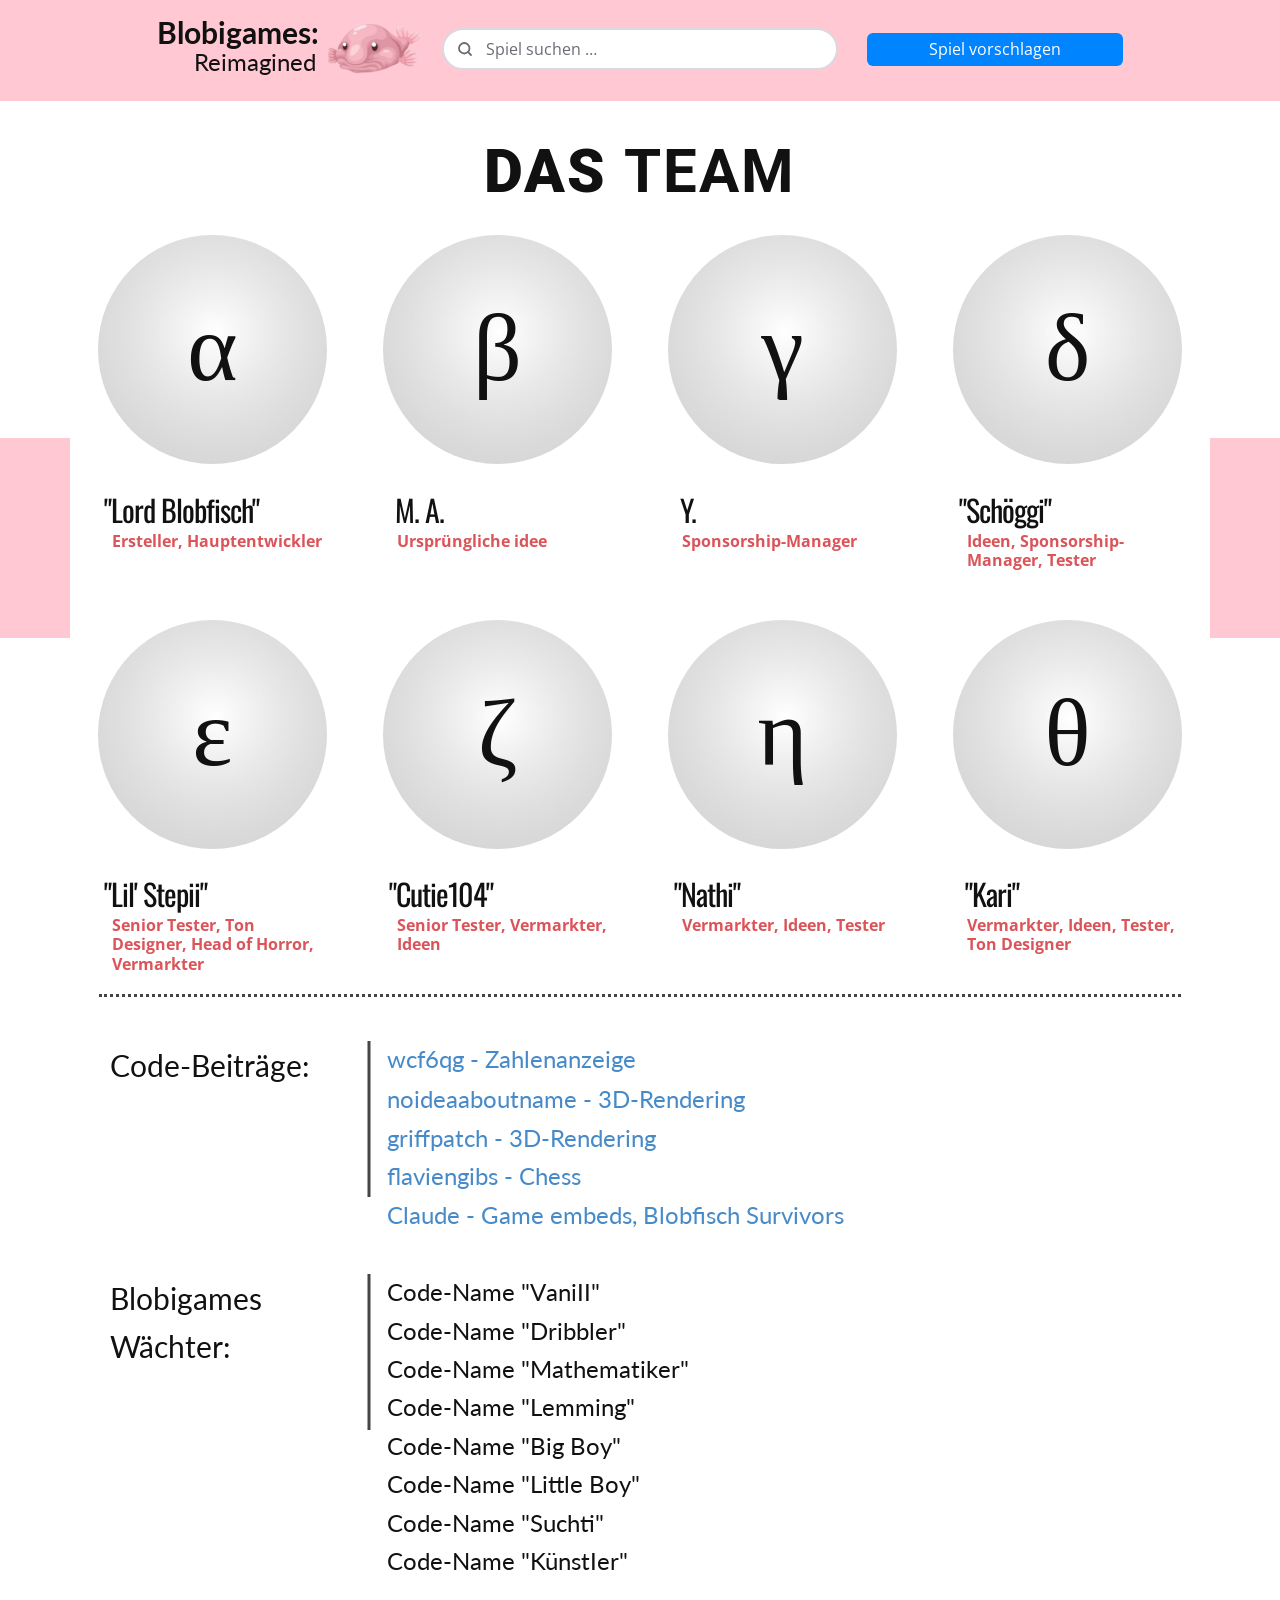
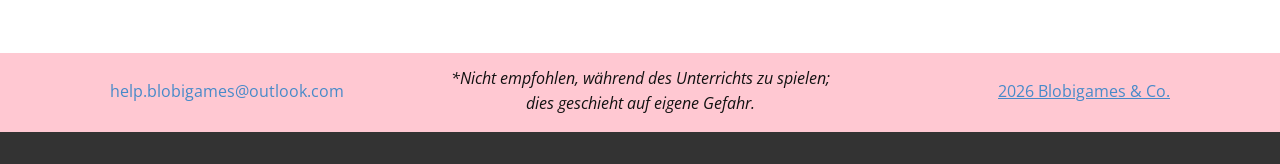
<file: team.html>
<!DOCTYPE html>
<html style="font-size: 16px;" lang="de-CH"><head>
    <meta name="viewport" content="width=device-width, initial-scale=1.0">
    <meta charset="utf-8">
    <meta name="keywords" content="">
    <meta name="description" content="">
    <title>Team | Blobigames 2</title>
    <link rel="stylesheet" href="nicepage.css" media="screen">
<link rel="stylesheet" href="team.css" media="screen">
    <script class="u-script" type="text/javascript" src="jquery.js" defer=""></script>
    <script class="u-script" type="text/javascript" src="nicepage.js" defer=""></script>
    <meta name="generator" content="Nicepage 8.8.2, nicepage.com">
    <link rel="icon" href="images/Untitled_design__32_-removebg-preview.png">
    
    
    
    
    
    <link id="u-page-google-font" rel="stylesheet" href="https://fonts.googleapis.com/css2?display=swap&amp;family=Roboto:ital,wght@0,100;0,200;0,300;0,400;0,500;0,600;0,700;0,800;0,900;1,100;1,200;1,300;1,400;1,500;1,600;1,700;1,800;1,900&amp;family=Open+Sans:ital,wght@0,300;0,400;0,500;0,600;0,700;0,800;1,300;1,400;1,500;1,600;1,700;1,800&amp;family=Lobster:wght@400&amp;family=Oswald:wght@200;300;400;500;600;700&amp;family=Lato:ital,wght@0,100;0,300;0,400;0,700;0,900;1,100;1,300;1,400;1,700;1,900">
    <script type="application/ld+json">{
		"@context": "http://schema.org",
		"@type": "Organization",
		"name": "Blobigames 2 3",
		"logo": "images/Untitled_design__32_-removebg-preview.png?rand=0c6e"
}</script>
    <meta name="theme-color" content="#478ac9">
    <meta property="og:title" content="Team | Blobigames 2">
    <meta property="og:description" content="">
    <meta property="og:type" content="website">
  <meta name="0903e4ae667b930bdffd1d218ae1a78e9808a3a5" content="0903e4ae667b930bdffd1d218ae1a78e9808a3a5"><style>
@media (max-width: 995px) {
  .hide-on-mobile {
    display: none !important;
  }
}
</style>
<style>
@media (min-width: 995px) {
  .hide-on-pc {
    display: none !important;
  }
}
</style>
<script>
if (window.self === window.top) {
    document.addEventListener("DOMContentLoaded", function () {
        const popupId = "popup-569d";
        const interval = 60000;

        setInterval(function () {
            const popup = document.getElementById(popupId);
            if (popup) {
                const button = document.querySelector('a[href="#' + popupId + '"]');
                if (button) button.click();
            }
        }, interval);
    });
}
</script>
<script>
if (window.self !== window.top) {
    const style = document.createElement('style');
    style.textContent = `
        .u-header,
        .u-footer {
            display: none !important;
        }
    `;
    document.head.appendChild(style);
}
</script>
<script src="https://f.convertkit.com/ckjs/ck.5.js"></script>





<style>
  /* BLOBIGAMES SUCHE - places itself in the header, reads all games + pictures from the page */
  :root {
    --bs-bg: #ffffff;        /* field + dropdown background */
    --bs-text: #1d1d1f;      /* text colour                 */
    --bs-muted: #6b6b76;     /* descriptions, icon          */
    --bs-accent: #e8508f;    /* focus ring + highlight      */
    --bs-border: #d9d9e0;
    --bs-hover: #f3eff6;     /* selected result row         */
    --bs-height: 42px;       /* height of the search field  */
  }
  .bs-slot { z-index: 20; box-sizing: border-box; }
  .bs-slot.bs-center { position: absolute; left: 50%; top: 50%; margin: 0; transform: translate(-50%, -50%); }
  .bs-slot.bs-row { position: relative; clear: both; width: min(520px, calc(100% - 24px)); margin: 4px auto 12px; }
  .bs-wrap { position: relative; width: 100%; font-family: inherit; }
  .bs-wrap .bs-icon { position: absolute; left: 14px; top: 50%; width: 18px; height: 18px;
    transform: translateY(-50%); color: var(--bs-muted); pointer-events: none; }
  .bs-wrap input.bs-input { box-sizing: border-box; width: 100%; height: var(--bs-height); margin: 0;
    padding: 0 14px 0 42px; border: 2px solid var(--bs-border); border-radius: 999px;
    background: var(--bs-bg); color: var(--bs-text); font: inherit; font-size: 16px;
    outline: none; -webkit-appearance: none; appearance: none; transition: border-color .15s, box-shadow .15s; }
  .bs-wrap input.bs-input::placeholder { color: var(--bs-muted); opacity: 1; }
  .bs-wrap input.bs-input:focus { border-color: var(--bs-accent); box-shadow: 0 0 0 4px rgba(232, 80, 143, .2); }
  .bs-results { position: fixed; z-index: 2147483000; display: none; box-sizing: border-box; padding: 6px;
    overflow-y: auto; background: var(--bs-bg); border: 1px solid var(--bs-border); border-radius: 14px;
    box-shadow: 0 14px 36px rgba(0, 0, 0, .2); font-family: inherit; text-align: left; }
  .bs-results.bs-open { display: block; }
  .bs-results a.bs-item { display: flex; align-items: center; gap: 12px; padding: 8px 10px; border-radius: 10px;
    color: var(--bs-text) !important; text-decoration: none !important; cursor: pointer; }
  .bs-results a.bs-item.bs-active { background: var(--bs-hover); }
  .bs-results .bs-thumb { flex: none; width: 52px; height: 52px; border-radius: 10px; object-fit: cover;
    background: var(--bs-hover); }
  .bs-results .bs-letter { display: flex; align-items: center; justify-content: center;
    color: #fff; font-weight: 800; font-size: 22px; }
  .bs-results .bs-txt { flex: 1; min-width: 0; }
  .bs-results .bs-title { font-weight: 700; font-size: 15px; line-height: 1.25; }
  .bs-results .bs-title mark { background: none; color: var(--bs-accent); }
  .bs-results .bs-sub { font-size: 12.5px; line-height: 1.35; color: var(--bs-muted);
    white-space: nowrap; overflow: hidden; text-overflow: ellipsis; }
  .bs-results .bs-empty { padding: 12px; font-size: 14px; color: var(--bs-muted); }
  .bs-fab { position: fixed; right: 18px; bottom: 18px; z-index: 2147482000; width: 54px; height: 54px;
    border: 0; border-radius: 50%; background: var(--bs-accent); color: #fff; cursor: pointer;
    box-shadow: 0 6px 18px rgba(0, 0, 0, .25); display: flex; align-items: center; justify-content: center; }
  .bs-fab svg { width: 24px; height: 24px; }
  .bs-float { position: fixed; top: 14px; left: 50%; z-index: 2147482500; display: none;
    width: min(560px, calc(100vw - 24px)); transform: translateX(-50%); }
  .bs-float.bs-open { display: block; }
  .bs-float input.bs-input { box-shadow: 0 10px 30px rgba(0, 0, 0, .25); }
</style>
<script>
(function () {
  'use strict';

  /* ================= settings ================= */
  var CONFIG = {
    placeholder: 'Spiel suchen \u2026',
    emptyText: 'Kein Spiel gefunden \ud83d\ude15',
    loadingText: 'Spiele werden geladen \u2026',
    maxResults: 8,
    placement: 'header',   // 'header' = centred in the header automatically (no HTML element needed)
                           // 'snippet' = inside your HTML elements with class blobi-search
    barMaxWidth: 460,      // widest the bar gets in the header
    barMinWidth: 220,      // less room than this (phones) -> bar gets its own row under the header
    onlyGamesOnThisDevice: true,  // true = phones only find games that are in your phone layout
    gamesPage: './',       // the page with all the games; other pages (Team, Kontakt \u2026) search it
    linkPattern: /blobigames\.short\.gy\/|blob-chat\.html/i,  // which links count as games/apps
    ignorePattern: /referral-blobigames/i,                     // ad links to skip
    // Extra search words, keyed by the end of the game's link (\u2026short.gy/KEY)
    keywords: {
      'c': 'schach',
      'ec': 'minecraft',
      'dm': 'auto fahren',
      'fnab': 'fnaf horror',
      'blob-chat.html': 'chat',
      'blob-gpt': 'ki ai chatbot'
    }
  };

  /* ================= internals ================= */
  var SEARCH_SVG = '\u003csvg viewBox="0 0 24 24" fill="none" stroke="currentColor" stroke-width="2.4" ' +
    'stroke-linecap="round" aria-hidden="true">\u003ccircle cx="11" cy="11" r="7"/>' +
    '\u003cpath d="M20 20l-3.5-3.5"/>\u003c/svg>';
  var LETTER_COLORS = ['#e8508f', '#7c5cff', '#2a9d8f', '#f4a261', '#3a86ff', '#ef476f', '#06a77d'];
  var GENERIC = /^(spielen|jetzt spielen|spiel starten|play|play now|offnen|starten|start|los|mehr|hier|hot|neu|new|favorit|bald verfugbar)$/;
  var SWITCHER = '.u-tab-pane, [role="tabpanel"], .u-carousel-item, .u-slide';
  var STATE_CLASS = /^(u-active|u-tab-active|u-carousel-item|u-carousel-item-(next|prev|left|right)|u-tab-pane|u-slide|active|show|fade)$/;
  var BREAKPOINTS = [['xl', 1200], ['lg', 992], ['md', 768], ['sm', 576], ['xs', 0]];
  var ICON_STORE = 'blobiSearchIcons';
  var index = [], ready = false, livePage = true, uid = 0, widgets = [];
  var iconMap = loadIcons();

  function slice(list) { return Array.prototype.slice.call(list); }
  function clean(s) {
    return (s || '').replace(/[\u200b-\u200d\ufeff]/g, '').replace(/\s+/g, ' ').trim();
  }
  function norm(s) {
    return clean(s).normalize('NFD').replace(/[\u0300-\u036f]/g, '').toLowerCase()
      .replace(/\u00df/g, 'ss').replace(/sch/g, 'sh')            // "Blobfish" finds "Blobfisch"
      .replace(/[^a-z0-9]+/g, ' ').trim();
  }
  function absUrl(a) {
    try { return new URL(a.getAttribute('href'), location.href).href; } catch (e) { return a.href || ''; }
  }
  function linkKey(href) {
    return href.replace(/[?#].*$/, '').replace(/\/+$/, '').toLowerCase();
  }
  function slugOf(href) {
    var parts = linkKey(href).split('/');
    return parts[parts.length - 1];
  }
  function currentBp() {
    for (var i = 0; i !== BREAKPOINTS.length; i++) if (window.innerWidth >= BREAKPOINTS[i][1]) return BREAKPOINTS[i][0];
    return 'xs';
  }
  function loadIcons() {
    try { return JSON.parse(localStorage.getItem(ICON_STORE)) || {}; } catch (e) { return {}; }
  }
  function saveIcons() {
    try { localStorage.setItem(ICON_STORE, JSON.stringify(iconMap)); } catch (e) {}
  }
  function debounce(fn) {
    var t; return function () { clearTimeout(t); t = setTimeout(fn, 120); };
  }

  /* ================= reading the games ================= */
  function isGameLink(a) {
    var h = a.getAttribute('href');
    if (!h || h.charAt(0) === '#') return false;
    if (a.closest('.bs-results, .bs-wrap')) return false;
    var url = absUrl(a);
    return CONFIG.linkPattern.test(url) && !CONFIG.ignorePattern.test(url);
  }
  function distinctLinks(el) {
    var seen = {}, n = 0;
    slice(el.querySelectorAll('a[href]')).forEach(function (a) {
      var h = (a.getAttribute('href') || '').trim();
      if (!h || h.charAt(0) === '#' || /^(javascript|mailto|tel):/i.test(h)) return;
      var k = linkKey(absUrl(a));
      if (!seen[k]) { seen[k] = 1; n++; }
    });
    return n;
  }
  // Widest box around the link that holds no *other* link = the game card.
  function findCard(a) {
    var el = a, body = a.ownerDocument.body;
    while (el.parentElement && el.parentElement !== body) {
      var p = el.parentElement;
      if (/^(SECTION|HEADER|FOOTER|MAIN)$/.test(p.tagName) || p.classList.contains('u-sheet')) break;
      if (distinctLinks(p) > 1) break;
      el = p;
    }
    return el;
  }
  function findTitle(card, a) {
    var hs = card.querySelectorAll('h1, h2, h3, h4, h5, h6');
    for (var i = 0; i !== hs.length; i++) {
      var t = clean(hs[i].textContent);
      if (t && t.length <= 70 && !GENERIC.test(norm(t))) return t;
    }
    var img = card.querySelector('img[alt]');
    if (img && clean(img.alt).length > 2 && !/^(bild|image|img)$/i.test(clean(img.alt))) return clean(img.alt);
    var lt = clean(a.textContent);
    if (lt && lt.length <= 70 && !GENERIC.test(norm(lt))) return lt;
    return null;
  }
  function findDesc(card, title) {
    var ps = card.querySelectorAll('p, .u-text');
    for (var i = 0; i !== ps.length; i++) {
      var t = clean(ps[i].textContent);
      if (t.length > 15 && t !== title && !ps[i].closest('a.u-btn, button')) return t.slice(0, 220);
    }
    return '';
  }
  function findCategory(a) {
    var pane = a.closest('.u-tab-pane, [role="tabpanel"]');
    if (!pane || !pane.id) return '';
    var id = window.CSS && CSS.escape ? CSS.escape(pane.id) : pane.id;
    var tab = a.ownerDocument.querySelector('a[href="#' + id + '"]');
    return tab ? clean(tab.textContent) : '';
  }
  function bgUrl(el) {
    var m = /url\(["']?(.*?)["']?\)/.exec(getComputedStyle(el).backgroundImage || '');
    return m ? m[1] : '';
  }
  // A picture that is the element itself or inside it (img tag or background image)
  function imageInside(el, live) {
    var img = el.tagName === 'IMG' ? el : el.querySelector('img');
    if (img) {
      var src = img.currentSrc || img.getAttribute('src');
      if (src) return new URL(src, location.href).href;
    }
    if (!live) return '';
    var els = [el].concat(slice(el.querySelectorAll('*')));
    for (var i = 0; i !== els.length; i++) { var u = bgUrl(els[i]); if (u) return u; }
    return '';
  }
  function hasHiddenClass(el, bp) {
    for (var n = el; n && n.classList; n = n.parentElement) if (n.classList.contains('u-hidden-' + bp)) return true;
    return false;
  }

  function scan(doc, live) {
    var byKey = {}, list = [];
    slice(doc.querySelectorAll('a[href]')).forEach(function (a) {
      if (!isGameLink(a)) return;
      var href = absUrl(a), key = linkKey(href), card = findCard(a), g = byKey[key];
      if (!g) {
        g = byKey[key] = { key: key, href: href, target: '', title: null, desc: '', cat: '', img: '', cards: [], bps: {} };
        list.push(g);
      }
      if (g.cards.indexOf(card) === -1) g.cards.push(card);
      if (!g.title) { g.title = findTitle(card, a); if (g.title) g.desc = findDesc(card, g.title); }
      if (!g.img) g.img = imageInside(card, live);
      if (!g.cat) g.cat = findCategory(a);
      if (!g.target && a.getAttribute('target')) g.target = a.getAttribute('target');
      BREAKPOINTS.forEach(function (bp) { if (!hasHiddenClass(a, bp[0])) g.bps[bp[0]] = 1; });
    });
    list.forEach(function (g) {
      var slug = slugOf(g.href);
      if (!g.title) g.title = slug.replace(/\.html?$/, '').replace(/[-_]+/g, ' ')
        .replace(/\b\w/g, function (c) { return c.toUpperCase(); });
      if (!g.img && !live && iconMap[g.key]) g.img = iconMap[g.key];
      g.nTitle = norm(g.title);
      g.cTitle = g.nTitle.replace(/ /g, '');
      g.init = g.nTitle.split(' ').map(function (w) { return w.charAt(0); }).join('');
      g.hay = ' ' + [g.nTitle, norm(g.desc), norm(g.cat), norm(CONFIG.keywords[slug] || '')].join(' ') + ' ';
    });
    return list;
  }

  /* --- pictures that sit next to (not inside) the card: pick the one right above it --- */
  function nearbyImage(card, key) {
    var parent = card.parentElement;
    if (!parent) return '';
    var c = card.getBoundingClientRect();
    if (!c.width || !c.height) return '';
    var best = '', bestGap = 1e9, bestOverlap = 0;
    slice(parent.children).forEach(function (el) {
      if (el === card || el.contains(card) || otherGameLink(el, key)) return;
      var url = imageInside(el, true);
      if (!url) return;
      var r = el.getBoundingClientRect();
      if (r.width < 20 || r.height < 20) return;
      var overlap = Math.min(c.right, r.right) - Math.max(c.left, r.left);
      if (overlap < 0.5 * Math.min(c.width, r.width)) return;   // must be in the same column
      if (r.top + r.height / 2 > c.bottom) return;               // must not be below the card
      var gap = Math.max(0, c.top - r.bottom, r.top - c.bottom);
      if (gap > 160) return;
      if (gap < bestGap || (gap === bestGap && overlap > bestOverlap)) { best = url; bestGap = gap; bestOverlap = overlap; }
    });
    return best;
  }
  function otherGameLink(el, key) {
    var links = el.tagName === 'A' ? [el] : slice(el.querySelectorAll('a[href]'));
    return links.some(function (a) {
      var h = a.getAttribute('href');
      return h && h.charAt(0) !== '#' && linkKey(absUrl(a)) !== key;
    });
  }
  function findNearbyIcons() {
    // Only measure layouts meant for this screen size (inactive tabs / slides are fine,
    // a phone-only block measured on a PC is not).
    var need = index.filter(function (g) { return !g.img; });
    need.forEach(function (g) { g.okCards = g.cards.filter(isShown); });
    var hidden = [];
    need.forEach(function (g) {
      g.okCards.forEach(function (card) {
        for (var n = card; n && n !== document.documentElement; n = n.parentElement) {
          if (hidden.indexOf(n) === -1 && getComputedStyle(n).display === 'none') hidden.push(n);
        }
      });
    });
    // show hidden tabs / slides for one instant so their pictures can be measured
    var saved = hidden.map(function (n) {
      var s = [n, n.style.getPropertyValue('display'), n.style.getPropertyPriority('display')];
      n.style.setProperty('display', 'block', 'important');
      return s;
    });
    try {
      need.forEach(function (g) {
        for (var i = 0; i !== g.okCards.length && !g.img; i++) g.img = nearbyImage(g.okCards[i], g.key);
      });
    } finally {
      saved.forEach(function (s) {
        if (s[1]) s[0].style.setProperty('display', s[1], s[2]); else s[0].style.removeProperty('display');
      });
    }
    index.forEach(function (g) {
      if (g.img) iconMap[g.key] = g.img;
      else if (iconMap[g.key]) g.img = iconMap[g.key];   // remembered from another screen size
    });
    saveIcons();   // so the other pages can show the pictures too
  }

  /* --- is the game in the layout for this screen size? --- */
  var probeCache = {};
  function hiddenForDevice(n) {
    var cls = slice(n.classList).filter(function (c) { return !STATE_CLASS.test(c); }).join(' ');
    if (!cls) return false;
    var key = cls + '|' + window.innerWidth;
    if (!(key in probeCache)) {
      var probe = document.createElement(n.tagName);   // same classes, minus the tab/slide state
      probe.className = cls;
      probe.style.cssText = 'position:absolute;left:-9999px;top:0;width:1px;height:1px;visibility:hidden;';
      document.body.appendChild(probe);
      probeCache[key] = getComputedStyle(probe).display === 'none';
      document.body.removeChild(probe);
    }
    return probeCache[key];
  }
  function isShown(el) {
    for (var n = el; n && n !== document.documentElement; n = n.parentElement) {
      if (getComputedStyle(n).display !== 'none') continue;
      if (n.matches(SWITCHER) && !hiddenForDevice(n)) continue;
      return false;
    }
    return true;
  }
  function available(g) {
    if (!CONFIG.onlyGamesOnThisDevice) return true;
    return livePage ? g.cards.some(isShown) : !!g.bps[currentBp()];
  }

  /* ================= matching ================= */
  function isSubsequence(q, t) {
    var j = 0;
    for (var i = 0; i !== t.length && j !== q.length; i++) if (t.charAt(i) === q.charAt(j)) j++;
    return j === q.length;
  }
  function score(g, q) {
    var qc = q.replace(/ /g, '');
    if (!qc) return 0;
    if (g.cTitle === qc) return 100;
    if (g.cTitle.indexOf(qc) === 0) return 90;
    if ((' ' + g.nTitle).indexOf(' ' + q) !== -1) return 80;
    if (g.cTitle.indexOf(qc) !== -1) return 70;
    if (qc.length >= 2 && g.init.indexOf(qc) === 0) return 65;                    // "gd", "fnab"
    var words = q.split(' ');
    if (words.every(function (w) { return g.hay.indexOf(' ' + w) !== -1; })) return 50;
    if (words.every(function (w) { return g.hay.indexOf(w) !== -1; })) return 40;
    if (qc.length >= 4 && isSubsequence(qc, g.cTitle)) return 20;                   // typos / missing letters
    return 0;
  }
  function search(query) {
    var q = norm(query);
    if (!q) return [];
    var hits = [];
    index.forEach(function (g, i) {
      var s = score(g, q);
      if (s > 0 && available(g)) hits.push({ g: g, s: s, i: i });
    });
    if (hits.some(function (h) { return h.s >= 40; })) hits = hits.filter(function (h) { return h.s >= 40; });
    hits.sort(function (a, b) { return b.s - a.s || a.i - b.i; });
    return hits.slice(0, CONFIG.maxResults).map(function (h) { return h.g; });
  }

  /* ================= the search box ================= */
  function highlight(el, text, query) {
    var q = clean(query).toLowerCase(), pos = q ? text.toLowerCase().indexOf(q) : -1;
    if (pos === -1) { el.textContent = text; return; }
    var mark = document.createElement('mark');
    mark.textContent = text.slice(pos, pos + q.length);
    el.appendChild(document.createTextNode(text.slice(0, pos)));
    el.appendChild(mark);
    el.appendChild(document.createTextNode(text.slice(pos + q.length)));
  }
  function letterBadge(title) {
    var ph = document.createElement('span');
    ph.className = 'bs-thumb bs-letter';
    ph.textContent = title.charAt(0).toUpperCase();
    ph.style.background = LETTER_COLORS[title.charCodeAt(0) % LETTER_COLORS.length];
    return ph;
  }

  function createWidget(host, onClose) {
    var id = 'bs-' + (++uid);
    var wrap = document.createElement('div');
    wrap.className = 'bs-wrap';
    wrap.innerHTML = SEARCH_SVG.replace('\u003csvg', '\u003csvg class="bs-icon"');
    var input = document.createElement('input');
    input.className = 'bs-input';
    input.type = 'search';
    input.placeholder = CONFIG.placeholder;
    input.setAttribute('autocomplete', 'off');
    input.setAttribute('autocapitalize', 'off');
    input.setAttribute('spellcheck', 'false');
    input.setAttribute('enterkeyhint', 'search');
    input.setAttribute('role', 'combobox');
    input.setAttribute('aria-label', CONFIG.placeholder);
    input.setAttribute('aria-autocomplete', 'list');
    input.setAttribute('aria-expanded', 'false');
    input.setAttribute('aria-controls', id + '-list');
    wrap.appendChild(input);
    host.appendChild(wrap);

    var box = document.createElement('div');
    box.className = 'bs-results';
    box.id = id + '-list';
    box.setAttribute('role', 'listbox');
    document.body.appendChild(box);

    var items = [], active = -1;

    function isOpen() { return box.classList.contains('bs-open'); }
    function place() {
      var r = input.getBoundingClientRect();
      if (r.bottom < 0 || r.top > window.innerHeight) { close(); return; }
      var w = Math.min(Math.max(r.width, 300), window.innerWidth - 16);
      var left = Math.min(Math.max(8, r.left + r.width / 2 - w / 2), window.innerWidth - 8 - w);
      box.style.width = w + 'px';
      box.style.left = left + 'px';
      box.style.top = (r.bottom + 6) + 'px';
      box.style.maxHeight = Math.max(160, Math.min(460, window.innerHeight - r.bottom - 16)) + 'px';
    }
    function open() {
      box.classList.add('bs-open');
      input.setAttribute('aria-expanded', 'true');
      place();
    }
    function close() {
      box.classList.remove('bs-open');
      input.setAttribute('aria-expanded', 'false');
      input.removeAttribute('aria-activedescendant');
      active = -1;
    }
    function setActive(i) {
      if (!items.length) return;
      active = (i + items.length) % items.length;
      items.forEach(function (el, k) { el.classList.toggle('bs-active', k === active); });
      input.setAttribute('aria-activedescendant', items[active].id);
      items[active].scrollIntoView({ block: 'nearest' });
    }
    function message(text) {
      var m = document.createElement('div');
      m.className = 'bs-empty';
      m.textContent = text;
      box.appendChild(m);
    }
    function render() {
      var query = input.value;
      box.innerHTML = '';
      items = [];
      active = -1;
      if (!clean(query)) { close(); return; }
      if (!ready) { message(CONFIG.loadingText); open(); return; }
      var results = search(query);
      if (!results.length) message(CONFIG.emptyText);
      results.forEach(function (g, k) {
        var a = document.createElement('a');
        a.className = 'bs-item';
        a.id = id + '-opt-' + k;
        a.href = g.href;
        a.setAttribute('role', 'option');
        if (g.target) { a.target = g.target; a.rel = 'noopener'; }
        if (g.img) {
          var im = document.createElement('img');
          im.className = 'bs-thumb'; im.alt = ''; im.loading = 'lazy';
          im.onerror = function () { if (im.parentNode) im.parentNode.replaceChild(letterBadge(g.title), im); };
          im.src = g.img;
          a.appendChild(im);
        } else {
          a.appendChild(letterBadge(g.title));
        }
        var txt = document.createElement('span'); txt.className = 'bs-txt';
        var t = document.createElement('div'); t.className = 'bs-title';
        highlight(t, g.title, query);
        txt.appendChild(t);
        var subText = [g.cat, g.desc].filter(Boolean).join(' \u00b7 ');
        if (subText) {
          var s = document.createElement('div'); s.className = 'bs-sub'; s.textContent = subText;
          txt.appendChild(s);
        }
        a.appendChild(txt);
        a.addEventListener('mousemove', function () { if (active !== k) setActive(k); });
        box.appendChild(a);
        items.push(a);
      });
      open();
      if (items.length) setActive(0);
    }

    input.addEventListener('focus', function () { if (clean(input.value)) render(); });
    input.addEventListener('input', render);
    input.addEventListener('keydown', function (e) {
      if (e.key === 'ArrowDown') { e.preventDefault(); if (!isOpen()) render(); else setActive(active + 1); }
      else if (e.key === 'ArrowUp') { e.preventDefault(); setActive(active - 1); }
      else if (e.key === 'Enter') { e.preventDefault(); var it = items[active >= 0 ? active : 0]; if (it) it.click(); }
      else if (e.key === 'Escape') { close(); input.blur(); if (onClose) onClose(); }
    });
    document.addEventListener('pointerdown', function (e) {
      if (!wrap.contains(e.target) && !box.contains(e.target)) { close(); if (onClose) onClose(); }
    }, true);
    window.addEventListener('scroll', function () { if (isOpen()) place(); }, { passive: true, capture: true });
    window.addEventListener('resize', function () { if (isOpen()) render(); });

    return { input: input, refresh: function () { if (isOpen() || (document.activeElement === input && clean(input.value))) render(); } };
  }

  /* ================= placing it in the header ================= */
  function textRect(el) {
    if (/^(P|H[1-6]|SPAN)$/.test(el.tagName)) {
      var rg = document.createRange();
      rg.selectNodeContents(el);
      return rg.getBoundingClientRect();
    }
    return el.getBoundingClientRect();
  }
  function layoutHeader(sheet, slot) {
    slot.className = 'bs-slot bs-center';
    slot.style.width = '';
    slot.style.top = '';
    var s = sheet.getBoundingClientRect();
    var mid = s.left + s.width / 2, left = s.left, right = s.right, top = 1e9, bottom = -1e9;
    slice(sheet.querySelectorAll('img, a, p, h1, h2, h3, h4, h5, h6, button, input, svg, .u-icon, .u-image')).forEach(function (el) {
      if (slot.contains(el)) return;
      var r = textRect(el);
      if (!r.width || !r.height || r.width > s.width * 0.7) return;     // skip hidden things and full-width backgrounds
      if (r.bottom <= s.top || r.top >= s.bottom) return;
      top = Math.min(top, r.top); bottom = Math.max(bottom, r.bottom);
      if (r.right <= mid) left = Math.max(left, r.right);
      else if (r.left >= mid) right = Math.min(right, r.left);
      else { left = mid; right = mid; }                                 // something already sits in the middle
    });
    var room = 2 * Math.min(mid - left, right - mid) - 40;
    if (room >= CONFIG.barMinWidth) {
      slot.style.width = Math.min(room, CONFIG.barMaxWidth) + 'px';
      if (bottom > top) slot.style.top = ((top + bottom) / 2 - s.top) + 'px';   // level with logo + buttons
    } else {
      slot.className = 'bs-slot bs-row';
    }
  }
  function mountInHeader() {
    var header = document.querySelector('header.u-header') || document.querySelector('header');
    if (!header) return false;
    var sheet = header.querySelector('.u-sheet') || header;
    if (getComputedStyle(sheet).position === 'static') sheet.style.position = 'relative';
    var slot = document.createElement('div');
    slot.className = 'bs-slot bs-center';
    // an old HTML element with the search box is no longer needed
    slice(document.querySelectorAll('#blobi-search, .blobi-search')).forEach(function (el) {
      var box = el.closest('.u-custom-html') || el;
      box.style.display = 'none';
    });
    sheet.appendChild(slot);
    widgets.push(createWidget(slot));
    var layout = function () { layoutHeader(sheet, slot); };
    layout();
    window.addEventListener('resize', debounce(layout));
    window.addEventListener('load', layout);
    if (document.fonts && document.fonts.ready) document.fonts.ready.then(layout);
    return true;
  }

  /* ================= start ================= */
  function setReady(list, live) {
    index = list;
    livePage = live;
    ready = true;
    widgets.forEach(function (w) { w.refresh(); });
  }
  function whenLoaded(fn) {
    if (document.readyState === 'complete') setTimeout(fn, 300);
    else window.addEventListener('load', function () { setTimeout(fn, 300); });
  }
  function loadIndex() {
    var here = scan(document, true);
    if (here.length >= 5) {                       // this is the games page
      setReady(here, true);
      whenLoaded(findNearbyIcons);
      return;
    }
    fetch(new URL(CONFIG.gamesPage, location.href).href, { credentials: 'same-origin' })
      .then(function (r) { return r.text(); })
      .then(function (html) {
        var doc = new DOMParser().parseFromString(html, 'text/html');
        var list = scan(doc, false);
        setReady(list.length >= here.length ? list : here, list.length < here.length);
      })
      .catch(function () { setReady(here, true); });
  }

  function init() {
    var mounted = false;
    if (CONFIG.placement === 'header') mounted = mountInHeader();
    if (!mounted) {
      slice(document.querySelectorAll('#blobi-search, .blobi-search')).forEach(function (host) {
        if (host.getAttribute('data-bs-ready')) return;
        host.setAttribute('data-bs-ready', '1');
        widgets.push(createWidget(host));
      });
    }

    var openFloat = null;
    if (!widgets.length) {
      var panel = document.createElement('div');
      panel.className = 'bs-float';
      document.body.appendChild(panel);
      var fab = document.createElement('button');
      fab.type = 'button';
      fab.className = 'bs-fab';
      fab.setAttribute('aria-label', 'Spiele durchsuchen');
      fab.innerHTML = SEARCH_SVG;
      document.body.appendChild(fab);
      var w = createWidget(panel, function () { panel.classList.remove('bs-open'); fab.style.display = ''; });
      widgets.push(w);
      openFloat = function () {
        panel.classList.add('bs-open');
        fab.style.display = 'none';
        w.input.focus(); // must stay synchronous so phones open the keyboard
      };
      fab.addEventListener('click', openFloat);
    }

    // Press "/" anywhere to jump into the search
    document.addEventListener('keydown', function (e) {
      if (e.key !== '/' || e.ctrlKey || e.metaKey || e.altKey) return;
      var t = e.target;
      if (t && (t.isContentEditable || /^(INPUT|TEXTAREA|SELECT)$/.test(t.tagName))) return;
      if (openFloat) { e.preventDefault(); openFloat(); return; }
      var target = widgets.filter(function (x) { return x.input.getClientRects().length; })[0];
      if (target) { e.preventDefault(); target.input.focus(); }
    });

    loadIndex();
  }

  if (document.readyState === 'loading') document.addEventListener('DOMContentLoaded', init);
  else init();
})();
</script><meta data-intl-tel-input-cdn-path="intlTelInput/"></head>
  <body data-path-to-root="./" data-include-products="true" class="u-body u-clearfix u-xl-mode" data-lang="de"><header class="u-clearfix u-color-var u-header u-valign-middle-xs u-header" id="header"><div class="u-clearfix u-sheet u-sheet-1">
        <div class="custom-expanded u-container-style u-group u-group-1" data-href="#" title="Home">
          <div class="u-container-layout">
            <p class="u-custom-font u-font-lato u-text u-text-body-color u-text-1">Blobigames:<br>
            </p>
            <p class="u-custom-font u-font-lato u-text u-text-body-color u-text-2">Reimagined </p>
          </div>
        </div>
        <a href="./index.html" data-page-id="241899835" class="u-image u-logo u-image-1" data-image-width="500" data-image-height="500">
          <img src="images/Untitled_design__32_-removebg-preview.png?rand=0c6e" class="u-logo-image u-logo-image-1" title="Home">
        </a>
        <a href="contact.html#ideas" data-page-id="121809103" class="u-border-none u-btn u-btn-round u-button-style u-custom-color-3 u-hover-custom-color-4 u-radius u-btn-1" target="_blank" title="contact">Spiel vorschlagen </a>
        <div class="u-clearfix u-custom-html u-custom-html-1">
          <div class="blobi-search"></div>
        </div>
      </div></header>
    <section class="u-align-center u-clearfix u-container-align-center u-section-1" id="block-5">
      <h2 class="u-align-center u-text u-text-1">DAS&nbsp;<b>team</b>
      </h2>
      <div class="u-custom-color-2 u-expanded-width u-shape u-shape-rectangle u-shape-1"></div>
      <div class="u-list u-list-1">
        <div class="u-repeater u-repeater-1">
          <div class="u-container-style u-list-item u-repeater-item u-white u-list-item-1">
            <div class="u-container-layout u-similar-container u-container-layout-1">
              <div alt="" class="u-image u-image-circle u-image-1" data-image-width="740" data-image-height="740"></div>
              <h1 class="u-custom-font u-font-lobster u-text u-text-default u-title u-text-2"> α</h1>
              <div class="custom-expanded u-container-style u-group u-group-1">
                <div class="u-container-layout u-container-layout-2">
                  <h4 class="u-custom-font u-font-oswald u-text u-text-3">"Lord Blobfisch" </h4>
                  <h5 class="u-custom-font u-text u-text-font u-text-palette-2-base u-text-4">Ersteller, Hauptentwickler </h5>
                </div>
              </div>
            </div>
          </div>
          <div class="u-container-style u-list-item u-repeater-item u-white u-list-item-2">
            <div class="u-container-layout u-similar-container u-container-layout-3">
              <div alt="" class="u-image u-image-circle u-image-2" data-image-width="740" data-image-height="740"></div>
              <h1 class="u-custom-font u-font-lobster u-text u-text-default u-title u-text-5"> β</h1>
              <div class="custom-expanded u-container-style u-group u-group-2">
                <div class="u-container-layout u-container-layout-4">
                  <h4 class="u-custom-font u-font-oswald u-text u-text-6">&nbsp;M. A. </h4>
                  <h5 class="u-custom-font u-text u-text-font u-text-palette-2-base u-text-7">Ursprüngliche idee</h5>
                </div>
              </div>
            </div>
          </div>
          <div class="u-container-style u-list-item u-repeater-item u-white u-list-item-3">
            <div class="u-container-layout u-similar-container u-container-layout-5">
              <div alt="" class="u-image u-image-circle u-image-3" data-image-width="740" data-image-height="740"></div>
              <h1 class="u-custom-font u-font-lobster u-text u-text-default u-title u-text-8"> γ</h1>
              <div class="custom-expanded u-container-style u-group u-group-3">
                <div class="u-container-layout u-container-layout-6">
                  <h4 class="u-custom-font u-font-oswald u-text u-text-9">&nbsp;Y. </h4>
                  <h5 class="u-custom-font u-text u-text-font u-text-palette-2-base u-text-10">Sponsorship-Manager </h5>
                </div>
              </div>
            </div>
          </div>
          <div class="u-container-style u-list-item u-repeater-item u-white u-list-item-4">
            <div class="u-container-layout u-similar-container u-container-layout-7">
              <div alt="" class="u-image u-image-circle u-image-4" data-image-width="740" data-image-height="740"></div>
              <h1 class="u-custom-font u-font-lobster u-text u-text-default u-title u-text-11"> δ</h1>
              <div class="custom-expanded u-container-style u-group u-group-4">
                <div class="u-container-layout u-container-layout-8">
                  <h4 class="u-custom-font u-font-oswald u-text u-text-12">
                    <a class="u-active-none u-border-none u-btn u-button-link u-button-style u-hover-none u-none u-text-custom-color-5 u-btn-1" href="" target="_blank">"Schöggi"</a>
                  </h4>
                  <h5 class="u-custom-font u-text u-text-font u-text-palette-2-base u-text-13">Ideen​,&nbsp;Sponsorship-Manager, Tester</h5>
                </div>
              </div>
            </div>
          </div>
          <div class="u-container-style u-list-item u-repeater-item u-white u-list-item-5">
            <div class="u-container-layout u-similar-container u-container-layout-9">
              <div alt="" class="u-image u-image-circle u-image-5" data-image-width="740" data-image-height="740"></div>
              <h1 class="u-custom-font u-font-lobster u-text u-text-default u-title u-text-14"> ε</h1>
              <div class="custom-expanded u-container-style u-group u-group-5">
                <div class="u-container-layout u-container-layout-10">
                  <h4 class="u-custom-font u-font-oswald u-text u-text-15">"Lil' Stepii" </h4>
                  <h5 class="u-custom-font u-text u-text-font u-text-palette-2-base u-text-16">Senior Tester, ​Ton Designer​, Head of Horror, Vermarkter</h5>
                </div>
              </div>
            </div>
          </div>
          <div class="u-container-style u-list-item u-repeater-item u-white u-list-item-6">
            <div class="u-container-layout u-similar-container u-container-layout-11">
              <div alt="" class="u-image u-image-circle u-image-6" data-image-width="740" data-image-height="740"></div>
              <h1 class="u-custom-font u-font-lobster u-text u-text-default u-title u-text-17"> ζ</h1>
              <div class="custom-expanded u-container-style u-group u-group-6">
                <div class="u-container-layout u-container-layout-12">
                  <h4 class="u-custom-font u-font-oswald u-text u-text-18">"Cutie104"</h4>
                  <h5 class="u-custom-font u-text u-text-font u-text-palette-2-base u-text-19">Senior Tester, Vermarkter, Ideen</h5>
                </div>
              </div>
            </div>
          </div>
          <div class="u-container-style u-list-item u-repeater-item u-white u-list-item-7">
            <div class="u-container-layout u-similar-container u-container-layout-13">
              <div alt="" class="u-image u-image-circle u-image-7" data-image-width="740" data-image-height="740"></div>
              <h1 class="u-custom-font u-font-lobster u-text u-text-default u-title u-text-20"> η</h1>
              <div class="custom-expanded u-container-style u-group u-group-7">
                <div class="u-container-layout u-container-layout-14">
                  <h4 class="u-custom-font u-font-oswald u-text u-text-21">"Nathi" </h4>
                  <h5 class="u-custom-font u-text u-text-font u-text-palette-2-base u-text-22">Vermarkter​, Ideen, Tester</h5>
                </div>
              </div>
            </div>
          </div>
          <div class="u-container-style u-list-item u-repeater-item u-white u-list-item-8">
            <div class="u-container-layout u-similar-container u-container-layout-15">
              <div alt="" class="u-image u-image-circle u-image-8" data-image-width="740" data-image-height="740"></div>
              <h1 class="u-custom-font u-font-lobster u-text u-text-default u-title u-text-23"> θ</h1>
              <div class="custom-expanded u-container-style u-group u-group-8">
                <div class="u-container-layout u-container-layout-16">
                  <h4 class="u-custom-font u-font-oswald u-text u-text-24">&nbsp;"Kari" </h4>
                  <h5 class="u-custom-font u-text u-text-font u-text-palette-2-base u-text-25">
                    <a class="u-active-none u-border-none u-btn u-button-link u-button-style u-hover-none u-none u-text-palette-2-base u-btn-2" href="">Vermarkter, Ideen, Tester, Ton Designer</a>
                  </h5>
                </div>
              </div>
            </div>
          </div>
        </div>
      </div>
      <div class="u-border-3 u-border-grey-dark-1 u-shape u-shape-bottom u-shape-left u-shape-line u-shape-right u-shape-2"></div>
    </section>
    <section class="u-clearfix u-section-2" id="block-6">
      <div class="u-clearfix u-sheet u-sheet-1">
        <div class="custom-expanded data-layout-selected u-clearfix u-gutter-0 u-layout-wrap u-layout-wrap-1">
          <div class="u-gutter-0 u-layout">
            <div class="u-layout-row">
              <div class="Object]-md u-container-style u-layout-cell u-shape-rectangle u-size-16 u-size-[object u-layout-cell-1">
                <div class="u-container-layout u-valign-top-lg u-valign-top-md u-valign-top-sm u-valign-top-xs u-container-layout-1">
                  <p class="u-custom-font u-font-lato u-text u-text-default u-text-1"> Code-Beiträge: </p>
                  <div class="u-rotation-parent u-rotation-parent-1">
                    <div class="u-border-3 u-border-grey-dark-1 u-shape u-shape-bottom u-shape-left u-shape-line u-shape-right u-shape-1"></div>
                  </div>
                </div>
              </div>
              <div class="u-container-style u-layout-cell u-shape-rectangle u-size-44 u-layout-cell-2">
                <div class="u-container-layout u-container-layout-2">
                  <p class="u-custom-font u-font-lato u-text u-text-default u-text-2">
                    <a class="u-active-none u-border-none u-btn u-button-link u-button-style u-hover-none u-none u-text-palette-1-base u-btn-1" href="https://scratch.mit.edu/projects/904677075/" target="_blank"> wcf6qg - Zahlenanzeige </a>
                  </p>
                  <p class="u-custom-font u-font-lato u-text u-text-default u-text-3">
                    <a class="u-active-none u-border-none u-btn u-button-link u-button-style u-hover-none u-none u-text-palette-1-base u-btn-2" href="https://scratch.mit.edu/projects/1180305982/" target="_blank"> noideaaboutname - 3D-Rendering </a>
                  </p>
                  <p class="u-custom-font u-font-lato u-text u-text-default u-text-4">
                    <a class="u-active-none u-border-none u-btn u-button-link u-button-style u-hover-none u-none u-text-palette-1-base u-btn-3" href="https://www.youtube.com/playlist?list=PLy4zsTUHwGJKolO9Ko_j6IStFIJnTYBul" target="_blank"> griffpatch - 3D-Rendering </a>
                  </p>
                  <p class="u-custom-font u-font-lato u-text u-text-default u-text-5">
                    <a class="u-active-none u-border-none u-btn u-button-link u-button-style u-hover-none u-none u-text-palette-1-base u-btn-4" href="https://github.com/flaviengibs/chess" target="_blank"> flaviengibs - Chess</a>
                  </p>
                  <p class="u-custom-font u-font-lato u-text u-text-default u-text-6">
                    <a class="u-active-none u-border-none u-btn u-button-link u-button-style u-hover-none u-none u-text-palette-1-base u-btn-5" href="https://claude.com/" target="_blank">Claude - Game embeds, Blobfisch Survivors</a>
                  </p>
                </div>
              </div>
            </div>
          </div>
        </div>
      </div>
    </section>
    <section class="u-clearfix u-section-3" id="block-7">
      <div class="u-clearfix u-sheet u-sheet-1">
        <div class="custom-expanded data-layout-selected u-clearfix u-gutter-0 u-layout-wrap u-layout-wrap-1">
          <div class="u-gutter-0 u-layout">
            <div class="u-layout-row">
              <div class="Object]-md u-container-style u-layout-cell u-shape-rectangle u-size-16 u-size-[object u-layout-cell-1">
                <div class="u-container-layout u-valign-top-lg u-valign-top-md u-valign-top-sm u-valign-top-xs u-container-layout-1">
                  <p class="u-custom-font u-font-lato u-text u-text-default u-text-1">Blobigames Wächter: </p>
                  <div class="u-rotation-parent u-rotation-parent-1">
                    <div class="u-border-3 u-border-grey-dark-1 u-shape u-shape-bottom u-shape-left u-shape-line u-shape-right u-shape-1"></div>
                  </div>
                </div>
              </div>
              <div class="u-container-style u-layout-cell u-shape-rectangle u-size-44 u-layout-cell-2">
                <div class="u-container-layout u-container-layout-2">
                  <p class="u-custom-font u-font-lato u-text u-text-2">Code-Name "VаniІІ"</p>
                  <p class="u-custom-font u-font-lato u-text u-text-3">Code-Name "Drіbblеr"</p>
                  <p class="u-custom-font u-font-lato u-text u-text-default u-text-4">Code-Name​ "Маthеmаtіkеr"</p>
                  <p class="u-custom-font u-font-lato u-text u-text-5">Code-Name "Lеmmіng"</p>
                  <p class="u-custom-font u-font-lato u-text u-text-6">Code-Name "Віg Воу"</p>
                  <p class="u-custom-font u-font-lato u-text u-text-7">Code-Name "Lіttlе Воу"</p>
                  <p class="u-custom-font u-font-lato u-text u-text-8">Code-Name "Suchti"</p>
                  <p class="u-custom-font u-font-lato u-text u-text-9">Code-Name "KünstІеr"</p>
                </div>
              </div>
            </div>
          </div>
        </div>
      </div>
    </section>
    
    
    
    <footer class="u-align-center u-clearfix u-color-var u-container-align-center u-container-align-center-xl u-footer u-footer" id="footer"><div class="u-clearfix u-sheet u-sheet-1">
        <div class="custom-expanded u-custom-color-2 u-shape u-shape-rectangle u-shape-1" data-href="dev.html" data-page-id="39003135" title="dev" data-target="_blank" rel="nofollow noopener noreferrer"></div>
        <p class="u-align-left u-small-text u-text u-text-variant u-text-1">
          <a class="u-active-none u-border-none u-btn u-button-link u-button-style u-hover-none u-none u-text-palette-1-base u-btn-1" href="mailto:help.blobigames@outlook.com">help.blobigames@outlook.com </a>
        </p>
        <p class="u-align-center u-hidden-md u-hidden-sm u-hidden-xs u-small-text u-text u-text-variant u-text-2"> *Nicht empfohlen, während des Unterrichts zu spielen;<br>dies geschieht auf eigene Gefahr.
        </p>
        <p class="u-align-right u-small-text u-text u-text-variant u-text-3">
          <a class="u-active-none u-border-none u-btn u-button-link u-button-style u-hover-none u-none u-text-palette-1-base u-btn-2" href="team.html" data-page-id="315023448" title="Team">2026 Blobigames &amp; Co. </a>
        </p>
      </div></footer>
    <section class="u-backlink u-clearfix u-grey-80"></section>
  <section class="u-black u-clearfix u-container-style u-dialog-block u-opacity u-opacity-70 u-payment-dialog u-dialog-section-6" id="popup-569d" data-dialog-show-on="click" data-dialog-show-on-list="315023448,39003135,241899835,2582976,121809103" data-dialog-show-interval="5000">
      <div class="custom-expanded u-align-center u-container-align-center u-container-style u-dialog u-radius u-shape-round u-white u-dialog-1">
        <div class="u-container-layout u-container-layout-1">
          <div class="custom-expanded u-hidden-xl u-payment-services u-tab-links-align-justify u-tab-payment u-tab-vertical u-tabs u-payment-services-1" data-payment-order-approved-message="Your order has been approved. Thank you!" data-payment-order-cancelled-message="Unable to process your order. Please try again later." data-payment-cart-title="Your cart" data-payment-total-label="Total">
            <ul class="u-tab-list u-unstyled" role="tablist"><li class="u-tab-item" role="presentation"><a class="active u-active-grey-10 u-button-style u-payment-paypal u-tab-link u-text-body-color" id="link-tab-9cb3" href="#tab-9cb3" role="tab" aria-controls="tab-9cb3" aria-selected="true"><input type="radio" class="u-field-input u-grey-15 u-radius-15" name="payment-group" checked="checked"><span>Paypal</span><svg class="u-svg-content" xmlns="http://www.w3.org/2000/svg" x="0px" y="0px"><path fill="#009EE3" d="M11,5.9H18c3.8,0,5.2,1.9,4.9,4.7c-0.3,4.7-3.2,7.2-6.9,7.2h-1.9c-0.5,0-0.8,0.3-0.9,1.3l-0.8,4.3
  c-0.1,0.3-0.2,0.5-0.5,0.6H7.6c-0.4,0-0.5-0.3-0.4-1l2.6-16C9.9,6.3,10.2,5.9,11,5.9z"></path><path fill="#113984" d="M6.7,0h7.1c2,0,4.3,0.1,5.9,1.5c1.1,0.9,1.6,2.4,1.5,4c-0.4,5.4-3.7,8.5-8,8.5H9.6c-0.6,0-0.9,0.4-1.2,1.5
  l-0.9,5.1C7.4,21,7.3,21.3,7,21.3H2.6C2,21.3,1.9,21,2,20.1L5.2,1.3C5.3,0.4,5.7,0,6.7,0z"></path><path fill="#172C70" d="M8.6,14.8l1.3-7.9c0.1-0.7,0.5-1,1.3-1h7.1c1.2,0,2.1,0.2,2.8,0.5c-0.7,4.8-3.8,7.5-7.9,7.5H9.6
  C9.1,13.9,8.8,14.1,8.6,14.8z"></path></svg>
</a>
</li><li class="u-tab-item" role="presentation"><a class="u-active-grey-10 u-button-style u-payment-stripe u-tab-link u-text-body-color" id="link-tab-ab80" href="#tab-ab80" role="tab" aria-controls="tab-ab80" aria-selected="false"><input type="radio" class="u-field-input u-grey-15 u-radius-15" name="payment-group"><span>Stripe</span><svg class="u-svg-content" xmlns="http://www.w3.org/2000/svg" x="0px" y="0px" viewBox="0 0 24 24"><path fill="#635BFF" d="M14,9.2c-2.3-0.8-3.4-1.5-3.4-2.4c0-0.8,0.8-1.3,2-1.3c2.3,0,4.7,0.8,6.4,1.6l0.9-5.5
  c-1.3-0.5-4-1.6-7.7-1.6C9.6,0,7.5,0.7,5.8,1.9C4.1,3.2,3.4,4.9,3.4,7.2c0,4,2.6,5.7,6.8,7.2c2.7,0.9,3.6,1.6,3.6,2.5
  c0,0.9-0.9,1.6-2.4,1.6c-1.9,0-5.2-0.9-7.3-2.1L3,22c1.8,0.9,5.1,2,8.7,2c2.8,0,5.1-0.7,6.6-1.9c1.8-1.3,2.7-3.2,2.7-5.7
  C20.9,12.3,18.2,10.7,14,9.2L14,9.2z"></path></svg>
</a>
</li></ul>
            <div class="u-tab-content">
              <div class="u-container-style u-payment-paypal u-tab-active u-tab-pane" id="tab-9cb3" role="tabpanel" aria-labelledby="link-tab-9cb3">
                <div class="u-container-layout u-payment-services-inner u-container-layout-2">Loading...</div>
              </div>
              <div class="u-container-style u-payment-stripe u-tab-pane" id="tab-ab80" role="tabpanel" aria-labelledby="link-tab-ab80">
                <div class="u-container-layout u-container-layout-3">
                  <a href="#" class="u-btn u-button-style u-stripe-button u-btn-1">Pay with Stripe</a>
                </div>
              </div>
            </div>
          </div>
          <img class="u-absolute-hcenter u-expanded u-image u-image-contain u-image-default u-preserve-proportions" src="images/logopfp20highres14.png" alt="" data-image-width="1555" data-image-height="1555" data-href="https://referral-blobigames.short.gy/yt" data-target="_blank" title="contact">
          <div class="u-shape u-shape-rectangle u-white u-shape-1"></div>
        </div>
        <button class="u-dialog-close-button u-icon u-text-black u-icon-1"><svg class="u-svg-link" preserveAspectRatio="xMidYMin slice" viewBox="0 0 16 16" style=""><use xmlns:xlink="http://www.w3.org/1999/xlink" xlink:href="#svg-efe9"></use></svg><svg xmlns="http://www.w3.org/2000/svg" xmlns:xlink="http://www.w3.org/1999/xlink" version="1.1" xml:space="preserve" class="u-svg-content" viewBox="0 0 16 16" x="0px" y="0px" id="svg-efe9"><rect x="7" y="0" transform="matrix(0.7071 -0.7071 0.7071 0.7071 -3.3138 8.0002)" width="2" height="16"></rect><rect x="0" y="7" transform="matrix(0.7071 -0.7071 0.7071 0.7071 -3.3138 8.0002)" width="16" height="2"></rect></svg></button>
      </div>
    </section><style>.u-dialog-section-6 .u-dialog-1 {
  box-shadow: 0px 0px 8px 0px rgba(0,0,0,0.2);
  --radius: 20px;
  min-height: 614px;
  height: auto;
  width: 614px;
  margin: 46px auto 60px;
}

.u-dialog-section-6 .u-container-layout-1 {
  padding: 0;
}

.u-dialog-section-6 .u-payment-services-1 {
  min-width: 50px;
  margin-right: 0;
  margin-left: auto;
  margin-top: 0;
}

.u-dialog-section-6 .u-container-layout-2 {
  padding: 20px 0 0;
}

.u-dialog-section-6 .u-container-layout-3 {
  padding: 0;
}

.u-dialog-section-6 .u-btn-1 {
  width: 100%;
  margin: 20px auto 0;
}

.u-dialog-section-6 .u-shape-1 {
  width: 87px;
  height: 43px;
  margin: -910px auto 0;
}

.u-dialog-section-6 .u-icon-1 {
  width: 22px;
  height: 22px;
  left: 16px;
  top: 13px;
  position: absolute;
  padding: 0;
}

@media (max-width: 1199px) {
  .u-dialog-section-6 .u-dialog-1 {
    margin-top: 43px;
  }

  .u-dialog-section-6 .u-icon-1 {
    right: 15px;
  }
}

@media (max-width: 991px) {
  .u-dialog-section-6 .u-dialog-1 {
    margin-top: 46px;
  }
}

@media (max-width: 767px) {
  .u-dialog-section-6 .u-dialog-1 {
    min-height: 540px;
    width: 540px;
    margin-top: 115px;
  }

  .u-dialog-section-6 .u-container-layout-1 {
    padding-left: 30px;
    padding-right: 30px;
  }

  .u-dialog-section-6 .u-icon-1 {
    right: 30px;
  }
}

@media (max-width: 575px) {
  .u-dialog-section-6 .u-dialog-1 {
    min-height: 340px;
    width: 340px;
    margin-top: 38px;
  }

  .u-dialog-section-6 .u-container-layout-1 {
    padding-left: 20px;
    padding-right: 20px;
  }

  .u-dialog-section-6 .u-icon-1 {
    width: 18px;
    height: 18px;
    top: 14px;
    right: 11px;
  }
}</style>
</body></html>
</file>
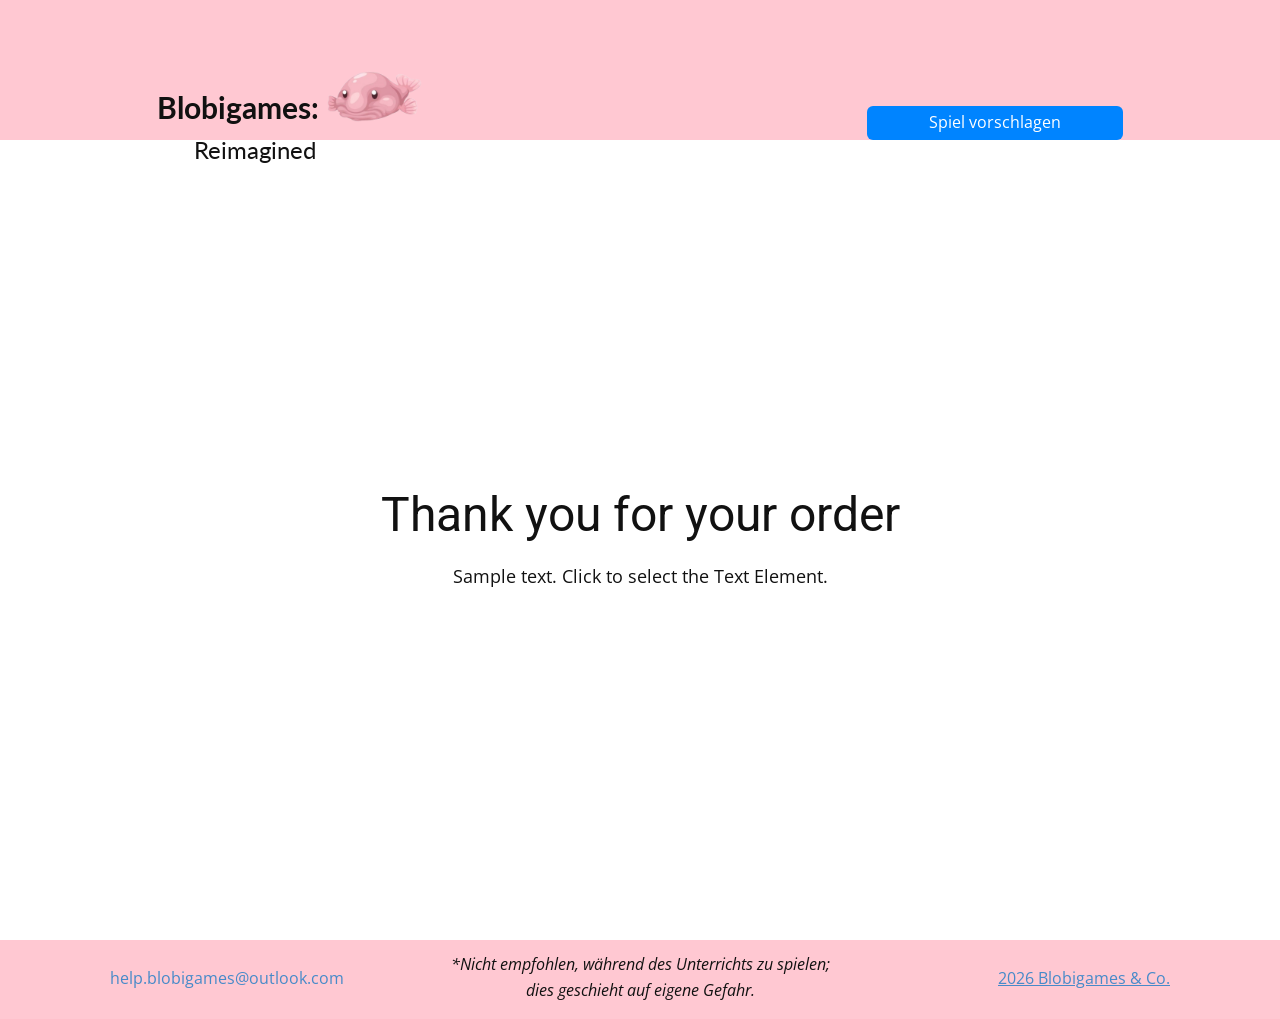
<file: thank-you-page.html>
<!DOCTYPE html>
<html style="font-size: 16px;" lang="de-CH"><head>
    <meta name="viewport" content="width=device-width, initial-scale=1.0">
    <meta charset="utf-8">
    <meta name="keywords" content="Thank you for your order">
    <meta name="description" content="">
    <title>Thank You Page Template</title>
    <link rel="stylesheet" href="nicepage.css" media="screen">
<link rel="stylesheet" href="Thank-You-Page-Template.css" media="screen">
    <script class="u-script" type="text/javascript" src="jquery.js" defer=""></script>
    <script class="u-script" type="text/javascript" src="nicepage.js" defer=""></script>
    <meta name="generator" content="Nicepage 8.6.22, nicepage.com">
    <link rel="icon" href="images/favicon.png">
    
    
    
    <link id="u-page-google-font" rel="stylesheet" href="https://fonts.googleapis.com/css2?display=swap&amp;family=Roboto:ital,wght@0,100;0,200;0,300;0,400;0,500;0,600;0,700;0,800;0,900;1,100;1,200;1,300;1,400;1,500;1,600;1,700;1,800;1,900&amp;family=Open+Sans:ital,wght@0,300;0,400;0,500;0,600;0,700;0,800;1,300;1,400;1,500;1,600;1,700;1,800&amp;family=Lato:ital,wght@0,100;0,300;0,400;0,700;0,900;1,100;1,300;1,400;1,700;1,900">
    <script type="application/ld+json">{
		"@context": "http://schema.org",
		"@type": "Organization",
		"name": "Blobigames 2",
		"logo": "images/Untitled_design__32_-removebg-preview.png"
}</script>
    <meta name="theme-color" content="#478ac9">
    <meta property="og:title" content="Thank You Page Template">
    <meta property="og:description" content="">
    <meta property="og:type" content="website">
  <meta name="0903e4ae667b930bdffd1d218ae1a78e9808a3a5" content="0903e4ae667b930bdffd1d218ae1a78e9808a3a5"><style>
@media (max-width: 995px) {
  .hide-on-mobile {
    display: none !important;
  }
}
</style>
<style>
@media (min-width: 995px) {
  .hide-on-pc {
    display: none !important;
  }
}
</style><meta data-intl-tel-input-cdn-path="intlTelInput/"></head>
  <body data-path-to-root="./" data-include-products="true" class="u-body u-xl-mode" data-lang="de"><header class="u-clearfix u-color-var u-header u-valign-middle-xs u-header" id="header"><div class="u-clearfix u-sheet u-valign-middle-sm u-sheet-1">
        <div class="custom-expanded u-container-style u-group u-group-1" data-href="#" title="Home">
          <div class="u-container-layout"></div>
        </div>
        <p class="u-custom-font u-font-lato u-text u-text-body-color u-text-1">Blobigames:<br>
        </p>
        <a href="./" data-page-id="241899835" class="u-image u-logo u-image-1" data-image-width="500" data-image-height="500">
          <img src="images/Untitled_design__32_-removebg-preview.png" class="u-logo-image u-logo-image-1" title="Home">
        </a>
        <p class="u-align-right-xs u-custom-font u-font-lato u-text u-text-body-color u-text-2">Reimagined </p>
        <a href="contact.html" data-page-id="121809103" class="u-border-none u-btn u-btn-round u-button-style u-custom-color-3 u-hover-custom-color-4 u-radius u-btn-1" target="_blank" title="contact">Spiel vorschlagen </a>
      </div></header>
    <section class="u-align-center u-clearfix u-container-align-center u-section-1" id="block-2">
      <div class="u-clearfix u-sheet u-valign-middle u-sheet-1">
        <h2 class="u-align-center u-text u-text-default u-text-1"> Thank you for your order</h2>
        <p class="u-align-center u-text u-text-default u-text-2">Sample text. Click to select the Text Element.</p>
      </div>
    </section>
    
    
    
    <footer class="u-align-center u-clearfix u-color-var u-container-align-center u-footer u-footer" id="footer"><div class="u-clearfix u-sheet u-valign-middle-lg u-valign-middle-md u-valign-middle-sm u-sheet-1">
        <div class="custom-expanded u-custom-color-2 u-shape u-shape-rectangle u-shape-1" data-href="dev.html" data-page-id="39003135" title="dev" data-target="_blank"></div>
        <p class="u-align-left u-small-text u-text u-text-variant u-text-1">
          <a class="u-active-none u-border-none u-btn u-button-link u-button-style u-hover-none u-none u-text-palette-1-base u-btn-1" href="mailto:help.blobigames@outlook.com">help.blobigames@outlook.com </a>
        </p>
        <p class="u-align-center u-hidden-md u-hidden-sm u-hidden-xs u-small-text u-text u-text-variant u-text-2"> *Nicht empfohlen, während des Unterrichts zu spielen;<br>dies geschieht auf eigene Gefahr.
        </p>
        <p class="u-align-right u-small-text u-text u-text-variant u-text-3">
          <a class="u-active-none u-border-none u-btn u-button-link u-button-style u-hover-none u-none u-text-palette-1-base u-btn-2" href="team.html" data-page-id="315023448" title="Team">2026 Blobigames &amp; Co. </a>
        </p>
      </div></footer>
  
</body></html>
</file>
